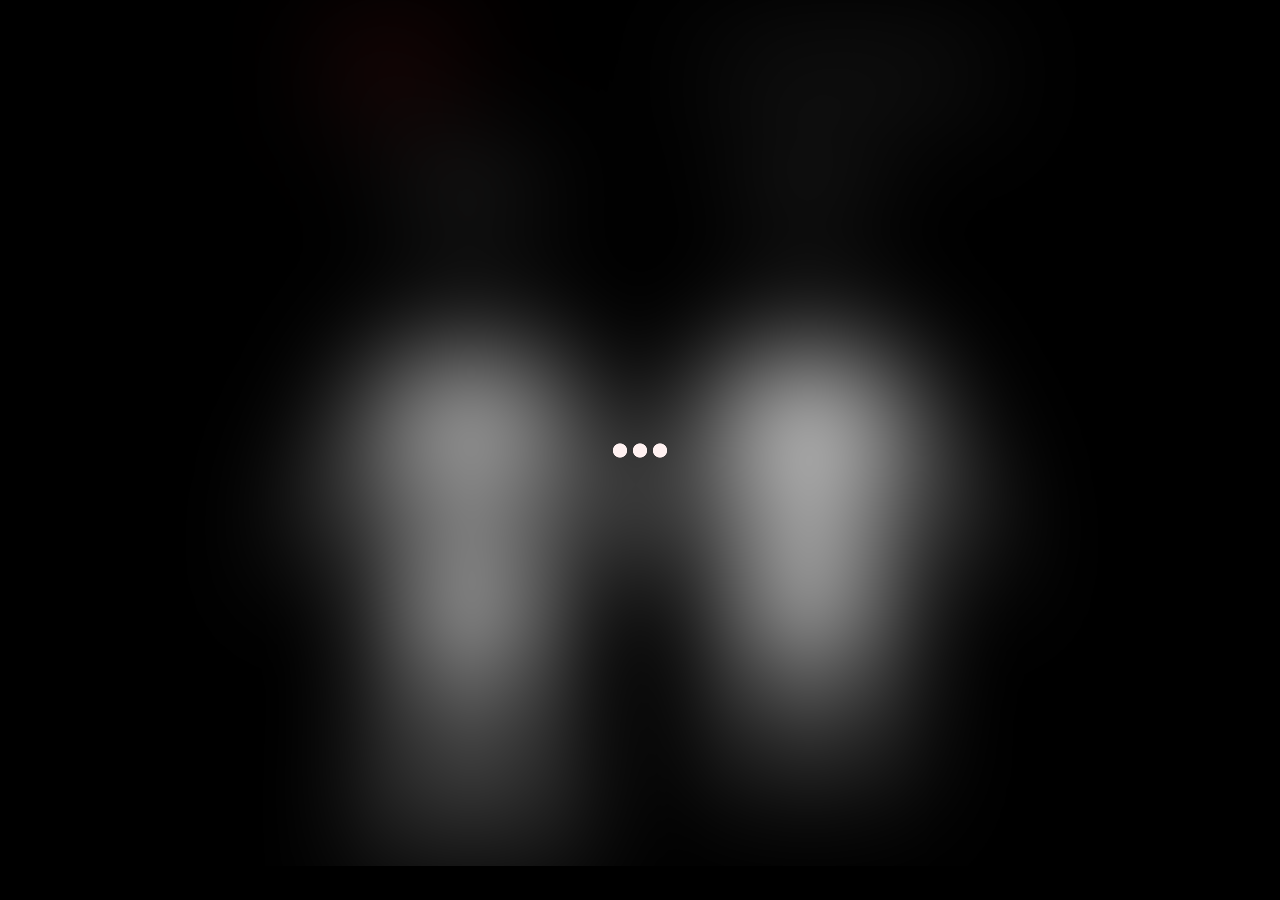
<file: index.html>
<!DOCTYPE html>
<html lang="en">
<head>
    <meta charset="UTF-8">
    <meta name="viewport" content="width=device-width, initial-scale=1.0">
    <title>Muscle Arca</title>
    <link rel="stylesheet" href="style.css">
    <link rel="preconnect" href="https://fonts.googleapis.com">
<link rel="preconnect" href="https://fonts.gstatic.com" crossorigin>
<link href="https://fonts.googleapis.com/css2?family=Kanit:ital,wght@0,100;0,200;0,300;0,400;0,500;0,600;0,700;0,800;0,900;1,100;1,200;1,300;1,400;1,500;1,600;1,700;1,800;1,900&family=Karla:ital,wght@0,200..800;1,200..800&family=Poppins:ital,wght@0,100;0,200;0,300;0,400;0,500;0,600;0,700;0,800;0,900;1,100;1,200;1,300;1,400;1,500;1,600;1,700;1,800;1,900&family=Teko:wght@300..700&family=Tektur:wght@400..900&family=Ubuntu:ital,wght@0,300;0,400;0,500;0,700;1,300;1,400;1,500;1,700&display=swap" rel="stylesheet">
</head>
<body>
    <div class="main-content">
      <header>
        <nav>
            <h2>Mu<span >s</span>cle <br><span>Ar</span>c<span>a</span></h2>
            <ul>
                <li><a href="#">Home</a></li>
                <li><a href="#" id="about">About</a></li>
                <li><a href="#" id="contact">Contact</a></li>
                <button id="theme">
                  Theme
                </button>
            </ul>
        </nav>
    </header>

    <div class="muscles">
      <!-- the front body -->
      <div class="front">
        <h3>FRONT</h3>
        <svg
          viewBox="0 0 660.46 1206.46"
          fill="none"
          class="w-screen lg:w-full mc:h-[700px] 2xl:h-[90vh] 3xl:h-[95vh] 4xl:h-screen sm:mx-auto object-fit animate-fade-in menor"
          data--h-bstatus="0OBSERVED"
          version="1.1"
          id="svg68"
          sodipodi:docname="claket 3.svg"
          inkscape:version="1.4 (86a8ad7, 2024-10-11)"
          xmlns:inkscape="http://www.inkscape.org/namespaces/inkscape"
          xmlns:sodipodi="http://sodipodi.sourceforge.net/DTD/sodipodi-0.dtd"
          xmlns="http://www.w3.org/2000/svg"
          xmlns:svg="http://www.w3.org/2000/svg"
        >
          <sodipodi:namedview
            id="namedview68"
            pagecolor="#ffffff"
            bordercolor="#000000"
            borderopacity="0.25"
            inkscape:showpageshadow="2"
            inkscape:pageopacity="0.0"
            inkscape:pagecheckerboard="0"
            inkscape:deskcolor="#d1d1d1"
            inkscape:zoom="0.45836581"
            inkscape:cx="330.52203"
            inkscape:cy="603.22998"
            inkscape:window-width="1360"
            inkscape:window-height="705"
            inkscape:window-x="-8"
            inkscape:window-y="-8"
            inkscape:window-maximized="1"
            inkscape:current-layer="svg68"
          />
          <defs data--h-bstatus="0OBSERVED" id="defs2">
            <linearGradient id="swatch77" inkscape:swatch="solid">
              <stop
                style="stop-color: #000000; stop-opacity: 1"
                offset="0"
                id="stop77"
              />
            </linearGradient>
            <radialGradient
              id="jointradial"
              cx="50%"
              cy="50%"
              r="50%"
              fx="50%"
              fy="50%"
              data--h-bstatus="0OBSERVED"
            >
              <stop
                offset="0%"
                style="stop-color: rgb(254, 91, 127); stop-opacity: 1"
                data--h-bstatus="0OBSERVED"
                id="stop1"
              />
              <stop
                offset="100%"
                style="stop-color: rgb(231, 236, 239); stop-opacity: 1"
                data--h-bstatus="0OBSERVED"
                id="stop2"
              />
            </radialGradient>
          </defs>
          <g
            id="bg_image"
            transform="matrix(-1.8836755,0,0,1.8649462,777.27916,68.218913)"
          >
            <path
              d="m 210.02607,2.8841274 c 0.31799,2.063 0.7187,3.918001 0.89214,4.124001 0.17344,0.206 -0.61104,1.126 -1.74143,2.045 -1.66467,1.3519986 -2.04445,2.7669986 -1.98862,7.4119986 0.0777,6.585 1.7185,10.76 4.75279,12.1 3.11104,1.374 4.4368,8.596 3.6852,20.075 -0.624,9.524 -0.64395,9.582 -4.21152,12.342 -1.9717,1.526 -7.10326,4.288 -11.40151,6.138 -4.29924,1.85 -9.60724,4.665 -11.79624,6.256 -2.45016,1.781 -7.20196,3.681 -12.37041,4.948 -19.05102,4.671 -25.28606,12.44 -33.81476,42.139003 -0.93701,3.262 -4.19359,9.648 -7.39433,14.49999 -3.14593,4.769 -8.0632,13.846 -10.92903,20.171 -4.33212,9.564 -6.54802,13.015 -13.16785,20.5 -6.11242,6.911 -9.20651,11.553 -13.330319,20 -5.852274,11.986 -17.243809,39.297 -23.983224,57.5 -2.342507,6.325 -5.460531,14.097 -6.930821,17.272 -2.226875,4.811 -2.764148,7.654 -3.227673,17.081 -0.906091,18.474 1.898927,25.624 7.512954,19.147 1.192187,-1.375 2.618615,-2.5 3.169849,-2.5 0.569184,0 1.02872,-2.925 1.061613,-6.75 0.03088,-3.712 0.902102,-9.9 1.935793,-13.75 l 1.878998,-7 0.05678,4.527 c 0.06482,5.063 2.232859,8.973 4.976064,8.973 3.100093,0 4.308219,-2.737 5.111643,-11.576 0.451559,-4.976 1.448369,-9.561 2.392354,-11.006 1.797238,-2.753 2.171047,-6.394 1.11942,-10.918 -0.936007,-4.031 2.612632,-9.299 11.117409,-16.5 15.55121,-13.167 21.72345,-20.699 30.73063,-37.5 6.23204,-11.623 20.06576,-30.957 29.33709,-41 2.53887,-2.75 5.11464,-5.896 5.72268,-6.992 1.36663,-2.458 1.17524,-2.77 4.58233,7.461 1.55104,4.658 4.84849,12.907 7.32655,18.332 6.4673,14.154 7.07636,19.017 4.93621,39.434 -2.7811,26.524 -5.48644,44.761 -8.67125,58.44 -9.73485,41.809 -11.05262,89.447 -3.30144,119.278 2.32358,8.942 0.68581,29.254 -3.47089,43.047 -5.18341,17.203 -6.54006,40.17 -3.66128,62 3.04925,23.127 3.94738,38.044 2.88278,47.895 -0.96192,8.901 -1.34569,9.995 -6.62779,18.873 -3.16088,5.314 -7.17701,10.627 -9.20853,12.182 -4.75676,3.64 -9.44675,10.242 -9.44675,13.3 0,4.454 8.32535,10.859 14.45373,11.12 1.0965,0.047 3.5636,0.351 5.48246,0.676 3.23862,0.549 3.97227,0.131 10.21729,-5.824 4.89533,-4.667 6.72846,-7.114 6.72846,-8.98 0,-2.42 4.82456,-7.742 7.01954,-7.742 2.06139,0 3.3752,-5.11 3.59848,-14 0.4655,-18.469 2.07037,-41.563 3.23165,-46.5 2.85685,-12.147 7.51395,-27.381 9.69496,-31.717 2.85786,-5.681 3.08015,-14.197 0.89514,-34.283 l -1.41446,-13 5.37279,-11.5 c 6.31081,-13.508 6.83113,-15.398 8.94935,-32.5 2.01955,-16.31 4.28231,-26.02 10.50937,-45.101 6.26893,-19.212 7.89274,-26.197 8.10905,-34.899 0.0957,-3.85 0.34291,-5.425 0.55024,-3.5 1.2141,11.33 3.9982,23.337 8.82276,38.059 6.37558,19.452 8.76893,29.8 10.89412,47.1 1.91487,15.581 3.49183,21.089 9.07895,31.704 5.08571,9.665 5.13556,10.22 2.81398,31.258 -1.81318,16.424 -1.47827,20.824 2.1252,27.959 1.41448,2.8 4.39892,12.14 6.63178,20.756 3.63336,14.019 4.11084,17.239 4.53947,30.664 0.26315,8.25 0.92404,15.554 1.46829,16.23 0.60407,0.752 0.71671,4.309 0.28909,9.16 -0.38478,4.361 -0.40273,8.869 -0.0389,10.017 0.36283,1.149 2.54186,3.387 4.8415,4.975 3.28548,2.267 4.44378,3.869 5.4037,7.471 0.83333,3.126 2.09928,5.136 3.97627,6.315 1.51415,0.952 4.20454,3.266 5.97987,5.142 2.88375,3.05 3.62338,3.346 6.97766,2.789 2.06239,-0.343 4.64812,-0.629 5.74461,-0.637 4.88437,-0.034 14.45374,-7.198 14.45374,-10.82 0,-2.649 -4.8136,-9.451 -9.58732,-13.548 -2.25678,-1.938 -6.67662,-7.788 -9.82056,-13.001 l -5.71571,-9.478 -0.49542,-14.307 c -0.39872,-11.534 0.008,-18.456 2.0953,-35.703 3.81976,-31.547 3.1898,-47.223 -2.73723,-68.13 -1.32079,-4.661 -3.19877,-14.325 -4.17265,-21.475 -1.76536,-12.966 -1.76436,-13.022 0.4067,-21.5 3.89452,-15.207 5.4017,-33.116 4.79964,-57 -0.58812,-23.32 -2.43222,-38.231 -7.54186,-61 -3.55263,-15.826 -4.7229,-22.429 -6.02671,-34 -0.52632,-4.675 -1.70155,-14.957 -2.61065,-22.849 -0.90909,-7.892 -1.47628,-18.017 -1.26097,-22.5 0.35089,-7.314 0.96491,-9.434 5.97489,-20.651 3.07017,-6.875 6.57694,-15.784 7.79205,-19.797 l 2.20892,-7.297 5.62102,6.224 c 10.7785,11.937 26.73144,34.426 32.8937,46.37 6.17025,11.96 13.15191,20.586 25.29106,31.249 12.69436,11.15 16.48922,16.255 14.81756,19.934 -1.562,3.44 -1.36462,5.866 0.82936,10.181 1.07655,2.115 2.34947,7.665 2.88875,12.588 0.97088,8.859 1.82118,10.502 5.45553,10.533 2.10925,0.018 4.6232,-5.316 4.80861,-10.203 0.12256,-3.213 0.14155,-3.197 0.89614,0.718 2.38038,12.337 2.98045,16.882 2.45016,18.557 -0.66687,2.106 1.03469,5.943 2.63457,5.943 0.57814,0 1.83811,0.975 2.80003,2.167 4.53747,5.621 7.73822,-4.195 6.63078,-20.334 -0.5652,-8.228 -1.30483,-11.645 -3.71113,-17.146 -1.6537,-3.778 -4.5604,-11.216 -6.45932,-16.528 -1.89992,-5.313 -4.27931,-11.459 -5.28908,-13.659 -1.00876,-2.2 -4.17763,-9.85 -7.04145,-17 -10.21132,-25.492 -16.10247,-36.456 -25.35585,-47.191 -7.07335,-8.206 -9.23643,-11.595 -13.23663,-20.739 -2.62958,-6.012 -7.58472,-15.229 -11.01174,-20.483 -3.42605,-5.25399 -6.23007,-10.11099 -6.23007,-10.79299 0,-1.952 -7.02352,-22.382 -9.14074,-26.589012 -2.63657,-5.237991 -8.34528,-11.360991 -13.20374,-14.162991 -2.23883,-1.29 -7.80701,-3.278 -12.37438,-4.416 -5.16946,-1.289 -9.81359,-3.185 -12.30762,-5.025 -2.20294,-1.625 -7.51991,-4.376 -11.81417,-6.113 -4.29525,-1.737 -9.43082,-4.582 -11.41248,-6.323 -3.59051,-3.153 -3.60547,-3.202 -4.17663,-13.165 -0.66388,-11.584 0.58811,-17.985 3.67723,-18.795 4.66705,-1.225 6.86303,-15.799 2.96949,-19.7049986 -1.32875,-1.333 -1.99362,-3.333 -1.99362,-6.000001 0,-4.138 -1.91686,-5.741 -2.09329,-1.75 -0.0947,2.159 -0.13157,2.148 -0.89714,-0.25 -0.76255,-2.389 -0.80242,-2.359 -0.89712,0.685 -0.11662,3.743 1.54307,8.6499996 2.6874,7.941001 0.4386,-0.272 1.44837,-0.089 2.24481,0.4069986 1.02671,0.639 1.41548,2.642 1.33872,6.895 -0.12257,6.697 -2.25379,11.072 -5.39672,11.072 -1.44538,0 -1.9707,0.677 -1.9707,2.54 0,7.832 -10.77252,17.448 -20.44954,18.253 -4.05902,0.337 -6.13538,-0.099 -10.12858,-2.129 -9.09789,-4.625 -11.99162,-7.982 -13.7181,-15.914 -0.32895,-1.513 -1.19317,-2.75 -1.91986,-2.75 -2.55083,0 -4.74681,-3.823 -5.30401,-9.233 -0.59909,-5.83 0.79245,-10.0339986 3.16188,-9.5489986 1.56898,0.321 1.54904,0.409 1.39053,-5.968001 -0.10567,-4.23999998 -0.20034,-4.428 -0.87918,-1.75 l -0.76055,3 -0.11855,-2.75 c -0.0648,-1.51299998 -0.53827,-2.74999998 -1.05164,-2.74999998 -0.51734,0 -0.67682,1.673 -0.35784,3.74999998"
              id="path1"
              style="
                opacity: 0.1;
                fill: #ffffff;
                fill-opacity: 1;
                stroke-width: 0.998405;
              "
            />
          </g>
          <g
            id="calves"
            class="bodymap text-mw-gray active:text-mw-red-700 lg:hover:text-mw-red-100"
            data--h-bstatus="0OBSERVED"
            style="
              fill: #ffffff;
              stroke: #000000;
              stroke-opacity: 1;
              stroke-dasharray: none;
              stroke-dashoffset: 809.99980545;
              stroke-width: 8.1;
            "
          >
            <path
              d="M502.8,1183.5c-.68,1.05-1.86,1.29-2.74,1.31-.93.02-1.69.81-1.69,1.77,0,.38-.14,1.54-.78,2.18-.39.38-.97.56-1.75.53-.8-.04-1.51.52-1.72,1.32,0,.03-.6,2.33-2.27,3.3-.86.51-1.88.59-3.12.24-.69-.19-1.44.07-1.86.67-.02.03-1.86,2.61-4.39,2.9-1.39.17-2.76-.38-4.19-1.68-.68-.62-1.71-.58-2.35.08-.04.04-4.49,4.53-10.15,3.77-4.52-.61-8.73-4.34-12.51-11.09-.21-.39-.58-.69-1.02-.81-.57-.17-14.2-4.29-13.15-17.37.18-5.53-4.76-8.41-11.01-12.05l-.97-.57c-5.92-3.45-9.83-5.73-6.12-27.69.89-7.14-.42-14.69-.48-15-.11-.62-.33-1.05-.9-1.25-.42-.36-3.52-3.52-2.29-17.55,1.51-17.34,2.94-33.72-17.75-101.36-1.11-3.85-2.68-6.08-4.18-8.24-4.08-5.83-8.31-11.86-2.32-56.42,2.35-21.34,3.14-29.8,2.5-34.69,6.67,6.59,14.23,10.26,21.63,10.26h.34c8.38-.13,15.5-4.85,20.06-13.29,4.38-8.1,7.01-11.48,12.38-13.17.31.97.72,2.16,1.23,3.63,5.67,16.3,20.73,59.59,8.3,131.92,0,.05,0,.1-.02.15-.7,7.93-1.67,16.17-2.6,24.14-2.43,20.85-4.73,40.55-2.42,53.28,1.72,10.5,2.43,14.98,2.6,20.5,0,.15.03.3.07.45,1.34,4.55,8.23,15.73,12.79,23.12,1.33,2.14,2.46,4,3.13,5.14.8,1.37,1.22,2.38,1.59,3.25,1.09,2.59,1.89,4.14,6.89,8.26.9.74,1.83,1.49,2.8,2.26,6.46,5.2,13.78,11.1,17.75,20.07,1.41,3.47,1.65,6.21.69,7.71Z"
              fill="currentColor"
              data--h-bstatus="0OBSERVED"
              id="path2"
            />
            <path
              d="M265.06,986.92c-1.51,2.16-3.08,4.4-4.18,8.22-20.71,67.67-19.28,84.05-17.76,101.38,1.22,14.03-1.87,17.2-2.29,17.55-.56.2-.79.63-.9,1.25-.05.31-1.37,7.86-.47,15.08,3.7,21.87-.21,24.15-6.13,27.61l-.98.57c-6.25,3.64-11.18,6.51-10.99,12.13,1.04,12.99-12.58,17.12-13.16,17.28-.44.12-.8.42-1.02.81-3.78,6.75-7.99,10.47-12.51,11.09-5.67.76-10.1-3.72-10.15-3.77-.63-.66-1.67-.7-2.35-.08-1.42,1.29-2.8,1.84-4.18,1.68-2.53-.29-4.39-2.88-4.41-2.9-.42-.6-1.15-.87-1.85-.67-1.25.35-2.28.27-3.13-.24-1.67-.98-2.27-3.28-2.27-3.3-.2-.8-.91-1.36-1.72-1.33-.79.03-1.36-.15-1.75-.53-.64-.64-.78-1.79-.78-2.17,0-.96-.74-1.76-1.68-1.77-.88-.02-2.07-.26-2.75-1.31-.96-1.5-.72-4.24.67-7.66,4-9.02,11.31-14.92,17.78-20.12.96-.77,1.89-1.52,2.79-2.26,5-4.13,5.8-5.67,6.89-8.26.37-.88.79-1.88,1.59-3.25.67-1.15,1.81-2.99,3.12-5.13,4.56-7.4,11.46-18.58,12.8-23.13.04-.15.07-.3.07-.45.17-5.52.88-10,2.6-20.47,2.31-12.77,0-32.47-2.42-53.32-.93-7.96-1.9-16.21-2.6-24.14,0-.05,0-.1-.02-.15-12.43-72.33,2.63-115.62,8.3-131.92.51-1.47.92-2.66,1.23-3.63,5.38,1.69,8,5.06,12.39,13.17,4.55,8.44,11.67,13.16,20.05,13.29h.35c7.39,0,14.95-3.67,21.62-10.27-.64,4.9.15,13.37,2.5,34.74,5.99,44.51,1.77,50.55-2.31,56.38Z"
              fill="currentColor"
              data--h-bstatus="0OBSERVED"
              id="path3"
            />
          </g>
          <g
            id="quads"
            class="bodymap text-mw-gray active:text-mw-red-700 lg:hover:text-mw-red-100"
            data--h-bstatus="0OBSERVED"
            style="
              fill: #ffffff;
              stroke: #000000;
              stroke-width: 8.1;
              stroke-dasharray: none;
              stroke-dashoffset: 810;
              stroke-opacity: 1;
            "
            transform="translate(2.1816551,10.908317)"
          >
            <path
              d="m 452.4,783.8 c 0,0 0,0.06 -0.02,0.09 0,0.02 0,0.04 0,0.06 -0.8,3.72 -1.52,7.5 -2.22,11.15 -3.01,15.71 -5.86,30.55 -13.07,34.21 -2.93,1.49 -6.55,1.09 -11.09,-1.18 -2.16,-1.08 -4.06,-1.25 -5.66,-0.47 -3.13,1.52 -4.12,5.95 -5.38,11.57 -2.08,9.29 -4.43,19.83 -16.56,20.04 h -0.25 c -22.01,0 -29.18,-50.54 -29.24,-51.05 0,-0.05 -0.02,-0.1 -0.03,-0.14 -2.46,-18.26 -6.39,-36.59 -11.76,-54.7 -1.1,-3.72 -2.91,-8.81 -5.01,-14.71 -6.53,-18.38 -16.39,-46.18 -17.75,-68.65 -0.11,-3.62 -0.17,-6.84 -0.23,-9.67 -0.15,-7.05 -0.24,-11.52 -0.79,-14.17 14.83,-2.06 21.68,-20.6 33.8,-62.45 13.65,-47.17 49.14,-60.08 62.35,-63.31 2.7,21.79 6.16,45.47 8.19,53.68 0.14,0.55 0.33,1.32 0.59,2.31 9.41,36.36 27.37,122.24 14.14,207.42 z"
              fill="currentColor"
              data--h-bstatus="0OBSERVED"
              id="path4"
            />
            <path
              d="m 327.13,646.17 c -0.55,2.65 -0.64,7.12 -0.79,14.17 -0.05,2.83 -0.12,6.06 -0.22,9.62 -1.36,22.53 -11.23,50.32 -17.75,68.7 -2.1,5.9 -3.9,11 -5.01,14.71 -5.37,18.13 -9.32,36.48 -11.77,54.76 0,0.03 -0.02,0.05 -0.02,0.08 -0.08,0.52 -7.24,51.05 -29.25,51.05 h -0.25 c -12.12,-0.21 -14.48,-10.74 -16.56,-20.04 -1.26,-5.61 -2.25,-10.04 -5.38,-11.57 -1.59,-0.78 -3.49,-0.61 -5.66,0.47 -4.54,2.27 -8.16,2.66 -11.09,1.18 -7.21,-3.66 -10.06,-18.5 -13.07,-34.21 -0.71,-3.71 -1.44,-7.54 -2.26,-11.3 v -0.03 c -13.22,-85.17 4.75,-171.04 14.15,-207.39 0.26,-0.99 0.45,-1.76 0.59,-2.31 2.03,-8.2 5.5,-31.89 8.2,-53.68 13.22,3.23 48.69,16.15 62.34,63.31 12.12,41.86 18.97,60.39 33.8,62.45 z"
              fill="currentColor"
              data--h-bstatus="0OBSERVED"
              id="path5"
            />
          </g>
          <g
            id="abdominals"
            class="bodymap text-mw-gray active:text-mw-red-700 lg:hover:text-mw-red-100"
            data--h-bstatus="0OBSERVED"
            style="
              fill: #ffffff;
              stroke: #000000;
              stroke-opacity: 1;
              stroke-dasharray: none;
              stroke-dashoffset: 809.99980545;
              stroke-width: 8.1;
            "
          >
            <path
              d="M385.82,350.44c-2.32-5.36-9.35-9.32-16.39-12.32-.03-.02-.05-.03-.08-.03-1.6-.57-3.18-1.2-4.75-1.9-.03,0-.06-.02-.09-.04-10.51-3.96-23.74-6.74-29.44-2.69-1.99,1.42-2.95,3.62-2.95,6.73,0,.97-.77,1.75-1.71,1.75-.06,0-.12,0-.17,0-.06,0-.12,0-.18,0-.94,0-1.71-.78-1.71-1.75,0-3.11-.97-5.32-2.95-6.73-5.7-4.06-18.93-1.27-29.44,2.69-.03.02-.06.03-.09.04-1.57.7-3.15,1.33-4.75,1.9-.03.02-.07.03-.11.04-7.03,3-14.03,6.96-16.36,12.31-1.47,3.38-.66,6.05.81,10.88,1.22,4.02,2.84,9.3,3.56,17.09,0,0,0,.03,0,.04.11.8.17,1.63.21,2.49.03.67.08,1.35.1,2.06.1,2.61.04,3.85-.03,5.54-.09,1.82-.21,4.31-.15,9.95.09,11.41,2.3,60.52,4.34,93.24,3.28,52.64,34.75,92.8,46.58,92.8.06,0,.12,0,.18,0,.05,0,.11,0,.17,0,11.83,0,43.3-40.16,46.58-92.8,2.05-32.73,4.24-81.84,4.34-93.24.05-5.64-.07-8.13-.15-9.95-.08-1.7-.14-2.93-.03-5.54.03-.71.07-1.39.1-2.06.03-.87.09-1.7.21-2.49,0-.02,0-.04,0-.04.73-7.79,2.34-13.07,3.56-17.09,1.47-4.83,2.28-7.5.81-10.88ZM332.12,571.92c0,.97-.77,1.75-1.71,1.75h-.35c-.94,0-1.71-.78-1.71-1.75v-67.35c0-.96.77-1.75,1.71-1.75h.35c.94,0,1.71.79,1.71,1.75v67.35ZM361.89,479.09c-5.77-.12-20.94,1.39-26.17,2.61-2.83.66-3.58,3.45-3.77,7.75.05,1.27.05,2.54.05,3.74v.79c0,.96-.77,1.75-1.71,1.75h-.11c-.94,0-1.71-.79-1.71-1.75v-.79c0-1.21,0-2.47.05-3.74-.19-4.29-.94-7.09-3.76-7.75-5.24-1.22-20.4-2.73-26.18-2.61h-.03c-.93,0-1.69-.75-1.71-1.7-.02-.97.73-1.77,1.68-1.79,6.09-.13,21.47,1.41,27,2.69,2.28.53,3.77,1.79,4.73,3.46.95-1.67,2.44-2.93,4.72-3.46,5.54-1.29,20.94-2.82,27-2.69.95.03,1.69.82,1.68,1.79-.02.96-.81,1.77-1.75,1.7ZM369.89,472.83c-5.48.19-9.3.47-12.68.72-4.2.31-7.74.56-12.89.56-1.67,0-3.5-.03-5.59-.09-4.64-.35-7.15-1.87-8.5-5.2-1.34,3.33-3.83,4.84-8.43,5.19-2.13.06-4,.1-5.7.1-5.14,0-8.67-.26-12.86-.56-3.38-.24-7.2-.52-12.68-.72-.94-.04-1.69-.85-1.65-1.81.03-.97.8-1.73,1.77-1.69,5.54.2,9.39.48,12.8.73,5.48.39,9.8.71,18.14.46,5.19-.4,6.72-1.24,6.72-17.55,0-.96.77-1.75,1.71-1.75.06,0,.12,0,.18,0,.05,0,.11,0,.17,0,.94,0,1.71.79,1.71,1.75,0,16.31,1.52,17.15,6.79,17.55,8.27.24,12.59-.07,18.06-.46,3.41-.24,7.26-.52,12.8-.73h.06c.92,0,1.68.74,1.71,1.69.03.96-.71,1.77-1.65,1.81ZM298.34,426.66c5.55-.66,14.83-1.75,23.1-1.63,4.85.07,7.43,2,8.8,4.75,1.36-2.74,3.93-4.68,8.79-4.75,8.27-.11,17.55.98,23.1,1.63.94.11,1.62.98,1.51,1.94-.11.96-.97,1.64-1.9,1.54-5.47-.65-14.61-1.73-22.66-1.62-5.95.08-6.95,3.1-6.95,12.13,0,.97-.77,1.75-1.71,1.75-.06,0-.12,0-.17,0-.06,0-.12,0-.18,0-.94,0-1.71-.78-1.71-1.75,0-9.03-1-12.06-6.95-12.13-8.03-.11-17.2.97-22.66,1.62-.93.11-1.79-.58-1.9-1.54-.1-.96.56-1.83,1.51-1.94ZM371.36,425.01l-1.44.03c-3.47.06-6.9.11-10.21.11-11.14,0-21.01-.65-26.98-4.11-1.08-.62-1.89-1.43-2.5-2.4-.62.96-1.43,1.77-2.51,2.4-5.97,3.46-15.84,4.11-26.98,4.11-3.31,0-6.73-.05-10.21-.11l-1.44-.03c-.94,0-1.69-.8-1.69-1.77.02-.95.78-1.72,1.71-1.72h.03l1.44.03c14.67.24,28.5.48,35.44-3.54,1.7-.99,2.32-3.08,2.47-6.24-.08-1.48-.05-3.05,0-4.7-.02-.52-.03-1.08-.05-1.64-.06-1.77-.13-3.58-.13-5.5,0-.96.77-1.75,1.71-1.75.06,0,.12,0,.18,0,.05,0,.11,0,.17,0,.94,0,1.71.79,1.71,1.75,0,1.91-.06,3.74-.13,5.5-.02.52-.03,1.02-.04,1.5.05,1.73.08,3.39,0,4.94.17,3.1.79,5.17,2.47,6.15,6.94,4.02,20.78,3.79,35.44,3.54l1.44-.03h.03c.93,0,1.69.77,1.71,1.72,0,.97-.74,1.77-1.69,1.77ZM298.11,377.35l1.21-.32c5.42-1.47,14.52-3.92,22.23-2.57,4.77.83,7.32,2.92,8.69,5.58,1.36-2.66,3.92-4.75,8.68-5.58,7.72-1.35,16.8,1.1,22.23,2.57l1.21.32c.92.24,1.47,1.2,1.23,2.13-.24.94-1.17,1.49-2.09,1.25l-1.22-.32c-5.16-1.4-13.79-3.72-20.78-2.51-6.27,1.09-7.38,4.37-7.38,10.86,0,.96-.77,1.75-1.71,1.75-.06,0-.12,0-.17,0-.06,0-.12,0-.18,0-.94,0-1.71-.79-1.71-1.75,0-6.49-1.1-9.77-7.38-10.86-6.99-1.22-15.62,1.12-20.78,2.51l-1.22.32c-.92.24-1.85-.31-2.09-1.25-.23-.94.32-1.89,1.23-2.13ZM375.7,377.49c-.21.76-.9,1.26-1.64,1.26-.15,0-.32-.02-.48-.07-13.9-4.14-23.32-6.63-37.09-6.36-3.26-.02-5.15-1.85-6.25-4.72-1.1,2.87-2.99,4.7-6.23,4.72-13.79-.28-23.22,2.22-37.12,6.36-.16.05-.33.07-.48.07-.74,0-1.43-.5-1.64-1.26-.27-.93.26-1.9,1.16-2.17,14.22-4.23,23.88-6.78,38.11-6.5,4.01-.02,4.31-6.78,4.31-17.11,0-.97.77-1.75,1.71-1.75.06,0,.12,0,.18,0,.05,0,.11,0,.17,0,.94,0,1.71.78,1.71,1.75,0,10.32.3,17.09,4.35,17.11,14.19-.29,23.85,2.26,38.07,6.5.91.27,1.43,1.24,1.16,2.17Z"
              fill="currentColor"
              data--h-bstatus="0OBSERVED"
              id="path6"
            />
          </g>
          <g
            id="obliques"
            class="bodymap text-mw-gray active:text-mw-red-700 lg:hover:text-mw-red-100"
            data--h-bstatus="0OBSERVED"
            style="
              fill: #ffffff;
              stroke: #000000;
              stroke-opacity: 1;
              stroke-dasharray: none;
              stroke-dashoffset: 809.99980545;
              stroke-width: 8.1;
            "
          >
            <path
              d="M272.8,406.06c-2.74,15.58-5.85,33.23-3.49,49.66,4.83,33.57-6.55,48.85-11.65,53.86-6.22,6.09-16.8,8.99-26.23,7.31,1.27-10.42,2.32-20.17,2.91-27.28.42-5.01,1.09-10.04,1.79-15.35,2.58-19.47,5.24-39.6-4.39-59.14-19.23-37.82-24.33-61.62-25.32-67.11,1.13-3.44,1.99-6.98,2.58-10.55.92-5.82,3.02-19.11-1.38-29.2,2.28,2.19,4.33,4.6,6.29,7.03,1.18,1.46,2.4,2.87,3.68,4.21,10.16,11.56,22.09,22.06,32.62,31.32,13.18,11.59,24.56,21.61,25.39,27.78,0,.05.02.11.02.16.08.83.15,1.69.2,2.58,0,.06,0,.12,0,.19.18,6.35-1.32,14.88-3.02,24.53Z"
              fill="currentColor"
              data--h-bstatus="0OBSERVED"
              id="path7"
            />
            <path
              d="M426.13,489.61c.6,7.11,1.65,16.86,2.91,27.28-9.43,1.68-20.01-1.22-26.23-7.31-5.11-5.01-16.47-20.29-11.65-53.86,2.36-16.44-.74-34.09-3.49-49.66-1.7-9.65-3.2-18.18-3.02-24.53,0-.07,0-.13,0-.19.05-.89.12-1.75.2-2.58,0-.05,0-.11.02-.16.84-6.17,12.22-16.19,25.39-27.78,10.5-9.23,22.37-19.69,32.5-31.19,1.33-1.39,2.59-2.83,3.81-4.34,1.96-2.42,4-4.83,6.27-7.02-4.4,10.09-2.29,23.37-1.36,29.19.57,3.57,1.44,7.12,2.58,10.57-1,5.53-6.13,29.33-25.33,67.12-9.62,19.52-6.96,39.65-4.38,59.11.7,5.32,1.37,10.34,1.79,15.35Z"
              fill="currentColor"
              stroke-width="0"
              data--h-bstatus="0OBSERVED"
              id="path8"
            />
          </g>
          <g
            id="hands"
            class="bodymap text-mw-gray active:text-mw-red-700 lg:hover:text-mw-red-100"
            data--h-bstatus="0OBSERVED"
            style="
              fill: #ffffff;
              stroke: #000000;
              stroke-opacity: 1;
              stroke-dasharray: none;
              stroke-dashoffset: 809.99980545;
              stroke-width: 8.1;
            "
          >
            <path
              d="M641.72,606.51c-.72-3.08-1.76-4.39-3.21-6.2-1.2-1.5-2.6-3.25-4-6.33.39,3.69,1.45,5.88,2.44,7.89,1.11,2.27,2.25,4.62,2.18,8.39-.07,3.27.15,5.48.38,7.62.33,3.14.62,6.1-.21,11.37-.3,1.91-.05,3.3.75,4.16.73.78,1.89,1.09,2.88,1.21,0-1.21.15-2.5.39-3.88,1.61-9.13,1.28-10.51.27-14.63-.51-2.08-1.2-4.91-1.87-9.61Z"
              fill="currentColor"
              data--h-bstatus="0OBSERVED"
              id="path9"
            />
            <path
              d="M655.51,598.27c-.58-4.99-.72-7.9-.82-10.02q-.21-4.45-5.12-14.28l-.18-.36c-6.84-13.19-9.99-23.35-12.78-32.31-1.45-4.67-2.85-9.18-4.69-13.83-1.93,5.8-5.47,10.35-9.99,12.65-2.37,1.21-5.09,1.81-8.01,1.81-2.11,0-4.34-.31-6.58-.95.85,2.46,1.09,4.63.17,6.03-4.68,6.58-2.36,14.08.2,17.27,2.83,3.53,4.31,8.29,5.46,17.55.27,3.06.39,5.9.5,8.64.51,11.95,1.24,16.45,6.93,16.34,1.02-.03,1.84-.44,2.59-1.3,3.93-4.54,3.47-18.56,2.97-23.58-.06-.57.15-1.13.57-1.49.42-.38.99-.52,1.52-.39.19.05,4.63,1.19,7.36,6.91.04.09.08.18.1.27,1.84,6.32,3.76,8.72,5.45,10.85,1.55,1.93,3,3.77,3.91,7.68,0,.05.02.1.03.15.65,4.56,1.3,7.22,1.81,9.35,1.07,4.41,1.51,6.24-.22,16.09-.32,1.82-.42,3.43-.28,4.81.16,1.79.7,3.21,1.62,4.23,1.26,1.43,3.05,1.84,4.21,1.97,1.89-6.82,4.46-16.62,4.59-18.79l.02-.22c.21-3.33.56-8.92-1.34-25.07Z"
              fill="currentColor"
              data--h-bstatus="0OBSERVED"
              id="path10"
            />
            <path
              d="M18.73,606.51c-.68,4.69-1.37,7.54-1.87,9.61-.99,4.13-1.33,5.52.27,14.63.24,1.38.38,2.68.38,3.88.99-.11,2.15-.43,2.88-1.21.8-.86,1.05-2.26.75-4.16-.84-5.27-.53-8.24-.21-11.37.22-2.14.44-4.35.38-7.62-.08-3.78,1.06-6.12,2.17-8.39.98-2.01,2.04-4.2,2.44-7.89-1.39,3.08-2.8,4.83-4,6.33-1.45,1.81-2.49,3.12-3.21,6.2Z"
              fill="currentColor"
              stroke-width="0"
              data--h-bstatus="0OBSERVED"
              id="path11"
            />
            <path
              d="M52.99,547.07c-.92-1.42-.69-3.62.16-6.09-2.25.64-4.48.96-6.61.96-2.91,0-5.64-.6-8.01-1.81-4.53-2.3-8.08-6.87-9.99-12.67-1.83,4.66-3.23,9.18-4.69,13.85-2.79,8.96-5.95,19.12-12.8,32.34l-.16.33q-4.91,9.83-5.12,14.28c-.1,2.12-.23,5.03-.82,10.02-1.91,16.16-1.55,21.74-1.34,25.08l.02.21c.14,2.17,2.7,11.97,4.6,18.79,1.15-.12,2.94-.54,4.21-1.97.87-.98,1.4-2.33,1.59-4.01,0-.08,0-.15.02-.23.14-1.38.03-2.98-.28-4.8-1.74-9.85-1.29-11.68-.22-16.09.52-2.12,1.16-4.77,1.81-9.35,0-.05.02-.1.03-.15.91-3.91,2.37-5.74,3.91-7.68,1.69-2.12,3.61-4.53,5.45-10.85.03-.09.06-.18.1-.27,2.73-5.72,7.17-6.85,7.36-6.91.54-.13,1.1.02,1.52.39.42.37.63.93.57,1.49-.5,5.02-.96,19.04,2.97,23.58.75.87,1.57,1.28,2.6,1.3,5.73.12,6.43-4.39,6.92-16.34.12-2.74.24-5.58.5-8.57,1.16-9.34,2.64-14.09,5.47-17.62,2.56-3.19,4.88-10.69.23-17.22Z"
              fill="currentColor"
              data--h-bstatus="0OBSERVED"
              id="path12"
            />
          </g>
          <g
            id="forearms"
            class="bodymap text-mw-gray active:text-mw-red-700 lg:hover:text-mw-red-100"
            data--h-bstatus="0OBSERVED"
            style="
              fill: #ffffff;
              stroke: #000000;
              stroke-opacity: 1;
              stroke-dasharray: none;
              stroke-dashoffset: 809.99980545;
              stroke-width: 8.1;
            "
          >
            <path
              d="M629.69,522.22c-1.13,6.78-4.65,12.42-9.28,14.77-4.03,2.05-9.46,1.91-15.01-.38-2.21-4.21-5.19-8.37-6.61-10.26-.04-.04-.08-.1-.13-.14-8.02-8.58-14.46-13.59-20.69-18.45-8.62-6.72-16.75-13.06-28.61-28.19-12.92-16.47-16.63-24.46-20.56-32.91-2.42-5.19-4.92-10.57-9.56-18.2-.02-.03-.03-.05-.05-.08-2.17-3.18-6.32-8.99-11.24-15.81,7.32,5.22,14.13,7.31,19.91,7.31,3.54,0,6.69-.78,9.33-2.12,5.52-2.78,12.21-9.26,12.71-24.32.21-6.44-.72-13.94-2.78-22.46.3.72.6,1.44.91,2.18,2.49,6.15,5.69,9.56,11.5,15.77,4.14,4.41,9.81,10.46,17.68,20.13,13.13,16.15,26.59,50.24,37.42,77.64,4.49,11.37,8.74,22.12,12.4,30.19.02.04.03.08.05.11.97,1.78,1.83,3.52,2.62,5.24Z"
              fill="currentColor"
              data--h-bstatus="0OBSERVED"
              id="path13"
            />
            <path
              d="M152.48,412.57c-4.91,6.81-9.05,12.62-11.22,15.8-.02.03-.03.05-.05.08-4.64,7.64-7.14,13.01-9.56,18.2-3.93,8.45-7.64,16.44-20.56,32.91-11.86,15.13-20,21.47-28.61,28.19-6.23,4.86-12.66,9.88-20.69,18.45-.04.04-.09.1-.13.14-1.41,1.89-4.39,6.04-6.6,10.26-5.54,2.29-10.98,2.44-15.02.38-4.63-2.35-8.15-7.98-9.28-14.77.79-1.71,1.65-3.45,2.62-5.24.02-.04.04-.08.06-.11,3.65-8.06,7.9-18.81,12.39-30.19,10.82-27.4,24.28-61.49,37.42-77.64,7.86-9.67,13.54-15.72,17.68-20.13,5.81-6.21,9.02-9.63,11.5-15.75.3-.71.58-1.41.88-2.1-2.04,8.48-2.96,15.95-2.75,22.36.49,15.06,7.18,21.54,12.7,24.32,2.64,1.34,5.79,2.12,9.33,2.12,5.77,0,12.57-2.09,19.88-7.29Z"
              fill="currentColor"
              data--h-bstatus="0OBSERVED"
              id="path14"
            />
          </g>
          <g
            class="bodymap text-mw-gray active:text-mw-red-700 lg:hover:text-mw-red-100"
            id="biceps"
            data--h-bstatus="0OBSERVED"
            style="
              fill: #ffffff;
              stroke: #000000;
              stroke-opacity: 1;
              stroke-dasharray: none;
              stroke-dashoffset: 809.99980545;
              stroke-width: 8.1;
            "
          >
            <path
              d="M535.68,414.61c-8.57,4.33-23.53,1.71-39.79-18.59-.02-.02-.03-.04-.05-.06-9.71-13.16-19.05-25.49-21.34-27.65-.5-.47-1.05-.99-1.66-1.54-4.5-4.14-11.31-10.39-15.31-20.4-.14-.35-.37-.62-.67-.8,0,0,0,0,0,0-.86-2.84-1.54-5.75-2.01-8.66-1.1-6.96-4.03-25.45,5.81-33.63,5.53-4.61,13.2-4.37,21.33-4.14.92.03,2.27.1,3.94.29,0,0,.03,0,.03,0,.04,0,.09.02.13.02.02,0,.03,0,.05,0,.03,0,.06,0,.09,0,2.54.31,5.82.88,9.54,1.98,0,0,0,0,.02,0,.14.06.29.11.45.12.02,0,.03,0,.03,0,2.49.75,5.18,1.73,7.97,3.01,3.26,1.5,6.39,3.29,9.32,5.29.45.54.96,1.08,1.5,1.67,2.81,3.02,7.61,8.17,16.01,24.38,0,.02.02.03.02.04,0,0,0,.02.02.03,25.45,57.59,13.79,73.98,4.57,78.62Z"
              fill="currentColor"
              data--h-bstatus="0OBSERVED"
              id="path15"
            />
            <path
              d="M205.61,336.89c-.47,2.92-1.15,5.82-2.01,8.66-.3.19-.54.47-.68.82-4,10-10.81,16.26-15.31,20.4-.61.55-1.16,1.07-1.66,1.54-2.28,2.16-11.63,14.49-21.34,27.65-.02.02-.03.04-.05.06-16.26,20.3-31.21,22.91-39.79,18.59-9.21-4.64-20.86-21.02,4.53-78.53,0,0,0,0,0-.02l.03-.05c8.42-16.29,13.23-21.44,16.04-24.47.55-.59,1.05-1.13,1.51-1.68,2.92-2,6.05-3.78,9.3-5.27,2.82-1.29,5.55-2.28,8.08-3.03.11-.04.23-.07.35-.11,0,0,.02,0,.03,0,3.72-1.08,7.02-1.67,9.57-1.98.03,0,.07,0,.1,0h.02c.05,0,.11,0,.16-.02.02,0,.03,0,.04,0h0c1.67-.19,2.99-.26,3.91-.29,8.13-.24,15.8-.47,21.33,4.14,9.84,8.18,6.91,26.67,5.81,33.62Z"
              fill="currentColor"
              data--h-bstatus="0OBSERVED"
              id="path16"
            />
          </g>
          <g
            id="front-shoulders"
            class="bodymap text-mw-gray active:text-mw-red-700 lg:hover:text-mw-red-100"
            data--h-bstatus="0OBSERVED"
            style="
              fill: #ffffff;
              stroke: #000000;
              stroke-opacity: 1;
              stroke-dasharray: none;
              stroke-dashoffset: 809.99980545;
              stroke-width: 8.1;
            "
          >
            <path
              d="M510.6,303.91c-1.61-.91-3.25-1.75-4.94-2.53-7.64-3.49-14.56-4.88-19.19-5.42-7.44-1.87-13.18-4.12-16.62-6.5-12.81-8.87-22.9-20.97-27.79-26.83-4.59-5.52-7.95-10.07-10.92-14.08-6.46-8.74-11.12-15.05-22.12-22.2-5.2-3.37-11.11-5.94-15.09-7.49,8.34-2.74,26.96-7.7,44.59-4.11.97.24,1.99.51,3.04.78,1.25.32,2.34.6,3.08.8.34.09.84.17,1.59.3,32.54,5.37,45.89,28.26,51.36,46.48.75,2.74,1.56,4.76,2.58,7.33,2.02,5.07,5.06,12.69,10.42,33.46Z"
              fill="currentColor"
              data--h-bstatus="0OBSERVED"
              id="path17"
            />
            <path
              d="M266.59,218.87c-3.98,1.55-9.89,4.12-15.09,7.49-10.99,7.14-15.66,13.45-22.12,22.2-2.97,4.01-6.33,8.57-10.96,14.13-4.84,5.81-14.94,17.91-27.76,26.79-3.42,2.39-9.16,4.62-16.62,6.5,0,0-.03,0-.03,0-2.75.32-6.31.94-10.34,2.14-.11.03-.21.06-.32.1-2.66.79-5.53,1.83-8.5,3.18-1.69.77-3.34,1.62-4.95,2.53,5.37-20.76,8.41-28.39,10.43-33.47,1.02-2.56,1.82-4.59,2.57-7.29,5.48-18.25,18.83-41.15,51.37-46.52.75-.12,1.25-.21,1.59-.3.74-.2,1.83-.48,3.09-.8,1.06-.27,2.08-.53,3.06-.79.02,0,.04-.02.07-.02,17.61-3.55,36.17,1.39,44.49,4.14Z"
              fill="currentColor"
              data--h-bstatus="0OBSERVED"
              id="path18"
            />
          </g>
          <g
            id="chest"
            class="bodymap text-mw-gray active:text-mw-red-700 lg:hover:text-mw-red-100"
            data--h-bstatus="0OBSERVED"
            style="
              fill: #ffffff;
              stroke: #000000;
              stroke-opacity: 1;
              stroke-dasharray: none;
              stroke-dashoffset: 809.99980545;
              stroke-width: 8.1;
            "
          >
            <path
              d="M473.89,295.55c-14.9.39-23.27,9.22-29.96,17.52-.93,1.15-1.89,2.26-2.88,3.34-.09.06-.16.13-.23.22-.15.17-.28.32-.44.49-18.16,19.25-45.55,26.23-69.71,17.75-1.63-.69-3.27-1.34-4.89-1.95-9.36-4.2-17.52-10.41-24.23-18.47-6.08-7.31-9.44-16.78-9.44-26.7v-49.81c0-.72.19-17.59,26.62-20.16,15.4-1.49,24.1,1.14,28.77,2.55.26.08.5.16.74.22.04.02.09.04.12.04,0,0,.03,0,.03,0h.02c.05.02.1.04.15.05.17.06.36.12.54.17,2.64.92,11.16,4,18.08,8.5,10.48,6.8,14.75,12.59,21.23,21.35,2.99,4.06,6.39,8.65,11.08,14.28,4.95,5.94,15.25,18.28,28.44,27.42,1.61,1.12,3.6,2.19,5.96,3.18Z"
              fill="currentColor"
              data--h-bstatus="0OBSERVED"
              id="path19"
            />
            <path
              d="M328.4,237.95v49.79c0,9.9-3.35,19.39-9.44,26.7-6.71,8.06-14.87,14.27-24.23,18.47-1.62.61-3.25,1.26-4.87,1.94-24.1,8.48-51.46,1.55-69.61-17.62-.19-.2-.37-.41-.55-.61-.08-.09-.15-.16-.24-.22-.98-1.08-1.94-2.19-2.87-3.34-6.69-8.3-15.07-17.13-29.96-17.52,2.36-1,4.35-2.06,5.95-3.18,13.19-9.14,23.49-21.48,28.48-27.46,4.65-5.59,8.04-10.18,11.04-14.24,6.48-8.76,10.75-14.55,21.23-21.35,6.92-4.49,15.44-7.58,18.08-8.5.18-.05.36-.11.54-.17.05,0,.1-.03.15-.05.03,0,.07-.02.09-.03.03,0,.06,0,.09-.03h0c.23-.06.48-.14.73-.22,4.66-1.42,13.36-4.05,28.77-2.55,26.44,2.57,26.63,19.44,26.62,20.19Z"
              fill="currentColor"
              stroke-width="0"
              data--h-bstatus="0OBSERVED"
              id="path20"
            />
          </g>
          <g
            id="traps"
            class="bodymap text-mw-gray active:text-mw-red-700 lg:hover:text-mw-red-100"
            data--h-bstatus="0OBSERVED"
            style="
              fill: #ffffff;
              stroke: #000000;
              stroke-opacity: 1;
              stroke-dasharray: none;
              stroke-dashoffset: 809.99980545;
              stroke-width: 8.1;
            "
          >
            <path
              d="M287.92,178.7v20.85c0,10-5.2,13.67-16.13,17.47-3.35-1.33-19.62-7.35-37.88-7.02.31-.25.64-.52,1.01-.81,3.15-2.52,7.46-5.96,10.44-7.35,1.96-.92,6.52-2.88,11.35-4.94,7.4-3.17,15.8-6.78,18.88-8.35,3.68-1.87,9.2-6.86,12.32-9.84Z"
              fill="currentColor"
              data--h-bstatus="0OBSERVED"
              id="path21"
            />
            <path
              d="M426.68,210c-18.26-.34-34.53,5.69-37.89,7.02-10.92-3.79-16.12-7.47-16.12-17.47v-20.84c3.12,2.97,8.63,7.96,12.31,9.83,3.08,1.57,11.48,5.18,18.88,8.35,4.83,2.06,9.39,4.02,11.35,4.94,2.98,1.39,7.29,4.83,10.44,7.35.37.3.71.57,1.02.81Z"
              fill="currentColor"
              data--h-bstatus="0OBSERVED"
              id="path22"
            />
          </g>
        </svg>
      </div>
      <!--the back muscle svg > -->
      <div class="back">
        <h3>BACK</h3>
        <svg
          viewBox="0 0 660.46 1206.46"
          fill="none"
          class="w-screen lg:w-full mc:h-[700px] 2xl:h-[90vh] 3xl:h-[95vh] 4xl:h-screen sm:mx-auto object-fit animate-fade-in menor"
          version="1.1"
          id="svg64"
          sodipodi:docname="back muscles 2.svg"
          inkscape:version="1.4 (86a8ad7, 2024-10-11)"
          xmlns:inkscape="http://www.inkscape.org/namespaces/inkscape"
          xmlns:sodipodi="http://sodipodi.sourceforge.net/DTD/sodipodi-0.dtd"
          xmlns="http://www.w3.org/2000/svg"
          xmlns:svg="http://www.w3.org/2000/svg"
        >
          <sodipodi:namedview
            id="namedview64"
            pagecolor="#ffffff"
            bordercolor="#000000"
            borderopacity="0.25"
            inkscape:showpageshadow="2"
            inkscape:pageopacity="0.0"
            inkscape:pagecheckerboard="0"
            inkscape:deskcolor="#d1d1d1"
            inkscape:zoom="0.45836581"
            inkscape:cx="330.52203"
            inkscape:cy="651.22658"
            inkscape:window-width="1360"
            inkscape:window-height="705"
            inkscape:window-x="-8"
            inkscape:window-y="-8"
            inkscape:window-maximized="1"
            inkscape:current-layer="svg64"
          />
          <defs id="defs2">
            <radialGradient
              id="jointradial"
              cx="50%"
              cy="50%"
              r="50%"
              fx="50%"
              fy="50%"
            >
              <stop
                offset="0%"
                style="stop-color: rgb(254, 91, 127); stop-opacity: 1"
                id="stop1"
              />
              <stop
                offset="100%"
                style="stop-color: rgb(231, 236, 239); stop-opacity: 1"
                id="stop2"
              />
            </radialGradient>
          </defs>
          <g
            transform="matrix(0.26835626,0,0,-0.26839109,-87.719123,1212.0478)"
            id="g2"
          >
            <path
              id="path1"
              style="
                opacity: 0.1;
                fill: #ffffff;
                fill-opacity: 1;
                stroke-width: 0.998405;
              "
              d="m 1341,4187 c -9,-23 -1,-93 13,-115 4,-7 13,-12 20,-12 17,0 26,-45 26,-135 0,-84 -5,-91 -95,-130 -33,-14 -76,-34 -95,-44 -19,-10 -53,-22 -75,-26 -116,-20 -235,-138 -260,-255 -4,-19 -27,-60 -50,-90 -40,-51 -135,-241 -135,-269 0,-7 -24,-38 -53,-69 -69,-73 -108,-132 -142,-212 -44,-104 -135,-379 -135,-408 0,-15 -9,-59 -20,-97 -19,-62 -20,-77 -9,-129 9,-44 22,-70 47,-98 19,-21 38,-38 43,-38 4,0 16,16 25,36 14,30 15,40 5,56 -14,23 -5,122 10,112 5,-3 9,-14 9,-24 0,-31 28,-52 51,-39 18,9 19,16 13,52 -4,23 -7,59 -6,80 2,21 -5,53 -14,72 -16,34 -15,36 9,77 14,24 60,81 102,128 42,47 97,119 122,160 68,112 121,188 178,255 28,33 70,90 95,127 46,71 52,72 65,8 4,-19 26,-73 49,-120 l 41,-85 v -165 c 0,-111 -6,-196 -17,-260 -9,-52 -19,-108 -21,-125 -3,-16 -14,-64 -25,-106 -55,-205 -72,-547 -37,-749 15,-92 16,-119 6,-220 -7,-64 -26,-164 -44,-225 -38,-135 -40,-221 -10,-529 11,-114 19,-216 17,-225 -1,-9 -6,-33 -9,-53 -8,-48 -46,-93 -101,-118 -49,-23 -72,-54 -55,-74 6,-8 33,-19 59,-26 26,-7 64,-24 85,-38 22,-15 57,-27 86,-30 43,-4 53,-1 75,21 24,24 26,33 27,114 2,225 14,295 84,496 56,161 58,172 40,356 l -16,163 36,59 c 25,41 41,83 51,137 37,194 48,245 80,362 37,137 64,275 64,332 0,20 4,40 10,43 6,4 10,-9 10,-33 0,-60 27,-204 65,-342 32,-117 43,-171 79,-362 10,-54 26,-96 51,-137 l 36,-59 -15,-158 c -18,-180 -15,-213 34,-344 69,-187 87,-290 89,-513 1,-81 3,-90 27,-114 22,-22 32,-25 75,-21 29,3 64,15 86,30 21,14 59,31 85,38 26,7 53,18 59,26 17,20 -6,51 -54,73 -108,50 -121,104 -94,391 30,319 28,402 -10,535 -17,61 -37,161 -44,222 -10,99 -9,125 7,220 35,211 17,549 -40,768 -42,159 -61,307 -61,480 v 160 l 37,76 c 21,42 46,102 55,134 l 18,58 52,-79 c 29,-44 80,-110 112,-149 33,-38 90,-120 127,-181 37,-61 102,-152 146,-200 44,-49 91,-108 105,-132 24,-41 25,-43 9,-77 -9,-19 -16,-51 -14,-72 1,-21 -2,-57 -6,-80 -6,-35 -5,-43 11,-52 25,-13 38,-4 55,39 l 15,35 7,-51 c 5,-36 4,-58 -5,-72 -10,-16 -9,-26 5,-56 9,-20 21,-36 25,-36 5,0 24,17 43,38 25,28 38,54 47,98 11,52 10,67 -9,129 -11,38 -20,83 -20,98 0,29 -89,298 -131,399 -33,78 -84,156 -140,213 -26,28 -55,68 -63,90 -31,87 -96,213 -134,261 -22,28 -43,66 -47,85 -26,119 -143,233 -260,254 -22,4 -56,16 -75,26 -19,10 -62,30 -95,44 -90,39 -95,46 -95,130 0,90 9,135 26,135 31,0 53,115 27,141 -18,18 -25,7 -30,-48 -6,-55 -59,-153 -83,-153 -8,1 -26,7 -40,15 -14,8 -41,14 -60,14 -19,0 -46,-6 -60,-14 -14,-8 -32,-14 -40,-15 -21,0 -80,101 -80,137 0,66 -22,94 -39,50 z m 34,-116 c -8,-8 -25,51 -24,82 1,26 4,22 15,-23 7,-30 11,-56 9,-59 z m 385,25 c -16,-43 -19,-27 -6,34 9,46 12,50 14,24 2,-16 -2,-43 -8,-58 z m -301,-116 c 9,0 25,7 35,15 25,19 93,19 130,0 38,-20 51,-19 67,6 12,18 14,12 11,-50 -3,-49 1,-80 11,-101 l 15,-30 h -168 -168 l 15,30 c 10,21 14,52 11,101 -3,62 -1,68 11,50 7,-12 21,-21 30,-21 z m 372,-211 c 43,-18 79,-35 79,-39 0,-4 -11,-11 -25,-14 -14,-4 -44,-23 -65,-43 l -40,-36 -110,10 c -71,6 -149,6 -220,0 l -110,-10 -40,36 c -21,20 -51,39 -65,43 -14,3 -25,10 -25,14 0,4 35,21 78,38 77,31 78,31 270,32 h 193 z m -581,-79 c 22,-11 40,-25 40,-30 0,-12 -174,-151 -217,-173 -17,-9 -60,-21 -95,-26 -35,-5 -71,-12 -80,-16 -17,-7 -17,-4 -3,36 37,103 89,163 180,205 62,29 123,30 175,4 z m 795,-4 c 91,-42 143,-102 180,-205 14,-40 14,-43 -3,-36 -9,4 -45,11 -80,16 -35,5 -78,17 -95,26 -43,22 -217,161 -217,173 0,18 75,49 120,49 27,1 65,-9 95,-23 z m -690,-136 c 79,-157 128,-289 133,-357 5,-73 -4,-103 -71,-248 -48,-103 -52,-115 -55,-205 -2,-52 -9,-101 -15,-108 -6,-8 -32,-24 -59,-38 -26,-13 -64,-38 -84,-56 l -37,-32 7,29 c 14,64 25,184 26,261 0,105 -16,189 -45,240 -35,60 -75,189 -75,243 0,25 -4,72 -10,104 -11,67 -7,81 23,94 12,6 64,45 116,87 52,42 96,76 97,76 2,0 24,-40 49,-90 z m 327,78 96,-12 -40,-80 c -22,-44 -60,-132 -84,-195 -58,-150 -81,-201 -94,-201 -12,0 -34,46 -96,205 -26,66 -63,154 -84,195 l -38,75 77,11 c 106,16 152,16 263,2 z m 244,-77 c 44,-35 89,-68 101,-74 30,-14 34,-27 23,-94 -6,-32 -10,-79 -10,-104 0,-57 -23,-134 -66,-225 -19,-39 -38,-95 -44,-124 -17,-89 -9,-276 16,-395 l 7,-29 -37,32 c -20,18 -58,43 -84,56 -27,14 -53,30 -59,38 -6,7 -13,56 -15,108 -3,90 -7,101 -55,205 -62,130 -77,187 -71,258 5,57 62,206 134,348 41,83 47,90 63,77 10,-7 54,-42 97,-77 z m -862,-247 c 7,-39 4,-46 -63,-147 -110,-164 -191,-220 -199,-137 -5,51 -18,62 -64,55 -21,-4 -38,-3 -38,2 1,47 103,254 153,308 39,43 46,47 111,56 39,5 72,12 75,15 3,3 9,-20 12,-53 3,-32 9,-76 13,-99 z m 1128,131 c 55,-8 113,-79 170,-206 26,-57 50,-117 54,-133 7,-28 7,-28 -33,-22 -47,8 -60,-3 -65,-54 -8,-83 -89,-27 -199,138 -61,91 -70,110 -64,136 3,17 9,61 12,97 l 6,66 41,-8 c 22,-5 58,-11 78,-14 z m -609,-294 23,26 17,-66 c 10,-36 38,-109 64,-161 42,-88 46,-102 51,-190 2,-52 8,-103 13,-112 8,-15 5,-16 -25,-11 -46,7 -121,-27 -144,-66 -9,-17 -19,-31 -22,-31 -3,0 -13,14 -22,31 -23,39 -98,73 -144,66 -30,-5 -33,-4 -25,11 5,9 11,60 13,112 4,85 8,102 41,168 43,84 73,162 82,214 l 7,37 24,-27 24,-27 z m -842,-85 35,6 10,-48 c 9,-47 10,-49 42,-47 l 34,1 -20,-21 c -11,-12 -52,-73 -91,-136 -40,-63 -102,-148 -140,-190 -37,-42 -80,-95 -96,-118 -22,-34 -34,-43 -56,-43 -29,0 -59,22 -59,44 0,13 89,271 115,330 42,100 158,245 179,226 7,-5 28,-7 47,-4 z m 1804,-116 c 23,-36 51,-83 60,-105 26,-62 115,-318 115,-331 0,-22 -31,-44 -60,-44 -21,0 -33,8 -48,33 -11,19 -54,73 -96,120 -42,47 -109,137 -147,199 -39,62 -80,123 -91,135 l -20,21 34,-1 c 32,-2 33,0 42,46 l 10,49 37,-6 c 23,-4 40,-2 45,5 9,15 67,-43 119,-121 z M 1474,2595 c 18,-9 42,-33 54,-54 20,-36 22,-53 22,-210 0,-172 0,-172 -26,-198 -25,-25 -29,-25 -112,-21 -105,7 -150,26 -186,81 -19,31 -26,54 -26,92 0,52 40,206 67,258 29,56 139,84 207,52 z m 323,-4 c 49,-23 62,-45 97,-166 62,-214 9,-303 -186,-313 -82,-4 -88,-3 -112,21 -26,26 -26,27 -26,199 0,155 2,176 20,206 42,69 124,90 207,53 z m -579,-133 c -61,-191 -44,-284 65,-340 57,-29 214,-32 244,-6 19,17 19,16 6,-80 -7,-53 -37,-196 -67,-317 -30,-121 -62,-255 -71,-297 -19,-87 -46,-131 -78,-126 -30,4 -47,43 -47,108 0,77 -13,93 -39,49 -12,-19 -21,-39 -21,-45 0,-6 -9,-23 -21,-38 -26,-34 -42,-23 -63,42 -72,225 -68,629 9,907 14,50 25,105 25,122 0,24 10,44 36,73 20,22 40,40 44,40 4,0 -6,-42 -22,-92 z m 702,57 c 24,-25 35,-47 41,-82 3,-27 16,-82 27,-124 74,-275 76,-715 5,-904 -30,-81 -48,-79 -88,11 -39,87 -48,81 -59,-39 -5,-63 -18,-87 -46,-87 -31,0 -58,47 -75,128 -9,42 -40,176 -70,297 -51,203 -74,324 -75,384 0,21 2,22 17,10 23,-19 186,-16 233,4 65,28 110,99 110,174 0,39 -29,159 -55,226 -18,46 -9,47 35,2 z M 460,2442 c 19,3 29,1 27,-6 -3,-6 1,-22 8,-36 15,-31 27,-178 15,-185 -11,-7 -30,27 -30,54 0,25 -7,26 -48,6 -26,-13 -31,-23 -37,-65 -6,-41 -3,-56 15,-85 17,-28 19,-35 7,-35 -25,0 -55,47 -68,106 -11,48 -10,63 9,133 12,43 22,96 22,116 v 38 l 24,-22 c 18,-17 33,-22 56,-19 z m 2302,-110 c 19,-73 20,-89 9,-137 -13,-58 -43,-105 -68,-105 -12,0 -10,7 7,35 18,29 21,44 15,85 -6,42 -11,52 -37,65 -41,20 -48,19 -48,-6 0,-27 -19,-61 -30,-54 -13,8 -1,145 17,188 13,30 21,37 43,37 15,0 35,10 46,21 l 19,21 3,-33 c 1,-19 12,-71 24,-117 z M 427,2214 c -4,-20 -2,-45 4,-56 6,-10 8,-24 6,-31 -2,-7 -11,2 -20,19 -13,25 -14,39 -6,68 13,47 23,47 16,0 z m 2287,-19 c 4,-22 0,-37 -15,-55 l -21,-25 8,25 c 4,14 6,45 6,70 -2,48 11,40 22,-15 z M 1271,1307 c 16,-38 53,-46 85,-16 35,32 30,15 -17,-63 -36,-59 -40,-72 -34,-107 l 7,-40 -31,12 c -24,9 -36,9 -51,-1 -30,-18 -38,-16 -90,28 -26,22 -53,40 -59,40 -7,0 -9,5 -6,11 4,5 13,61 19,122 9,77 15,106 21,92 33,-82 80,-71 116,29 l 14,39 7,-59 c 4,-32 13,-71 19,-87 z m 658,35 c 21,-24 22,-24 42,-6 12,10 27,32 33,49 12,28 13,23 20,-69 5,-54 12,-111 16,-127 6,-18 5,-29 -1,-29 -6,0 -32,-19 -59,-41 -47,-39 -51,-41 -80,-29 -29,12 -80,7 -80,-8 0,-4 17,-8 38,-8 20,-1 46,-4 57,-8 16,-6 32,3 68,34 26,23 53,40 61,37 25,-10 50,-126 50,-237 1,-199 -48,-252 -119,-131 -16,28 -34,50 -40,48 -5,-2 -15,-27 -22,-57 -14,-62 -24,-75 -55,-67 -56,14 -78,113 -59,262 25,192 24,204 -20,276 -45,73 -50,92 -15,60 48,-46 94,-2 103,99 l 6,63 17,-43 c 9,-24 27,-54 39,-68 z m -813,-223 c 10,-12 32,-30 47,-41 24,-17 32,-18 57,-8 77,32 102,-14 104,-195 1,-93 -2,-115 -19,-143 -21,-34 -59,-52 -77,-34 -5,5 -15,33 -21,62 -7,30 -17,55 -23,57 -7,2 -25,-20 -42,-50 -30,-54 -54,-73 -74,-61 -39,24 -59,199 -35,309 28,128 44,148 83,104 z m 77,-370 c 7,-53 33,-82 68,-75 l 27,5 -25,-72 c -44,-131 -61,-227 -69,-387 -3,-85 -11,-163 -16,-173 -14,-27 -94,-23 -139,7 -20,14 -61,32 -93,41 -33,10 -56,22 -53,28 2,7 21,22 43,34 62,35 111,89 118,131 11,71 4,226 -19,395 l -5,38 28,-21 c 26,-19 32,-20 51,-9 11,8 31,33 43,56 13,24 26,43 29,43 4,0 9,-18 12,-41 z m 776,-3 c 35,-63 56,-73 94,-46 l 30,23 -6,-24 c -13,-58 -29,-321 -23,-381 7,-63 10,-69 55,-110 26,-24 62,-51 79,-60 18,-9 32,-21 32,-27 0,-5 -25,-17 -55,-26 -30,-8 -71,-27 -91,-40 -46,-31 -128,-35 -142,-7 -6,9 -13,84 -16,166 -7,163 -21,245 -64,378 l -28,87 26,-5 c 34,-7 60,22 67,75 3,23 9,41 12,41 4,0 17,-20 30,-44 z"
            />
          </g>
          <g
            id="traps"
            class="bodymap text-mw-gray active:text-mw-red-700 lg:hover:text-mw-red-100"
          >
            <path
              d="M233.69,210.53c3.21-1.97,7.59-4.66,10.69-6.06,1.99-.9,6.6-2.81,11.49-4.84,5-2.07,10.45-4.34,14.44-6.07.04,0,.07,0,.11-.02,19.55-5.27,40.39-4.24,51.58-3.69,1.19.06,2.28.11,3.24.16,3.33.14,6.72.14,10.04,0,.96-.04,2.04-.1,3.23-.16,11.2-.55,32.03-1.58,51.58,3.69.04,0,.07.02.11.02,4,1.73,9.45,4,14.45,6.07,4.89,2.03,9.5,3.94,11.49,4.84,3.08,1.4,7.48,4.09,10.69,6.06.06.04.12.08.19.11-16.13,2.35-25.59,11.71-30.85,17.43h0s-.02.03-.02.04c-.36.39-.71.77-1.03,1.12l-.53.58-.04.04c-6.7,7.33-11.8,6.41-24.14,4.2-9.02-1.62-21.37-3.83-40.14-3.83s-31.12,2.21-40.14,3.83c-12.33,2.21-17.44,3.12-24.14-4.2-.02-.02-.03-.04-.04-.04l-.52-.58c-5-5.5-14.62-16.06-31.89-18.59.05-.04.11-.08.18-.11Z"
              fill="currentColor"
              id="path2"
            />
          </g>
          <g
            id="calves"
            class="bodymap text-mw-gray active:text-mw-red-700 lg:hover:text-mw-red-100"
          >
            <path
              d="M475.03,965.71v.08c-1.41,26.22-4.62,53.06-17.62,53.83-7.32.45-13.09-11.27-17.28-19.82-3.48-7.09-5.78-11.78-9.14-11.49-4.23.36-4.81,5.96-5.54,13.06-.9,8.78-2.02,19.7-10.11,21.38-3.17.66-12.83,2.66-21.97-20.97,0-.02,0-.04-.02-.06-2.96-9.62-3.27-22.92,1.1-64.53.81-.12,1.45-.8,1.49-1.64.39-8.56,3.78-14.95,9.32-17.55,4.9-2.3,10.93-1.39,16.12,2.44,7.63,5.62,16.5-2.93,24.34-10.47,5.12-4.93,10.91-10.52,14.28-9.61,1.49.4,2.61,2.19,3.41,4.19,0,.03.02.06.03.09.28.85.56,1.7.85,2.57,4.88,14.97,10.31,32.88,10.74,58.5Z"
              fill="currentColor"
              id="path3"
            />
            <path
              d="M267.16,1001.72s-.02.04-.02.06c-9.13,23.64-18.78,21.64-21.97,20.97-8.09-1.68-9.21-12.61-10.11-21.38-.72-7.1-1.3-12.7-5.53-13.06-3.37-.29-5.66,4.4-9.14,11.49-4.2,8.54-9.91,20.27-17.29,19.82-12.98-.77-16.19-27.59-17.62-53.8v-.04c.42-25.66,5.86-43.61,10.75-58.58.29-.87.57-1.72.85-2.57,0-.03.02-.06.03-.09.8-1.99,1.92-3.79,3.41-4.19,3.37-.91,9.16,4.68,14.28,9.61,7.83,7.54,16.72,16.09,24.34,10.47,5.2-3.83,11.23-4.74,16.12-2.44,5.53,2.6,8.93,8.99,9.32,17.55.04.84.67,1.52,1.48,1.64,4.38,41.61,4.07,54.93,1.1,64.53Z"
              fill="currentColor"
              id="path4"
            />
          </g>
          <g
            id="hamstrings"
            class="bodymap text-mw-gray active:text-mw-red-700 lg:hover:text-mw-red-100"
            style="
              fill: #ffffff;
              fill-opacity: 1;
              stroke: #000000;
              stroke-opacity: 1;
              stroke-width: 8.1;
              stroke-dasharray: none;
            "
          >
            <path
              d="M455.77,791.39c-1.19,6.38-2.58,12.65-4.21,18.78-.49,2.22-.72,4.55-.76,7-3.9,15.79-9.27,30.08-15.03,30.77-2.1.24-6.46-1.5-12.31-16.1-7.27-18.11-9.18-19.9-11.54-19.49-2.72.47-2.85,4.22-3.14,13.29-.44,13.91-1.19,37.18-14.61,37.18-11.9,0-19.74-20.05-27.07-69.19-.08-.49-.35-.91-.73-1.17-3.47-16.43-7.45-30.43-11.55-44.89-3.24-11.39-6.58-23.17-9.72-36.45-6.98-29.43-8.2-43.68-9.62-60.19-.39-4.47-.78-9.01-1.29-14.01.84,1.15,1.77,2.19,2.78,3.14,5.97,5.52,14.37,6.89,23.83,6.89,4.61,0,9.48-.33,14.43-.66,1.63-.11,3.27-.22,4.91-.31,8.79-.53,30.52-3.65,42.65-21.18,10.11-14.62,10.97-35.24,2.55-61.28-1.64-5.04-2.93-9.76-4.19-14.33-3.1-11.22-5.73-20.73-11.38-28.13,13.7,8.25,26.93,20.08,28.18,31.58v.04c.03,1.44-.05,2.61-.12,3.72-.28,4.27-.53,7.95,3.98,20.95,8.32,23.97,29.87,128.52,13.96,214.07Z"
              fill="currentColor"
              id="path5"
            />
            <path
              d="M326.33,636.9c-.52,5.01-.91,9.56-1.29,14.02-1.41,16.5-2.63,30.76-9.62,60.2-3.15,13.28-6.49,25.05-9.72,36.45-4.1,14.46-8.08,28.46-11.55,44.89-.39.26-.66.68-.74,1.17-7.32,49.15-15.16,69.19-27.06,69.19-13.43,0-14.17-23.27-14.62-37.18-.29-9.07-.41-12.82-3.13-13.29-2.35-.4-4.26,1.38-11.54,19.49-5.85,14.59-10.22,16.36-12.31,16.1-5.75-.69-11.14-15.01-15.04-30.81-.05-2.47-.29-4.8-.78-7.05-1.61-6.06-2.99-12.27-4.16-18.58-.02-.06-.03-.13-.04-.19-15.89-85.48,5.65-190.03,13.97-214,4.51-13,4.27-16.68,3.99-20.95-.07-1.12-.15-2.29-.12-3.73v-.06c1.28-11.48,14.49-23.3,28.18-31.54-5.66,7.41-8.28,16.92-11.38,28.14-1.26,4.56-2.56,9.28-4.19,14.32-8.43,26.04-7.58,46.66,2.55,61.28,12.13,17.53,33.86,20.65,42.65,21.18,1.64.1,3.28.21,4.91.31,4.95.33,9.81.66,14.43.66,9.46,0,17.86-1.38,23.82-6.89,1.03-.94,1.95-1.99,2.79-3.16Z"
              fill="currentColor"
              id="path6"
            />
          </g>
          <g
            id="glutes"
            class="bodymap text-mw-gray active:text-mw-red-700 lg:hover:text-mw-red-100"
            style="
              fill: #ffffff;
              fill-opacity: 1;
              stroke: #000000;
              stroke-opacity: 1;
              stroke-width: 8.1;
              stroke-dasharray: none;
            "
          >
            <path
              d="M419.87,622.8c-11.23,16.25-31.67,19.17-39.94,19.67-1.65.1-3.31.21-4.94.31-14.32.96-27.85,1.87-35.6-5.29-4.96-4.58-7.37-12.25-7.37-23.45v-60.34c0-17.89,5.12-30.73,15.2-38.16,11.92-8.78,28.54-8.24,40.1-4.82,1.86.55,3.58,1.15,5.18,1.81,0,0,.03,0,.04.02.55.22,1.08.45,1.6.69.03,0,.05.02.07.03,15.29,6.98,18.68,19.28,23.52,36.81,1.26,4.6,2.58,9.35,4.23,14.47,8.08,24.96,7.37,44.56-2.1,58.24Z"
              fill="currentColor"
              id="path7"
            />
            <path
              d="M328.49,553.72v60.34c0,11.2-2.4,18.87-7.36,23.45-7.74,7.16-21.28,6.25-35.6,5.29-1.64-.11-3.29-.22-4.94-.31-8.27-.5-28.7-3.42-39.95-19.67-9.47-13.68-10.17-33.28-2.1-58.24,1.65-5.11,2.96-9.87,4.23-14.47,4.83-17.54,8.23-29.83,23.52-36.81h0c.59-.24,1.17-.48,1.71-.74,1.59-.66,3.31-1.25,5.15-1.8,11.57-3.43,28.18-3.96,40.11,4.82,10.09,7.43,15.2,20.26,15.2,38.16Z"
              fill="currentColor"
              id="path8"
            />
          </g>
          <g
            id="hands"
            class="bodymap text-mw-gray active:text-mw-red-700 lg:hover:text-mw-red-100"
            style="
              fill: #ffffff;
              fill-opacity: 1;
              stroke: #000000;
              stroke-opacity: 1;
              stroke-width: 8.1;
              stroke-dasharray: none;
            "
          >
            <path
              d="M639.94,626.64c.44-.52.36-.97-.63-3.61-1.08-2.9-2.88-7.75-3.72-16.17-.15-.79-.35-1.86-.5-2.34-.1-.02-.21-.03-.32-.06-.87-.16-2.16-.4-4.18-1.33.36,1.75.52,3.52.69,5.35.22,2.49.45,5.06,1.22,7.96,2.27,8.63,1.88,9.63-1.83,14.87-.39.55-.82,1.16-1.3,1.84-1.3,1.9-1.78,3.73-1.41,5.47.3,1.47,1.15,2.68,1.96,3.57.85-1.84,2.21-3.65,4.07-5.42.7-1.42,3.69-7.4,5.95-10.12Z"
              fill="currentColor"
              id="path9"
            />
            <path
              d="M651.49,583.8c-3.02-9.69-5.89-18.85-5.92-24.06.31-11.64-.58-16.77-1.79-19.68-2.5,6.52-6.66,11.34-11.52,13.21-1.71.66-3.62.97-5.67.97-3.29,0-6.9-.84-10.54-2.46,1.9,6.05.57,8.47.2,9-.03.03-.04.05-.07.08-8,9.85-7.03,15.67-5.99,21.85.49,2.9.99,5.9.44,9.21-3.09,14.65-3.29,20.48-3.24,22.31,2.7,1.69,4.9,2.1,6.55,1.22,4.41-2.36,5.77-13.81,5.6-20.47-.02-.68.36-1.31.98-1.62.62-.3,1.36-.22,1.9.21,2.33,1.87,4.28,3.25,5.89,4.29.07.04.13.08.2.13,3.86,2.44,5.81,2.81,6.91,3.02,2.76.52,2.98,1.72,3.64,5.27,0,.04,0,.1.02.15.8,8.02,2.44,12.45,3.54,15.38,1.06,2.84,1.82,4.9.04,7.05-2.25,2.7-5.6,9.62-5.63,9.69-.1.2-.23.38-.39.53-2.89,2.65-4.31,5.29-4.25,7.83.05,1.74.8,3.17,1.49,4.13,2.98-3.12,5.98-5.3,8.67-7.24,4.48-3.25,7.73-5.59,8.55-10.55.62-3.75,1.69-7.88,2.71-11.86,1.55-5.97,3.15-12.14,3.16-16.84-.51-4.77-3.04-12.89-5.5-20.74Z"
              fill="currentColor"
              id="path10"
            />
            <path
              d="M29.85,631.3c-3.72-5.24-4.1-6.24-1.83-14.87.77-2.89,1-5.46,1.22-7.96.17-1.83.33-3.6.69-5.35-2.02.93-3.32,1.17-4.19,1.33-.1.03-.21.04-.31.06-.16.48-.36,1.56-.5,2.34-.84,8.42-2.64,13.27-3.73,16.17-.98,2.64-1.06,3.09-.62,3.61,2.26,2.72,5.25,8.7,5.95,10.12,1.87,1.77,3.23,3.57,4.07,5.41.81-.87,1.65-2.09,1.96-3.56.36-1.74-.11-3.58-1.42-5.47-.47-.68-.9-1.29-1.29-1.84Z"
              fill="currentColor"
              id="path11"
            />
            <path
              d="M49.89,591.99c-.57-3.38-.06-6.38.42-9.28,1.03-6.17,2.01-11.99-6-21.85-.02-.03-.04-.05-.06-.08-.37-.52-1.71-2.95.2-8.99-3.63,1.62-7.25,2.46-10.54,2.46-2.04,0-3.95-.32-5.67-.98-4.86-1.87-9.01-6.69-11.51-13.22-1.21,2.91-2.1,8.03-1.79,19.63-.04,5.26-2.89,14.42-5.92,24.11-2.45,7.85-4.99,15.96-5.49,20.74.02,4.69,1.62,10.87,3.16,16.84,1.03,3.99,2.1,8.11,2.72,11.86.82,4.96,4.06,7.3,8.54,10.55,2.7,1.94,5.69,4.12,8.67,7.24.7-.96,1.46-2.4,1.49-4.16,0-.47-.03-.95-.12-1.43-.41-2.08-1.79-4.21-4.12-6.36-.16-.15-.29-.33-.39-.53-.04-.07-3.39-7-5.63-9.69-1.79-2.15-1.03-4.2.04-7.05,1.09-2.93,2.74-7.36,3.54-15.38,0-.05,0-.1.02-.15.66-3.55.88-4.75,3.64-5.27,1.57-.3,4.86-.93,13-7.44.54-.43,1.27-.51,1.89-.21.62.31,1.01.94.99,1.62-.18,6.66,1.18,18.11,5.6,20.47,1.65.88,3.85.47,6.55-1.22.05-1.78-.13-7.6-3.22-22.22Z"
              fill="currentColor"
              id="path12"
            />
          </g>
          <g
            id="forearms"
            class="bodymap text-mw-gray active:text-mw-red-700 lg:hover:text-mw-red-100"
            style="
              fill: #ffffff;
              fill-opacity: 1;
              stroke: #000000;
              stroke-opacity: 1;
              stroke-width: 8.1;
              stroke-dasharray: none;
            "
          >
            <path
              d="M641.37,536.12c-1.96,6.88-5.9,12.17-10.38,13.89-4.44,1.69-10.73.5-16.91-3.2-4.3-9.14-14.31-23.73-36.66-46.42-13.84-13.95-23.22-30.12-32.29-45.76-5.73-9.89-11.14-19.21-17.56-27.96l-.42-.57c-5.13-6.98-8.93-12.15-12-16.23,5.56,3.85,9.87,5.69,13.21,5.69,1.03,0,1.97-.17,2.82-.52,5.08-2.06,5.49-9.14,5.89-15.99.27-4.54.57-9.68,2.41-10.81,2.17-1.33,6.32-.12,9.98.95,4.49,1.31,9.14,2.67,11.84-.1,1.07-1.1,1.66-2.7,1.74-4.91.68.79,1.44,1.57,2.29,2.35,7.59,6.98,33.48,32.65,47.87,69.77,9.51,24.54,17.43,48.99,22.17,63.6,2.34,7.23,3.9,12.01,4.64,13.76.42.99.89,1.75,1.37,2.44Z"
              fill="currentColor"
              id="path13"
            />
            <path
              d="M145.36,409.89c-3.07,4.07-6.87,9.25-11.99,16.22l-.42.57c-6.43,8.74-11.84,18.07-17.56,27.96-9.07,15.63-18.45,31.8-32.3,45.76-22.35,22.69-32.36,37.27-36.65,46.41-6.18,3.7-12.47,4.9-16.91,3.2-4.48-1.72-8.42-7.01-10.38-13.9.48-.69.95-1.45,1.37-2.43.74-1.75,2.29-6.53,4.63-13.76,4.74-14.61,12.67-39.06,22.18-63.6,14.39-37.11,40.27-62.78,47.87-69.77.85-.79,1.61-1.57,2.3-2.36.08,2.22.66,3.81,1.74,4.92,2.7,2.76,7.34,1.41,11.84.1,3.66-1.08,7.81-2.28,9.98-.95,1.85,1.14,2.15,6.28,2.4,10.81.4,6.85.81,13.93,5.9,15.99.85.34,1.79.52,2.81.52,3.34,0,7.65-1.84,13.2-5.68Z"
              fill="currentColor"
              id="path14"
            />
          </g>
          <g
            id="triceps"
            class="bodymap text-mw-gray active:text-mw-red-700 lg:hover:text-mw-red-100"
            style="
              fill: #ffffff;
              fill-opacity: 1;
              stroke: #000000;
              stroke-opacity: 1;
              stroke-width: 8.1;
              stroke-dasharray: none;
            "
          >
            <path
              d="M558.73,386.68c-1.2,1.24-4.96.14-8.28-.83-4.59-1.34-9.33-2.73-12.84-.57-3.41,2.1-3.73,7.68-4.08,13.59-.32,5.5-.68,11.73-3.7,12.96-2.65,1.08-9.14-.61-24.99-14.77h0s0-.02-.02-.03c-.02-.02-.03-.03-.04-.04-1.59-1.78-3.24-3.51-5.2-5.5-8.08-8.18-28.8-40.45-36.6-52.6l-.5-.76v-.02s0,0,0,0c0,0-.02-.03-.03-.04-3.09-5.07-.72-16.32,1.57-27.21,2.25-10.68,4.56-21.65,2.09-28.59,12.14,4.23,23.77,4.75,29.99,5.02.7.04,1.33.06,1.88.09,7.16.39,14.43,6.24,14.94,6.66t.02.02s0,0,.03.03c.87.75,22.04,19.45,29.55,45.42.02.09.05.17.09.24.26.57,6.42,13.93,10.73,21.4,1.4,2.41,2.1,5.09,2.81,7.9.04.15.07.3.11.45.57,2.27,1.18,4.68,2.17,7.14,0,0,0,0,0,.02,1.75,6.98,1.03,9.28.31,10.02Z"
              fill="currentColor"
              id="path15"
            />
            <path
              d="M198.03,338.14l-.03.05h0s-.45.71-.45.71c-7.81,12.15-28.53,44.42-36.6,52.6-1.97,2-3.64,3.75-5.26,5.55h0s0,.02,0,.02c-15.85,14.14-22.34,15.83-24.98,14.76-3.02-1.22-3.39-7.46-3.7-12.96-.34-5.91-.67-11.49-4.07-13.59-3.52-2.16-8.27-.77-12.85.57-3.31.97-7.08,2.07-8.28.83-.73-.74-1.44-3.03.31-10.02,0,0,0,0,0-.02.99-2.47,1.59-4.87,2.17-7.14.75-2.99,1.45-5.8,2.93-8.35,4.31-7.47,10.47-20.83,10.73-21.4.04-.08.06-.16.09-.24,7.61-26.35,29.36-45.27,29.58-45.45,0,0,.03-.02.04-.04.67-.54,7.84-6.26,14.92-6.64.56-.03,1.18-.05,1.88-.09,6.22-.27,17.86-.79,29.99-5.03-2.47,6.94-.17,17.91,2.09,28.6,2.3,10.93,4.69,22.22,1.53,27.27Z"
              fill="currentColor"
              id="path16"
            />
          </g>
          <g
            id="lats"
            class="bodymap text-mw-gray active:text-mw-red-700 lg:hover:text-mw-red-100"
          >
            <path
              d="M460.55,310.16c-2.47,11.73-4.81,22.83-1.44,29.18-1.15,5.04-8.99,38.57-20.51,56.67-11.74,18.46-11.85,45.39-11.92,59.85,0,1.61-.02,3.08-.04,4.39-.2,12.91,3.54,55.42,9.02,78.37-9.26-12.73-27.37-23.51-39.84-28.45h0c-.68-.32-1.38-.62-2.1-.92h0c-12.29-5.86-11.8-17.54-11.17-32.16.52-12.39,1.11-26.43-6.06-39.94-27.18-51.29-34.71-74.09-23.78-106.94.02-.04.03-.1.05-.15,1.04-2.86,2.17-5.89,3.39-9.09,8.26-21.71,20.7-51.34,41.17-88.91l.23-.25c9.33,8.75,18.9,16.09,29.02,23.85,6.51,4.99,13.24,10.15,20.16,15.89,4.25,3.52,8.81,6.24,13.42,8.35,0,0,.02,0,.02,0,5.96,3.89,3.13,17.3.4,30.26Z"
              fill="currentColor"
              id="path17"
            />
            <path
              d="M284.03,437.14c-7.16,13.52-6.57,27.55-6.05,39.94.62,14.65,1.11,26.36-11.25,32.19,0,0-.03,0-.04.02-.65.26-1.29.54-1.9.82,0,0-.02,0-.03,0-12.47,4.94-30.64,15.74-39.91,28.5,5.46-22.96,9.21-65.46,9.01-78.37-.02-1.31-.03-2.79-.04-4.4-.06-14.46-.18-41.38-11.92-59.84-11.52-18.1-19.37-51.63-20.51-56.67,3.37-6.35,1.03-17.45-1.44-29.18-2.75-12.99-5.57-26.43.43-30.29,0,0,0,0,0,0,4.6-2.1,9.15-4.82,13.39-8.33,6.92-5.74,13.65-10.9,20.16-15.89,10.12-7.75,19.69-15.1,29.02-23.85l.23.25c23.51,43.19,36.45,75.86,44.59,98.11,0,.02.02.03.02.04,10.93,32.85,3.39,55.65-23.79,106.94Z"
              fill="currentColor"
              id="path18"
            />
          </g>
          <g
            id="lowerback"
            class="bodymap text-mw-gray active:text-mw-red-700 lg:hover:text-mw-red-100"
            style="
              fill: #ffffff;
              fill-opacity: 1;
              stroke: #000000;
              stroke-opacity: 1;
              stroke-width: 8.1;
              stroke-dasharray: none;
            "
          >
            <path
              d="M384.18,506.32c-12-2.59-27.49-2.09-39.07,6.44-7.44,5.48-12.42,13.54-14.86,24.07-2.44-10.53-7.42-18.59-14.86-24.07-11.58-8.53-27.07-9.03-39.06-6.44,6.12-7.5,5.66-18.21,5.19-29.38-.5-11.94-1.08-25.48,5.64-38.17,20.65-38.94,30.2-62.3,28.8-86.04,4.76,12.64,8.11,18.59,14.12,18.69.05,0,.12,0,.18,0s.12,0,.19,0c6.01-.11,9.36-6.07,14.13-18.71-1.42,23.73,8.13,47.1,28.78,86.06,6.73,12.68,6.15,26.23,5.65,38.17-.47,11.17-.93,21.88,5.19,29.38Z"
              fill="currentColor"
              id="path19"
            />
          </g>
          <g
            id="traps-middle"
            class="bodymap text-mw-gray active:text-mw-red-700 lg:hover:text-mw-red-100"
            style="
              fill: #ffffff;
              fill-opacity: 1;
              stroke: #000000;
              stroke-opacity: 1;
              stroke-width: 8.1;
              stroke-dasharray: none;
            "
          >
            <path
              d="M390.36,237.49c-18.28,34.34-29.74,61.7-37.49,82.12,0,0,0,.03-.02.04,0,.04-.03.06-.04.1-1.22,3-2.31,5.9-3.25,8.73-.03.04-.04.09-.05.13-1.56,4.29-2.96,8.2-4.22,11.72-6.56,18.38-9.85,27.6-15.04,27.6s-8.48-9.22-15.04-27.6c-1.26-3.52-2.65-7.43-4.22-11.72,0-.04-.03-.09-.05-.13-.95-2.83-2.03-5.73-3.25-8.73,0-.04-.03-.06-.04-.1,0,0,0-.03-.02-.04-7.76-20.42-19.22-47.78-37.5-82.12,2.48,1.17,5.04,1.63,7.88,1.63,3.63,0,7.73-.73,12.72-1.63,8.88-1.59,21.05-3.78,39.5-3.78s30.63,2.19,39.51,3.78c4.99.89,9.09,1.63,12.72,1.63,2.84,0,5.39-.45,7.88-1.63Z"
              fill="currentColor"
              id="path20"
            />
          </g>
          <g
            id="rear-shoulders"
            class="bodymap text-mw-gray active:text-mw-red-700 lg:hover:text-mw-red-100"
            style="
              fill: #ffffff;
              fill-opacity: 1;
              stroke: #000000;
              stroke-opacity: 1;
              stroke-width: 8.1;
              stroke-dasharray: none;
            "
          >
            <path
              d="M511.59,288.79c-3.24-2.06-8.25-4.62-13.43-4.9-.56-.04-1.2-.06-1.91-.09-6.97-.31-21.03-.93-34.55-7.07-4.38-1.99-8.7-4.55-12.71-7.89-6.97-5.78-13.74-10.96-20.27-15.97-10.06-7.72-19.59-15.02-28.81-23.66,6.14-6.45,17.33-16.23,36.59-15.6h.02c.17,0,16.25,1.4,33.54,11.85,15.31,9.27,34.65,27.7,41.54,63.32Z"
              fill="currentColor"
              id="path21"
            />
            <path
              d="M260.61,229.21c-9.23,8.65-18.75,15.95-28.81,23.66-6.54,5.01-13.29,10.19-20.27,15.97-4,3.33-8.34,5.89-12.71,7.89-13.52,6.15-27.58,6.76-34.55,7.07-.71.03-1.35.05-1.92.09-5.18.27-10.19,2.84-13.43,4.9,6.9-35.62,26.23-54.06,41.55-63.33,17.29-10.46,33.37-11.85,33.53-11.85h.02c19.28-.62,30.45,9.14,36.6,15.6Z"
              fill="currentColor"
              id="path22"
            />
          </g>
        </svg>
      </div>
    </div>
    <div id="contactDiv" >
      <h4>Contact Me</h4>
      <p>On Email : youssefrekaaby@gmail.com</p>
      <button class="CloseContact">X</button>
    </div>
    </div>
    <div class="loader"></div>

    <footer>
      <h1>About Us</h1>
      <div class="people">
        <div class="youssef">
          
          <h2>Youssef Rekaby</h2>
          <p>Web developer</p>
        </div>
  
        <div class="youssef">
          
          <h2>Yassin Farid</h2>
          <p>writter</p>
        </div>
        
        <div class="youssef">
          
        <h2>Adham Kareem</h2>
        <p>writter</p>
      </div>

      <div class="youssef">
          
        <h2>Omar Hossam</h2>
        <p>writter</p>
      </div>
        
      </div>
      
      
      <p>&copy; 2025 Youssef Rekaaby</p>

    </footer>

    <script src="scrpit.js"></script>
</body>
</html>
</file>
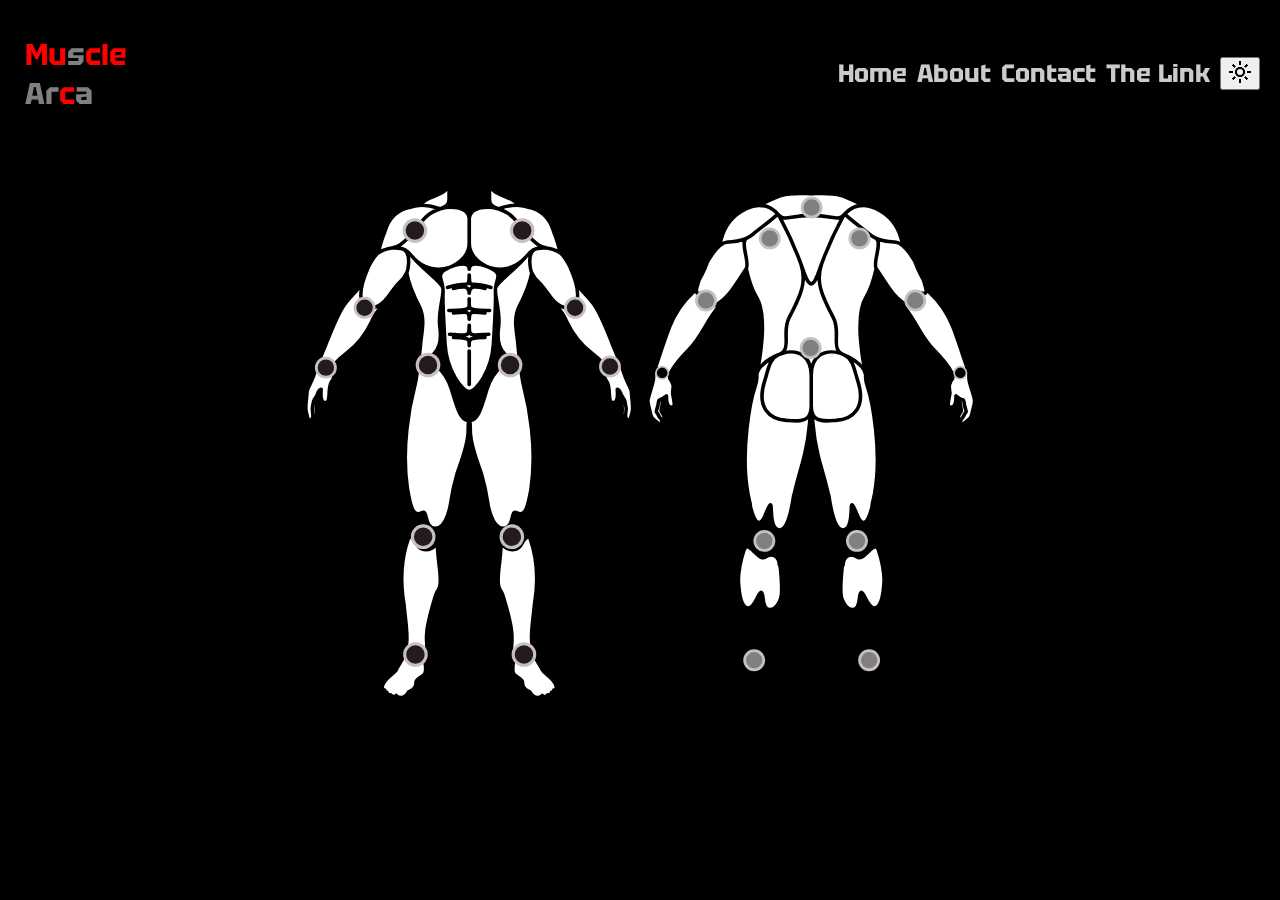
<file: joints.html>
<!DOCTYPE html>
<html lang="en">
<head>
    <meta charset="UTF-8">
    <meta name="viewport" content="width=device-width, initial-scale=1.0">
    <title>JOINTS</title>
        <link rel="stylesheet" href="style.css">
        <link rel="stylesheet" href="joints.css ">
        <link rel="preconnect" href="https://fonts.googleapis.com" />
    <link rel="preconnect" href="https://fonts.gstatic.com" crossorigin />
    <link rel="icon" type="image/x-icon" href="./hello.png">
    <link
      href="https://fonts.googleapis.com/css2?family=Kanit:ital,wght@0,100;0,200;0,300;0,400;0,500;0,600;0,700;0,800;0,900;1,100;1,200;1,300;1,400;1,500;1,600;1,700;1,800;1,900&family=Karla:ital,wght@0,200..800;1,200..800&family=Poppins:ital,wght@0,100;0,200;0,300;0,400;0,500;0,600;0,700;0,800;0,900;1,100;1,200;1,300;1,400;1,500;1,600;1,700;1,800;1,900&family=Teko:wght@300..700&family=Tektur:wght@400..900&family=Ubuntu:ital,wght@0,300;0,400;0,500;0,700;1,300;1,400;1,500;1,700&display=swap"
      rel="stylesheet"
    />
</head>
<body>
    <header>
      <nav>
        <h2>Mu<span>s</span>cle <br /><span>Ar</span>c<span>a</span></h2>
        <ul>
          <li><a href="./index.html">Home</a></li>
          <li><a href="#" id="about">About</a></li>
          <li><a href="#" id="contact">Contact</a></li>
          <li><a href="#" id="link">The Link</a></li>
          <button id="theme">
            <img
              src="./light_mode_24dp_000000_FILL0_wght400_GRAD0_opsz24.png"
              alt=""
            />
          </button>
        </ul>
      </nav>
    </header>
    <div class="JOINTS">
      <!-- front joints -->
      <svg
   viewBox="0 0 660.46 1206.46"
   fill="none"
   class="w-screen lg:w-full mc:h-[700px] 2xl:h-[90vh] 3xl:h-[95vh] 4xl:h-screen sm:mx-auto object-fit  animate-fade-in menor"
   version="1.1"
   id="svg79"
   sodipodi:docname="b6aksynoyjpmatugm0e.svg"
   inkscape:version="1.4 (86a8ad7, 2024-10-11)"
   xmlns:inkscape="http://www.inkscape.org/namespaces/inkscape"
   xmlns:sodipodi="http://sodipodi.sourceforge.net/DTD/sodipodi-0.dtd"
   xmlns="http://www.w3.org/2000/svg"
   xmlns:svg="http://www.w3.org/2000/svg">
  <sodipodi:namedview
     id="namedview79"
     pagecolor="#ffffff"
     bordercolor="#000000"
     borderopacity="0.25"
     inkscape:showpageshadow="2"
     inkscape:pageopacity="0.0"
     inkscape:pagecheckerboard="0"
     inkscape:deskcolor="#d1d1d1"
     inkscape:zoom="0.45836581"
     inkscape:cx="329.4312"
     inkscape:cy="557.41505"
     inkscape:window-width="1360"
     inkscape:window-height="705"
     inkscape:window-x="-8"
     inkscape:window-y="-8"
     inkscape:window-maximized="1"
     inkscape:current-layer="svg79" />
  <defs
     id="defs2">
    <radialGradient
       id="jointradial"
       cx="50%"
       cy="50%"
       r="50%"
       fx="50%"
       fy="50%">
      <stop
         offset="0%"
         style="stop-color: rgb(254, 91, 127); stop-opacity: 1;"
         id="stop1" />
      <stop
         offset="100%"
         style="stop-color: rgb(231, 236, 239); stop-opacity: 1;"
         id="stop2" />
    </radialGradient>
  </defs>
  <g
     id="g79">
    <g
       id="calves"
       class="bodymap text-mw-gray">
      <path
         d="M502.8,1183.5c-.68,1.05-1.86,1.29-2.74,1.31-.93.02-1.69.81-1.69,1.77,0,.38-.14,1.54-.78,2.18-.39.38-.97.56-1.75.53-.8-.04-1.51.52-1.72,1.32,0,.03-.6,2.33-2.27,3.3-.86.51-1.88.59-3.12.24-.69-.19-1.44.07-1.86.67-.02.03-1.86,2.61-4.39,2.9-1.39.17-2.76-.38-4.19-1.68-.68-.62-1.71-.58-2.35.08-.04.04-4.49,4.53-10.15,3.77-4.52-.61-8.73-4.34-12.51-11.09-.21-.39-.58-.69-1.02-.81-.57-.17-14.2-4.29-13.15-17.37.18-5.53-4.76-8.41-11.01-12.05l-.97-.57c-5.92-3.45-9.83-5.73-6.12-27.69.89-7.14-.42-14.69-.48-15-.11-.62-.33-1.05-.9-1.25-.42-.36-3.52-3.52-2.29-17.55,1.51-17.34,2.94-33.72-17.75-101.36-1.11-3.85-2.68-6.08-4.18-8.24-4.08-5.83-8.31-11.86-2.32-56.42,2.35-21.34,3.14-29.8,2.5-34.69,6.67,6.59,14.23,10.26,21.63,10.26h.34c8.38-.13,15.5-4.85,20.06-13.29,4.38-8.1,7.01-11.48,12.38-13.17.31.97.72,2.16,1.23,3.63,5.67,16.3,20.73,59.59,8.3,131.92,0,.05,0,.1-.02.15-.7,7.93-1.67,16.17-2.6,24.14-2.43,20.85-4.73,40.55-2.42,53.28,1.72,10.5,2.43,14.98,2.6,20.5,0,.15.03.3.07.45,1.34,4.55,8.23,15.73,12.79,23.12,1.33,2.14,2.46,4,3.13,5.14.8,1.37,1.22,2.38,1.59,3.25,1.09,2.59,1.89,4.14,6.89,8.26.9.74,1.83,1.49,2.8,2.26,6.46,5.2,13.78,11.1,17.75,20.07,1.41,3.47,1.65,6.21.69,7.71Z"
         fill="currentColor"
         id="path2" />
      <path
         d="M265.06,986.92c-1.51,2.16-3.08,4.4-4.18,8.22-20.71,67.67-19.28,84.05-17.76,101.38,1.22,14.03-1.87,17.2-2.29,17.55-.56.2-.79.63-.9,1.25-.05.31-1.37,7.86-.47,15.08,3.7,21.87-.21,24.15-6.13,27.61l-.98.57c-6.25,3.64-11.18,6.51-10.99,12.13,1.04,12.99-12.58,17.12-13.16,17.28-.44.12-.8.42-1.02.81-3.78,6.75-7.99,10.47-12.51,11.09-5.67.76-10.1-3.72-10.15-3.77-.63-.66-1.67-.7-2.35-.08-1.42,1.29-2.8,1.84-4.18,1.68-2.53-.29-4.39-2.88-4.41-2.9-.42-.6-1.15-.87-1.85-.67-1.25.35-2.28.27-3.13-.24-1.67-.98-2.27-3.28-2.27-3.3-.2-.8-.91-1.36-1.72-1.33-.79.03-1.36-.15-1.75-.53-.64-.64-.78-1.79-.78-2.17,0-.96-.74-1.76-1.68-1.77-.88-.02-2.07-.26-2.75-1.31-.96-1.5-.72-4.24.67-7.66,4-9.02,11.31-14.92,17.78-20.12.96-.77,1.89-1.52,2.79-2.26,5-4.13,5.8-5.67,6.89-8.26.37-.88.79-1.88,1.59-3.25.67-1.15,1.81-2.99,3.12-5.13,4.56-7.4,11.46-18.58,12.8-23.13.04-.15.07-.3.07-.45.17-5.52.88-10,2.6-20.47,2.31-12.77,0-32.47-2.42-53.32-.93-7.96-1.9-16.21-2.6-24.14,0-.05,0-.1-.02-.15-12.43-72.33,2.63-115.62,8.3-131.92.51-1.47.92-2.66,1.23-3.63,5.38,1.69,8,5.06,12.39,13.17,4.55,8.44,11.67,13.16,20.05,13.29h.35c7.39,0,14.95-3.67,21.62-10.27-.64,4.9.15,13.37,2.5,34.74,5.99,44.51,1.77,50.55-2.31,56.38Z"
         fill="currentColor"
         id="path3" />
    </g>
    <g
       id="quads"
       class="bodymap text-mw-gray">
      <path
         d="M452.4,783.8s0,.06-.02.09c0,.02,0,.04,0,.06-.8,3.72-1.52,7.5-2.22,11.15-3.01,15.71-5.86,30.55-13.07,34.21-2.93,1.49-6.55,1.09-11.09-1.18-2.16-1.08-4.06-1.25-5.66-.47-3.13,1.52-4.12,5.95-5.38,11.57-2.08,9.29-4.43,19.83-16.56,20.04h-.25c-22.01,0-29.18-50.54-29.24-51.05,0-.05-.02-.1-.03-.14-2.46-18.26-6.39-36.59-11.76-54.7-1.1-3.72-2.91-8.81-5.01-14.71-6.53-18.38-16.39-46.18-17.75-68.65-.11-3.62-.17-6.84-.23-9.67-.15-7.05-.24-11.52-.79-14.17,14.83-2.06,21.68-20.6,33.8-62.45,13.65-47.17,49.14-60.08,62.35-63.31,2.7,21.79,6.16,45.47,8.19,53.68.14.55.33,1.32.59,2.31,9.41,36.36,27.37,122.24,14.14,207.42Z"
         fill="currentColor"
         id="path4" />
      <path
         d="M327.13,646.17c-.55,2.65-.64,7.12-.79,14.17-.05,2.83-.12,6.06-.22,9.62-1.36,22.53-11.23,50.32-17.75,68.7-2.1,5.9-3.9,11-5.01,14.71-5.37,18.13-9.32,36.48-11.77,54.76,0,.03-.02.05-.02.08-.08.52-7.24,51.05-29.25,51.05h-.25c-12.12-.21-14.48-10.74-16.56-20.04-1.26-5.61-2.25-10.04-5.38-11.57-1.59-.78-3.49-.61-5.66.47-4.54,2.27-8.16,2.66-11.09,1.18-7.21-3.66-10.06-18.5-13.07-34.21-.71-3.71-1.44-7.54-2.26-11.3v-.03c-13.22-85.17,4.75-171.04,14.15-207.39.26-.99.45-1.76.59-2.31,2.03-8.2,5.5-31.89,8.2-53.68,13.22,3.23,48.69,16.15,62.34,63.31,12.12,41.86,18.97,60.39,33.8,62.45Z"
         fill="currentColor"
         id="path5" />
    </g>
    <g
       id="abdominals"
       class="bodymap text-mw-gray">
      <path
         d="M385.82,350.44c-2.32-5.36-9.35-9.32-16.39-12.32-.03-.02-.05-.03-.08-.03-1.6-.57-3.18-1.2-4.75-1.9-.03,0-.06-.02-.09-.04-10.51-3.96-23.74-6.74-29.44-2.69-1.99,1.42-2.95,3.62-2.95,6.73,0,.97-.77,1.75-1.71,1.75-.06,0-.12,0-.17,0-.06,0-.12,0-.18,0-.94,0-1.71-.78-1.71-1.75,0-3.11-.97-5.32-2.95-6.73-5.7-4.06-18.93-1.27-29.44,2.69-.03.02-.06.03-.09.04-1.57.7-3.15,1.33-4.75,1.9-.03.02-.07.03-.11.04-7.03,3-14.03,6.96-16.36,12.31-1.47,3.38-.66,6.05.81,10.88,1.22,4.02,2.84,9.3,3.56,17.09,0,0,0,.03,0,.04.11.8.17,1.63.21,2.49.03.67.08,1.35.1,2.06.1,2.61.04,3.85-.03,5.54-.09,1.82-.21,4.31-.15,9.95.09,11.41,2.3,60.52,4.34,93.24,3.28,52.64,34.75,92.8,46.58,92.8.06,0,.12,0,.18,0,.05,0,.11,0,.17,0,11.83,0,43.3-40.16,46.58-92.8,2.05-32.73,4.24-81.84,4.34-93.24.05-5.64-.07-8.13-.15-9.95-.08-1.7-.14-2.93-.03-5.54.03-.71.07-1.39.1-2.06.03-.87.09-1.7.21-2.49,0-.02,0-.04,0-.04.73-7.79,2.34-13.07,3.56-17.09,1.47-4.83,2.28-7.5.81-10.88ZM332.12,571.92c0,.97-.77,1.75-1.71,1.75h-.35c-.94,0-1.71-.78-1.71-1.75v-67.35c0-.96.77-1.75,1.71-1.75h.35c.94,0,1.71.79,1.71,1.75v67.35ZM361.89,479.09c-5.77-.12-20.94,1.39-26.17,2.61-2.83.66-3.58,3.45-3.77,7.75.05,1.27.05,2.54.05,3.74v.79c0,.96-.77,1.75-1.71,1.75h-.11c-.94,0-1.71-.79-1.71-1.75v-.79c0-1.21,0-2.47.05-3.74-.19-4.29-.94-7.09-3.76-7.75-5.24-1.22-20.4-2.73-26.18-2.61h-.03c-.93,0-1.69-.75-1.71-1.7-.02-.97.73-1.77,1.68-1.79,6.09-.13,21.47,1.41,27,2.69,2.28.53,3.77,1.79,4.73,3.46.95-1.67,2.44-2.93,4.72-3.46,5.54-1.29,20.94-2.82,27-2.69.95.03,1.69.82,1.68,1.79-.02.96-.81,1.77-1.75,1.7ZM369.89,472.83c-5.48.19-9.3.47-12.68.72-4.2.31-7.74.56-12.89.56-1.67,0-3.5-.03-5.59-.09-4.64-.35-7.15-1.87-8.5-5.2-1.34,3.33-3.83,4.84-8.43,5.19-2.13.06-4,.1-5.7.1-5.14,0-8.67-.26-12.86-.56-3.38-.24-7.2-.52-12.68-.72-.94-.04-1.69-.85-1.65-1.81.03-.97.8-1.73,1.77-1.69,5.54.2,9.39.48,12.8.73,5.48.39,9.8.71,18.14.46,5.19-.4,6.72-1.24,6.72-17.55,0-.96.77-1.75,1.71-1.75.06,0,.12,0,.18,0,.05,0,.11,0,.17,0,.94,0,1.71.79,1.71,1.75,0,16.31,1.52,17.15,6.79,17.55,8.27.24,12.59-.07,18.06-.46,3.41-.24,7.26-.52,12.8-.73h.06c.92,0,1.68.74,1.71,1.69.03.96-.71,1.77-1.65,1.81ZM298.34,426.66c5.55-.66,14.83-1.75,23.1-1.63,4.85.07,7.43,2,8.8,4.75,1.36-2.74,3.93-4.68,8.79-4.75,8.27-.11,17.55.98,23.1,1.63.94.11,1.62.98,1.51,1.94-.11.96-.97,1.64-1.9,1.54-5.47-.65-14.61-1.73-22.66-1.62-5.95.08-6.95,3.1-6.95,12.13,0,.97-.77,1.75-1.71,1.75-.06,0-.12,0-.17,0-.06,0-.12,0-.18,0-.94,0-1.71-.78-1.71-1.75,0-9.03-1-12.06-6.95-12.13-8.03-.11-17.2.97-22.66,1.62-.93.11-1.79-.58-1.9-1.54-.1-.96.56-1.83,1.51-1.94ZM371.36,425.01l-1.44.03c-3.47.06-6.9.11-10.21.11-11.14,0-21.01-.65-26.98-4.11-1.08-.62-1.89-1.43-2.5-2.4-.62.96-1.43,1.77-2.51,2.4-5.97,3.46-15.84,4.11-26.98,4.11-3.31,0-6.73-.05-10.21-.11l-1.44-.03c-.94,0-1.69-.8-1.69-1.77.02-.95.78-1.72,1.71-1.72h.03l1.44.03c14.67.24,28.5.48,35.44-3.54,1.7-.99,2.32-3.08,2.47-6.24-.08-1.48-.05-3.05,0-4.7-.02-.52-.03-1.08-.05-1.64-.06-1.77-.13-3.58-.13-5.5,0-.96.77-1.75,1.71-1.75.06,0,.12,0,.18,0,.05,0,.11,0,.17,0,.94,0,1.71.79,1.71,1.75,0,1.91-.06,3.74-.13,5.5-.02.52-.03,1.02-.04,1.5.05,1.73.08,3.39,0,4.94.17,3.1.79,5.17,2.47,6.15,6.94,4.02,20.78,3.79,35.44,3.54l1.44-.03h.03c.93,0,1.69.77,1.71,1.72,0,.97-.74,1.77-1.69,1.77ZM298.11,377.35l1.21-.32c5.42-1.47,14.52-3.92,22.23-2.57,4.77.83,7.32,2.92,8.69,5.58,1.36-2.66,3.92-4.75,8.68-5.58,7.72-1.35,16.8,1.1,22.23,2.57l1.21.32c.92.24,1.47,1.2,1.23,2.13-.24.94-1.17,1.49-2.09,1.25l-1.22-.32c-5.16-1.4-13.79-3.72-20.78-2.51-6.27,1.09-7.38,4.37-7.38,10.86,0,.96-.77,1.75-1.71,1.75-.06,0-.12,0-.17,0-.06,0-.12,0-.18,0-.94,0-1.71-.79-1.71-1.75,0-6.49-1.1-9.77-7.38-10.86-6.99-1.22-15.62,1.12-20.78,2.51l-1.22.32c-.92.24-1.85-.31-2.09-1.25-.23-.94.32-1.89,1.23-2.13ZM375.7,377.49c-.21.76-.9,1.26-1.64,1.26-.15,0-.32-.02-.48-.07-13.9-4.14-23.32-6.63-37.09-6.36-3.26-.02-5.15-1.85-6.25-4.72-1.1,2.87-2.99,4.7-6.23,4.72-13.79-.28-23.22,2.22-37.12,6.36-.16.05-.33.07-.48.07-.74,0-1.43-.5-1.64-1.26-.27-.93.26-1.9,1.16-2.17,14.22-4.23,23.88-6.78,38.11-6.5,4.01-.02,4.31-6.78,4.31-17.11,0-.97.77-1.75,1.71-1.75.06,0,.12,0,.18,0,.05,0,.11,0,.17,0,.94,0,1.71.78,1.71,1.75,0,10.32.3,17.09,4.35,17.11,14.19-.29,23.85,2.26,38.07,6.5.91.27,1.43,1.24,1.16,2.17Z"
         fill="currentColor"
         id="path6" />
    </g>
    <g
       id="obliques"
       class="bodymap text-mw-gray">
      <path
         d="M272.8,406.06c-2.74,15.58-5.85,33.23-3.49,49.66,4.83,33.57-6.55,48.85-11.65,53.86-6.22,6.09-16.8,8.99-26.23,7.31,1.27-10.42,2.32-20.17,2.91-27.28.42-5.01,1.09-10.04,1.79-15.35,2.58-19.47,5.24-39.6-4.39-59.14-19.23-37.82-24.33-61.62-25.32-67.11,1.13-3.44,1.99-6.98,2.58-10.55.92-5.82,3.02-19.11-1.38-29.2,2.28,2.19,4.33,4.6,6.29,7.03,1.18,1.46,2.4,2.87,3.68,4.21,10.16,11.56,22.09,22.06,32.62,31.32,13.18,11.59,24.56,21.61,25.39,27.78,0,.05.02.11.02.16.08.83.15,1.69.2,2.58,0,.06,0,.12,0,.19.18,6.35-1.32,14.88-3.02,24.53Z"
         fill="currentColor"
         id="path7" />
      <path
         d="M426.13,489.61c.6,7.11,1.65,16.86,2.91,27.28-9.43,1.68-20.01-1.22-26.23-7.31-5.11-5.01-16.47-20.29-11.65-53.86,2.36-16.44-.74-34.09-3.49-49.66-1.7-9.65-3.2-18.18-3.02-24.53,0-.07,0-.13,0-.19.05-.89.12-1.75.2-2.58,0-.05,0-.11.02-.16.84-6.17,12.22-16.19,25.39-27.78,10.5-9.23,22.37-19.69,32.5-31.19,1.33-1.39,2.59-2.83,3.81-4.34,1.96-2.42,4-4.83,6.27-7.02-4.4,10.09-2.29,23.37-1.36,29.19.57,3.57,1.44,7.12,2.58,10.57-1,5.53-6.13,29.33-25.33,67.12-9.62,19.52-6.96,39.65-4.38,59.11.7,5.32,1.37,10.34,1.79,15.35Z"
         fill="currentColor"
         stroke-width="0"
         id="path8" />
    </g>
    <g
       id="hands"
       class="bodymap text-mw-gray">
      <path
         d="M641.72,606.51c-.72-3.08-1.76-4.39-3.21-6.2-1.2-1.5-2.6-3.25-4-6.33.39,3.69,1.45,5.88,2.44,7.89,1.11,2.27,2.25,4.62,2.18,8.39-.07,3.27.15,5.48.38,7.62.33,3.14.62,6.1-.21,11.37-.3,1.91-.05,3.3.75,4.16.73.78,1.89,1.09,2.88,1.21,0-1.21.15-2.5.39-3.88,1.61-9.13,1.28-10.51.27-14.63-.51-2.08-1.2-4.91-1.87-9.61Z"
         fill="currentColor"
         id="path9" />
      <path
         d="M655.51,598.27c-.58-4.99-.72-7.9-.82-10.02q-.21-4.45-5.12-14.28l-.18-.36c-6.84-13.19-9.99-23.35-12.78-32.31-1.45-4.67-2.85-9.18-4.69-13.83-1.93,5.8-5.47,10.35-9.99,12.65-2.37,1.21-5.09,1.81-8.01,1.81-2.11,0-4.34-.31-6.58-.95.85,2.46,1.09,4.63.17,6.03-4.68,6.58-2.36,14.08.2,17.27,2.83,3.53,4.31,8.29,5.46,17.55.27,3.06.39,5.9.5,8.64.51,11.95,1.24,16.45,6.93,16.34,1.02-.03,1.84-.44,2.59-1.3,3.93-4.54,3.47-18.56,2.97-23.58-.06-.57.15-1.13.57-1.49.42-.38.99-.52,1.52-.39.19.05,4.63,1.19,7.36,6.91.04.09.08.18.1.27,1.84,6.32,3.76,8.72,5.45,10.85,1.55,1.93,3,3.77,3.91,7.68,0,.05.02.1.03.15.65,4.56,1.3,7.22,1.81,9.35,1.07,4.41,1.51,6.24-.22,16.09-.32,1.82-.42,3.43-.28,4.81.16,1.79.7,3.21,1.62,4.23,1.26,1.43,3.05,1.84,4.21,1.97,1.89-6.82,4.46-16.62,4.59-18.79l.02-.22c.21-3.33.56-8.92-1.34-25.07Z"
         fill="currentColor"
         id="path10" />
      <path
         d="M18.73,606.51c-.68,4.69-1.37,7.54-1.87,9.61-.99,4.13-1.33,5.52.27,14.63.24,1.38.38,2.68.38,3.88.99-.11,2.15-.43,2.88-1.21.8-.86,1.05-2.26.75-4.16-.84-5.27-.53-8.24-.21-11.37.22-2.14.44-4.35.38-7.62-.08-3.78,1.06-6.12,2.17-8.39.98-2.01,2.04-4.2,2.44-7.89-1.39,3.08-2.8,4.83-4,6.33-1.45,1.81-2.49,3.12-3.21,6.2Z"
         fill="currentColor"
         stroke-width="0"
         id="path11" />
      <path
         d="M52.99,547.07c-.92-1.42-.69-3.62.16-6.09-2.25.64-4.48.96-6.61.96-2.91,0-5.64-.6-8.01-1.81-4.53-2.3-8.08-6.87-9.99-12.67-1.83,4.66-3.23,9.18-4.69,13.85-2.79,8.96-5.95,19.12-12.8,32.34l-.16.33q-4.91,9.83-5.12,14.28c-.1,2.12-.23,5.03-.82,10.02-1.91,16.16-1.55,21.74-1.34,25.08l.02.21c.14,2.17,2.7,11.97,4.6,18.79,1.15-.12,2.94-.54,4.21-1.97.87-.98,1.4-2.33,1.59-4.01,0-.08,0-.15.02-.23.14-1.38.03-2.98-.28-4.8-1.74-9.85-1.29-11.68-.22-16.09.52-2.12,1.16-4.77,1.81-9.35,0-.05.02-.1.03-.15.91-3.91,2.37-5.74,3.91-7.68,1.69-2.12,3.61-4.53,5.45-10.85.03-.09.06-.18.1-.27,2.73-5.72,7.17-6.85,7.36-6.91.54-.13,1.1.02,1.52.39.42.37.63.93.57,1.49-.5,5.02-.96,19.04,2.97,23.58.75.87,1.57,1.28,2.6,1.3,5.73.12,6.43-4.39,6.92-16.34.12-2.74.24-5.58.5-8.57,1.16-9.34,2.64-14.09,5.47-17.62,2.56-3.19,4.88-10.69.23-17.22Z"
         fill="currentColor"
         id="path12" />
    </g>
    <g
       id="forearms"
       class="bodymap text-mw-gray">
      <path
         d="M629.69,522.22c-1.13,6.78-4.65,12.42-9.28,14.77-4.03,2.05-9.46,1.91-15.01-.38-2.21-4.21-5.19-8.37-6.61-10.26-.04-.04-.08-.1-.13-.14-8.02-8.58-14.46-13.59-20.69-18.45-8.62-6.72-16.75-13.06-28.61-28.19-12.92-16.47-16.63-24.46-20.56-32.91-2.42-5.19-4.92-10.57-9.56-18.2-.02-.03-.03-.05-.05-.08-2.17-3.18-6.32-8.99-11.24-15.81,7.32,5.22,14.13,7.31,19.91,7.31,3.54,0,6.69-.78,9.33-2.12,5.52-2.78,12.21-9.26,12.71-24.32.21-6.44-.72-13.94-2.78-22.46.3.72.6,1.44.91,2.18,2.49,6.15,5.69,9.56,11.5,15.77,4.14,4.41,9.81,10.46,17.68,20.13,13.13,16.15,26.59,50.24,37.42,77.64,4.49,11.37,8.74,22.12,12.4,30.19.02.04.03.08.05.11.97,1.78,1.83,3.52,2.62,5.24Z"
         fill="currentColor"
         id="path13" />
      <path
         d="M152.48,412.57c-4.91,6.81-9.05,12.62-11.22,15.8-.02.03-.03.05-.05.08-4.64,7.64-7.14,13.01-9.56,18.2-3.93,8.45-7.64,16.44-20.56,32.91-11.86,15.13-20,21.47-28.61,28.19-6.23,4.86-12.66,9.88-20.69,18.45-.04.04-.09.1-.13.14-1.41,1.89-4.39,6.04-6.6,10.26-5.54,2.29-10.98,2.44-15.02.38-4.63-2.35-8.15-7.98-9.28-14.77.79-1.71,1.65-3.45,2.62-5.24.02-.04.04-.08.06-.11,3.65-8.06,7.9-18.81,12.39-30.19,10.82-27.4,24.28-61.49,37.42-77.64,7.86-9.67,13.54-15.72,17.68-20.13,5.81-6.21,9.02-9.63,11.5-15.75.3-.71.58-1.41.88-2.1-2.04,8.48-2.96,15.95-2.75,22.36.49,15.06,7.18,21.54,12.7,24.32,2.64,1.34,5.79,2.12,9.33,2.12,5.77,0,12.57-2.09,19.88-7.29Z"
         fill="currentColor"
         id="path14" />
    </g>
    <g
       class="bodymap text-mw-gray"
       id="biceps">
      <path
         d="M535.68,414.61c-8.57,4.33-23.53,1.71-39.79-18.59-.02-.02-.03-.04-.05-.06-9.71-13.16-19.05-25.49-21.34-27.65-.5-.47-1.05-.99-1.66-1.54-4.5-4.14-11.31-10.39-15.31-20.4-.14-.35-.37-.62-.67-.8,0,0,0,0,0,0-.86-2.84-1.54-5.75-2.01-8.66-1.1-6.96-4.03-25.45,5.81-33.63,5.53-4.61,13.2-4.37,21.33-4.14.92.03,2.27.1,3.94.29,0,0,.03,0,.03,0,.04,0,.09.02.13.02.02,0,.03,0,.05,0,.03,0,.06,0,.09,0,2.54.31,5.82.88,9.54,1.98,0,0,0,0,.02,0,.14.06.29.11.45.12.02,0,.03,0,.03,0,2.49.75,5.18,1.73,7.97,3.01,3.26,1.5,6.39,3.29,9.32,5.29.45.54.96,1.08,1.5,1.67,2.81,3.02,7.61,8.17,16.01,24.38,0,.02.02.03.02.04,0,0,0,.02.02.03,25.45,57.59,13.79,73.98,4.57,78.62Z"
         fill="currentColor"
         id="path15" />
      <path
         d="M205.61,336.89c-.47,2.92-1.15,5.82-2.01,8.66-.3.19-.54.47-.68.82-4,10-10.81,16.26-15.31,20.4-.61.55-1.16,1.07-1.66,1.54-2.28,2.16-11.63,14.49-21.34,27.65-.02.02-.03.04-.05.06-16.26,20.3-31.21,22.91-39.79,18.59-9.21-4.64-20.86-21.02,4.53-78.53,0,0,0,0,0-.02l.03-.05c8.42-16.29,13.23-21.44,16.04-24.47.55-.59,1.05-1.13,1.51-1.68,2.92-2,6.05-3.78,9.3-5.27,2.82-1.29,5.55-2.28,8.08-3.03.11-.04.23-.07.35-.11,0,0,.02,0,.03,0,3.72-1.08,7.02-1.67,9.57-1.98.03,0,.07,0,.1,0h.02c.05,0,.11,0,.16-.02.02,0,.03,0,.04,0h0c1.67-.19,2.99-.26,3.91-.29,8.13-.24,15.8-.47,21.33,4.14,9.84,8.18,6.91,26.67,5.81,33.62Z"
         fill="currentColor"
         id="path16" />
    </g>
    <g
       id="front-shoulders"
       class="bodymap text-mw-gray">
      <path
         d="M510.6,303.91c-1.61-.91-3.25-1.75-4.94-2.53-7.64-3.49-14.56-4.88-19.19-5.42-7.44-1.87-13.18-4.12-16.62-6.5-12.81-8.87-22.9-20.97-27.79-26.83-4.59-5.52-7.95-10.07-10.92-14.08-6.46-8.74-11.12-15.05-22.12-22.2-5.2-3.37-11.11-5.94-15.09-7.49,8.34-2.74,26.96-7.7,44.59-4.11.97.24,1.99.51,3.04.78,1.25.32,2.34.6,3.08.8.34.09.84.17,1.59.3,32.54,5.37,45.89,28.26,51.36,46.48.75,2.74,1.56,4.76,2.58,7.33,2.02,5.07,5.06,12.69,10.42,33.46Z"
         fill="currentColor"
         id="path17" />
      <path
         d="M266.59,218.87c-3.98,1.55-9.89,4.12-15.09,7.49-10.99,7.14-15.66,13.45-22.12,22.2-2.97,4.01-6.33,8.57-10.96,14.13-4.84,5.81-14.94,17.91-27.76,26.79-3.42,2.39-9.16,4.62-16.62,6.5,0,0-.03,0-.03,0-2.75.32-6.31.94-10.34,2.14-.11.03-.21.06-.32.1-2.66.79-5.53,1.83-8.5,3.18-1.69.77-3.34,1.62-4.95,2.53,5.37-20.76,8.41-28.39,10.43-33.47,1.02-2.56,1.82-4.59,2.57-7.29,5.48-18.25,18.83-41.15,51.37-46.52.75-.12,1.25-.21,1.59-.3.74-.2,1.83-.48,3.09-.8,1.06-.27,2.08-.53,3.06-.79.02,0,.04-.02.07-.02,17.61-3.55,36.17,1.39,44.49,4.14Z"
         fill="currentColor"
         id="path18" />
    </g>
    <g
       id="chest"
       class="bodymap text-mw-gray">
      <path
         d="M473.89,295.55c-14.9.39-23.27,9.22-29.96,17.52-.93,1.15-1.89,2.26-2.88,3.34-.09.06-.16.13-.23.22-.15.17-.28.32-.44.49-18.16,19.25-45.55,26.23-69.71,17.75-1.63-.69-3.27-1.34-4.89-1.95-9.36-4.2-17.52-10.41-24.23-18.47-6.08-7.31-9.44-16.78-9.44-26.7v-49.81c0-.72.19-17.59,26.62-20.16,15.4-1.49,24.1,1.14,28.77,2.55.26.08.5.16.74.22.04.02.09.04.12.04,0,0,.03,0,.03,0h.02c.05.02.1.04.15.05.17.06.36.12.54.17,2.64.92,11.16,4,18.08,8.5,10.48,6.8,14.75,12.59,21.23,21.35,2.99,4.06,6.39,8.65,11.08,14.28,4.95,5.94,15.25,18.28,28.44,27.42,1.61,1.12,3.6,2.19,5.96,3.18Z"
         fill="currentColor"
         id="path19" />
      <path
         d="M328.4,237.95v49.79c0,9.9-3.35,19.39-9.44,26.7-6.71,8.06-14.87,14.27-24.23,18.47-1.62.61-3.25,1.26-4.87,1.94-24.1,8.48-51.46,1.55-69.61-17.62-.19-.2-.37-.41-.55-.61-.08-.09-.15-.16-.24-.22-.98-1.08-1.94-2.19-2.87-3.34-6.69-8.3-15.07-17.13-29.96-17.52,2.36-1,4.35-2.06,5.95-3.18,13.19-9.14,23.49-21.48,28.48-27.46,4.65-5.59,8.04-10.18,11.04-14.24,6.48-8.76,10.75-14.55,21.23-21.35,6.92-4.49,15.44-7.58,18.08-8.5.18-.05.36-.11.54-.17.05,0,.1-.03.15-.05.03,0,.07-.02.09-.03.03,0,.06,0,.09-.03h0c.23-.06.48-.14.73-.22,4.66-1.42,13.36-4.05,28.77-2.55,26.44,2.57,26.63,19.44,26.62,20.19Z"
         fill="currentColor"
         stroke-width="0"
         id="path20" />
    </g>
    <g
       id="traps"
       class="bodymap text-mw-gray">
      <path
         d="M287.92,178.7v20.85c0,10-5.2,13.67-16.13,17.47-3.35-1.33-19.62-7.35-37.88-7.02.31-.25.64-.52,1.01-.81,3.15-2.52,7.46-5.96,10.44-7.35,1.96-.92,6.52-2.88,11.35-4.94,7.4-3.17,15.8-6.78,18.88-8.35,3.68-1.87,9.2-6.86,12.32-9.84Z"
         fill="currentColor"
         id="path21" />
      <path
         d="M426.68,210c-18.26-.34-34.53,5.69-37.89,7.02-10.92-3.79-16.12-7.47-16.12-17.47v-20.84c3.12,2.97,8.63,7.96,12.31,9.83,3.08,1.57,11.48,5.18,18.88,8.35,4.83,2.06,9.39,4.02,11.35,4.94,2.98,1.39,7.29,4.83,10.44,7.35.37.3.71.57,1.02.81Z"
         fill="currentColor"
         id="path22" />
    </g>
  </g>
  <g
     id="shoulder"
     class="joints text-mw-red stroke-[#484a68] hover:text-mw-green hover:stroke-gray-900"
     transform="translate(-8,-8)">
    <circle
       cx="444.78"
       cy="270.52002"
       fill="currentColor"
       stroke-linecap="round"
       stroke-linejoin="round"
       stroke-width="6.16694"
       id="ellipse68"
       style="display:inline;fill:#241c1c"
       r="21.690001" />
    <circle
       cx="228.9801"
       cy="270.52002"
       fill="currentColor"
       stroke-linecap="round"
       stroke-linejoin="round"
       stroke-width="6.16694"
       id="ellipse69"
       style="display:inline;fill:#241c1c"
       r="21.690001" />
  </g>
  <g
     id="elbow"
     class="joints text-mw-red stroke-[#484a68] hover:text-mw-green hover:stroke-gray-900">
    <circle
       cx="543.06848"
       cy="417.71848"
       fill="currentColor"
       stroke-linecap="round"
       stroke-linejoin="round"
       stroke-width="5.47277"
       id="ellipse70"
       r="19.248501"
       style="fill:#241c1c" />
    <circle
       cx="119.8085"
       cy="417.71848"
       fill="currentColor"
       stroke-linecap="round"
       stroke-linejoin="round"
       stroke-width="5.47277"
       id="ellipse71"
       style="fill:#241c1c"
       r="19.248501" />
  </g>
  <g
     id="wrist"
     class="joints text-mw-red stroke-[#484a68] hover:text-mw-green hover:stroke-gray-900">
    <circle
       cx="613.25848"
       cy="535.96851"
       fill="currentColor"
       stroke-linecap="round"
       stroke-linejoin="round"
       stroke-width="5.47277"
       id="ellipse72"
       style="fill:#241c1c"
       r="19.248501" />
    <circle
       cx="41.981819"
       cy="538.15021"
       fill="currentColor"
       stroke-linecap="round"
       stroke-linejoin="round"
       stroke-width="5.47272"
       id="ellipse73"
       style="fill:#241c1c"
       r="19.248501" />
  </g>
  <g
     id="hip"
     class="joints text-mw-red stroke-[#484a68] hover:text-mw-green hover:stroke-gray-900">
    <circle
       cx="412.39999"
       cy="532.76001"
       fill="currentColor"
       stroke-linecap="round"
       stroke-linejoin="round"
       stroke-width="6.16694"
       id="ellipse74"
       r="21.690001"
       style="fill:#241c1c" />
    <circle
       cx="247.36002"
       cy="532.76001"
       fill="currentColor"
       stroke-linecap="round"
       stroke-linejoin="round"
       stroke-width="6.16694"
       id="ellipse75"
       r="21.690001"
       style="fill:#241c1c" />
  </g>
  <g
     id="knee"
     class="joints text-mw-red stroke-[#484a68] hover:text-mw-green hover:stroke-gray-900">
    <circle
       cx="415.92999"
       cy="878.09003"
       fill="currentColor"
       stroke-linecap="round"
       stroke-linejoin="round"
       stroke-width="6.16694"
       id="ellipse76"
       style="fill:#241c1c"
       r="21.690001" />
    <circle
       cx="237.65001"
       cy="878.09003"
       fill="currentColor"
       stroke-linecap="round"
       stroke-linejoin="round"
       stroke-width="6.16694"
       id="ellipse77"
       style="fill:#241c1c"
       r="21.690001" />
  </g>
  <g
     id="ankle"
     class="joints text-mw-red stroke-[#484a68] hover:text-mw-green hover:stroke-gray-900"
     transform="translate(-8.7266544)">
    <circle
       cx="448.97"
       cy="1115.04"
       fill="currentColor"
       stroke-linecap="round"
       stroke-linejoin="round"
       stroke-width="6.16694"
       id="ellipse78"
       r="21.690001"
       style="fill:#241c1c" />
    <circle
       cx="230.78999"
       cy="1115.04"
       fill="currentColor"
       stroke-linecap="round"
       stroke-linejoin="round"
       stroke-width="6.16694"
       id="ellipse79"
       style="fill:#241c1c"
       r="21.690001" />
  </g>
</svg>
 <!-- back joints -->
  <svg
   viewBox="0 0 660.46 1206.46"
   fill="none"
   class="w-screen lg:w-full mc:h-[700px] 2xl:h-[90vh] 3xl:h-[95vh] 4xl:h-screen sm:mx-auto object-fit  animate-fade-in menor"
   version="1.1"
   id="svg64"
   sodipodi:docname="back-joints.svg"
   inkscape:version="1.4 (86a8ad7, 2024-10-11)"
   xmlns:inkscape="http://www.inkscape.org/namespaces/inkscape"
   xmlns:sodipodi="http://sodipodi.sourceforge.net/DTD/sodipodi-0.dtd"
   xmlns="http://www.w3.org/2000/svg"
   xmlns:svg="http://www.w3.org/2000/svg">
  <sodipodi:namedview
     id="namedview64"
     pagecolor="#ffffff"
     bordercolor="#000000"
     borderopacity="0.25"
     inkscape:showpageshadow="2"
     inkscape:pageopacity="0.0"
     inkscape:pagecheckerboard="0"
     inkscape:deskcolor="#d1d1d1"
     inkscape:zoom="0.45836581"
     inkscape:cx="453.78603"
     inkscape:cy="603.22998"
     inkscape:window-width="1360"
     inkscape:window-height="705"
     inkscape:window-x="-8"
     inkscape:window-y="-8"
     inkscape:window-maximized="1"
     inkscape:current-layer="g64" />
  <defs
     id="defs2">
    <radialGradient
       id="jointradial"
       cx="50%"
       cy="50%"
       r="50%"
       fx="50%"
       fy="50%">
      <stop
         offset="0%"
         style="stop-color: rgb(254, 91, 127); stop-opacity: 1;"
         id="stop1" />
      <stop
         offset="100%"
         style="stop-color: rgb(231, 236, 239); stop-opacity: 1;"
         id="stop2" />
    </radialGradient>
  </defs>
  <g
     id="hidden">
    <g
       id="traps"
       class="bodymap text-mw-gray">
      <path
         d="M233.69,210.53c3.21-1.97,7.59-4.66,10.69-6.06,1.99-.9,6.6-2.81,11.49-4.84,5-2.07,10.45-4.34,14.44-6.07.04,0,.07,0,.11-.02,19.55-5.27,40.39-4.24,51.58-3.69,1.19.06,2.28.11,3.24.16,3.33.14,6.72.14,10.04,0,.96-.04,2.04-.1,3.23-.16,11.2-.55,32.03-1.58,51.58,3.69.04,0,.07.02.11.02,4,1.73,9.45,4,14.45,6.07,4.89,2.03,9.5,3.94,11.49,4.84,3.08,1.4,7.48,4.09,10.69,6.06.06.04.12.08.19.11-16.13,2.35-25.59,11.71-30.85,17.43h0s-.02.03-.02.04c-.36.39-.71.77-1.03,1.12l-.53.58-.04.04c-6.7,7.33-11.8,6.41-24.14,4.2-9.02-1.62-21.37-3.83-40.14-3.83s-31.12,2.21-40.14,3.83c-12.33,2.21-17.44,3.12-24.14-4.2-.02-.02-.03-.04-.04-.04l-.52-.58c-5-5.5-14.62-16.06-31.89-18.59.05-.04.11-.08.18-.11Z"
         fill="currentColor"
         id="path2" />
    </g>
    <g
       id="calves"
       class="bodymap text-mw-gray">
      <path
         d="M475.03,965.71v.08c-1.41,26.22-4.62,53.06-17.62,53.83-7.32.45-13.09-11.27-17.28-19.82-3.48-7.09-5.78-11.78-9.14-11.49-4.23.36-4.81,5.96-5.54,13.06-.9,8.78-2.02,19.7-10.11,21.38-3.17.66-12.83,2.66-21.97-20.97,0-.02,0-.04-.02-.06-2.96-9.62-3.27-22.92,1.1-64.53.81-.12,1.45-.8,1.49-1.64.39-8.56,3.78-14.95,9.32-17.55,4.9-2.3,10.93-1.39,16.12,2.44,7.63,5.62,16.5-2.93,24.34-10.47,5.12-4.93,10.91-10.52,14.28-9.61,1.49.4,2.61,2.19,3.41,4.19,0,.03.02.06.03.09.28.85.56,1.7.85,2.57,4.88,14.97,10.31,32.88,10.74,58.5Z"
         fill="currentColor"
         id="path3" />
      <path
         d="M267.16,1001.72s-.02.04-.02.06c-9.13,23.64-18.78,21.64-21.97,20.97-8.09-1.68-9.21-12.61-10.11-21.38-.72-7.1-1.3-12.7-5.53-13.06-3.37-.29-5.66,4.4-9.14,11.49-4.2,8.54-9.91,20.27-17.29,19.82-12.98-.77-16.19-27.59-17.62-53.8v-.04c.42-25.66,5.86-43.61,10.75-58.58.29-.87.57-1.72.85-2.57,0-.03.02-.06.03-.09.8-1.99,1.92-3.79,3.41-4.19,3.37-.91,9.16,4.68,14.28,9.61,7.83,7.54,16.72,16.09,24.34,10.47,5.2-3.83,11.23-4.74,16.12-2.44,5.53,2.6,8.93,8.99,9.32,17.55.04.84.67,1.52,1.48,1.64,4.38,41.61,4.07,54.93,1.1,64.53Z"
         fill="currentColor"
         id="path4" />
    </g>
    <g
       id="hamstrings"
       class="bodymap text-mw-gray">
      <path
         d="M455.77,791.39c-1.19,6.38-2.58,12.65-4.21,18.78-.49,2.22-.72,4.55-.76,7-3.9,15.79-9.27,30.08-15.03,30.77-2.1.24-6.46-1.5-12.31-16.1-7.27-18.11-9.18-19.9-11.54-19.49-2.72.47-2.85,4.22-3.14,13.29-.44,13.91-1.19,37.18-14.61,37.18-11.9,0-19.74-20.05-27.07-69.19-.08-.49-.35-.91-.73-1.17-3.47-16.43-7.45-30.43-11.55-44.89-3.24-11.39-6.58-23.17-9.72-36.45-6.98-29.43-8.2-43.68-9.62-60.19-.39-4.47-.78-9.01-1.29-14.01.84,1.15,1.77,2.19,2.78,3.14,5.97,5.52,14.37,6.89,23.83,6.89,4.61,0,9.48-.33,14.43-.66,1.63-.11,3.27-.22,4.91-.31,8.79-.53,30.52-3.65,42.65-21.18,10.11-14.62,10.97-35.24,2.55-61.28-1.64-5.04-2.93-9.76-4.19-14.33-3.1-11.22-5.73-20.73-11.38-28.13,13.7,8.25,26.93,20.08,28.18,31.58v.04c.03,1.44-.05,2.61-.12,3.72-.28,4.27-.53,7.95,3.98,20.95,8.32,23.97,29.87,128.52,13.96,214.07Z"
         fill="currentColor"
         id="path5" />
      <path
         d="M326.33,636.9c-.52,5.01-.91,9.56-1.29,14.02-1.41,16.5-2.63,30.76-9.62,60.2-3.15,13.28-6.49,25.05-9.72,36.45-4.1,14.46-8.08,28.46-11.55,44.89-.39.26-.66.68-.74,1.17-7.32,49.15-15.16,69.19-27.06,69.19-13.43,0-14.17-23.27-14.62-37.18-.29-9.07-.41-12.82-3.13-13.29-2.35-.4-4.26,1.38-11.54,19.49-5.85,14.59-10.22,16.36-12.31,16.1-5.75-.69-11.14-15.01-15.04-30.81-.05-2.47-.29-4.8-.78-7.05-1.61-6.06-2.99-12.27-4.16-18.58-.02-.06-.03-.13-.04-.19-15.89-85.48,5.65-190.03,13.97-214,4.51-13,4.27-16.68,3.99-20.95-.07-1.12-.15-2.29-.12-3.73v-.06c1.28-11.48,14.49-23.3,28.18-31.54-5.66,7.41-8.28,16.92-11.38,28.14-1.26,4.56-2.56,9.28-4.19,14.32-8.43,26.04-7.58,46.66,2.55,61.28,12.13,17.53,33.86,20.65,42.65,21.18,1.64.1,3.28.21,4.91.31,4.95.33,9.81.66,14.43.66,9.46,0,17.86-1.38,23.82-6.89,1.03-.94,1.95-1.99,2.79-3.16Z"
         fill="currentColor"
         id="path6" />
    </g>
    <g
       id="glutes"
       class="bodymap text-mw-gray">
      <path
         d="M419.87,622.8c-11.23,16.25-31.67,19.17-39.94,19.67-1.65.1-3.31.21-4.94.31-14.32.96-27.85,1.87-35.6-5.29-4.96-4.58-7.37-12.25-7.37-23.45v-60.34c0-17.89,5.12-30.73,15.2-38.16,11.92-8.78,28.54-8.24,40.1-4.82,1.86.55,3.58,1.15,5.18,1.81,0,0,.03,0,.04.02.55.22,1.08.45,1.6.69.03,0,.05.02.07.03,15.29,6.98,18.68,19.28,23.52,36.81,1.26,4.6,2.58,9.35,4.23,14.47,8.08,24.96,7.37,44.56-2.1,58.24Z"
         fill="currentColor"
         id="path7" />
      <path
         d="M328.49,553.72v60.34c0,11.2-2.4,18.87-7.36,23.45-7.74,7.16-21.28,6.25-35.6,5.29-1.64-.11-3.29-.22-4.94-.31-8.27-.5-28.7-3.42-39.95-19.67-9.47-13.68-10.17-33.28-2.1-58.24,1.65-5.11,2.96-9.87,4.23-14.47,4.83-17.54,8.23-29.83,23.52-36.81h0c.59-.24,1.17-.48,1.71-.74,1.59-.66,3.31-1.25,5.15-1.8,11.57-3.43,28.18-3.96,40.11,4.82,10.09,7.43,15.2,20.26,15.2,38.16Z"
         fill="currentColor"
         id="path8" />
    </g>
    <g
       id="hands"
       class="bodymap text-mw-gray">
      <path
         d="M639.94,626.64c.44-.52.36-.97-.63-3.61-1.08-2.9-2.88-7.75-3.72-16.17-.15-.79-.35-1.86-.5-2.34-.1-.02-.21-.03-.32-.06-.87-.16-2.16-.4-4.18-1.33.36,1.75.52,3.52.69,5.35.22,2.49.45,5.06,1.22,7.96,2.27,8.63,1.88,9.63-1.83,14.87-.39.55-.82,1.16-1.3,1.84-1.3,1.9-1.78,3.73-1.41,5.47.3,1.47,1.15,2.68,1.96,3.57.85-1.84,2.21-3.65,4.07-5.42.7-1.42,3.69-7.4,5.95-10.12Z"
         fill="currentColor"
         id="path9" />
      <path
         d="M651.49,583.8c-3.02-9.69-5.89-18.85-5.92-24.06.31-11.64-.58-16.77-1.79-19.68-2.5,6.52-6.66,11.34-11.52,13.21-1.71.66-3.62.97-5.67.97-3.29,0-6.9-.84-10.54-2.46,1.9,6.05.57,8.47.2,9-.03.03-.04.05-.07.08-8,9.85-7.03,15.67-5.99,21.85.49,2.9.99,5.9.44,9.21-3.09,14.65-3.29,20.48-3.24,22.31,2.7,1.69,4.9,2.1,6.55,1.22,4.41-2.36,5.77-13.81,5.6-20.47-.02-.68.36-1.31.98-1.62.62-.3,1.36-.22,1.9.21,2.33,1.87,4.28,3.25,5.89,4.29.07.04.13.08.2.13,3.86,2.44,5.81,2.81,6.91,3.02,2.76.52,2.98,1.72,3.64,5.27,0,.04,0,.1.02.15.8,8.02,2.44,12.45,3.54,15.38,1.06,2.84,1.82,4.9.04,7.05-2.25,2.7-5.6,9.62-5.63,9.69-.1.2-.23.38-.39.53-2.89,2.65-4.31,5.29-4.25,7.83.05,1.74.8,3.17,1.49,4.13,2.98-3.12,5.98-5.3,8.67-7.24,4.48-3.25,7.73-5.59,8.55-10.55.62-3.75,1.69-7.88,2.71-11.86,1.55-5.97,3.15-12.14,3.16-16.84-.51-4.77-3.04-12.89-5.5-20.74Z"
         fill="currentColor"
         id="path10" />
      <path
         d="M29.85,631.3c-3.72-5.24-4.1-6.24-1.83-14.87.77-2.89,1-5.46,1.22-7.96.17-1.83.33-3.6.69-5.35-2.02.93-3.32,1.17-4.19,1.33-.1.03-.21.04-.31.06-.16.48-.36,1.56-.5,2.34-.84,8.42-2.64,13.27-3.73,16.17-.98,2.64-1.06,3.09-.62,3.61,2.26,2.72,5.25,8.7,5.95,10.12,1.87,1.77,3.23,3.57,4.07,5.41.81-.87,1.65-2.09,1.96-3.56.36-1.74-.11-3.58-1.42-5.47-.47-.68-.9-1.29-1.29-1.84Z"
         fill="currentColor"
         id="path11" />
      <path
         d="M49.89,591.99c-.57-3.38-.06-6.38.42-9.28,1.03-6.17,2.01-11.99-6-21.85-.02-.03-.04-.05-.06-.08-.37-.52-1.71-2.95.2-8.99-3.63,1.62-7.25,2.46-10.54,2.46-2.04,0-3.95-.32-5.67-.98-4.86-1.87-9.01-6.69-11.51-13.22-1.21,2.91-2.1,8.03-1.79,19.63-.04,5.26-2.89,14.42-5.92,24.11-2.45,7.85-4.99,15.96-5.49,20.74.02,4.69,1.62,10.87,3.16,16.84,1.03,3.99,2.1,8.11,2.72,11.86.82,4.96,4.06,7.3,8.54,10.55,2.7,1.94,5.69,4.12,8.67,7.24.7-.96,1.46-2.4,1.49-4.16,0-.47-.03-.95-.12-1.43-.41-2.08-1.79-4.21-4.12-6.36-.16-.15-.29-.33-.39-.53-.04-.07-3.39-7-5.63-9.69-1.79-2.15-1.03-4.2.04-7.05,1.09-2.93,2.74-7.36,3.54-15.38,0-.05,0-.1.02-.15.66-3.55.88-4.75,3.64-5.27,1.57-.3,4.86-.93,13-7.44.54-.43,1.27-.51,1.89-.21.62.31,1.01.94.99,1.62-.18,6.66,1.18,18.11,5.6,20.47,1.65.88,3.85.47,6.55-1.22.05-1.78-.13-7.6-3.22-22.22Z"
         fill="currentColor"
         id="path12" />
    </g>
    <g
       id="forearms"
       class="bodymap text-mw-gray">
      <path
         d="M641.37,536.12c-1.96,6.88-5.9,12.17-10.38,13.89-4.44,1.69-10.73.5-16.91-3.2-4.3-9.14-14.31-23.73-36.66-46.42-13.84-13.95-23.22-30.12-32.29-45.76-5.73-9.89-11.14-19.21-17.56-27.96l-.42-.57c-5.13-6.98-8.93-12.15-12-16.23,5.56,3.85,9.87,5.69,13.21,5.69,1.03,0,1.97-.17,2.82-.52,5.08-2.06,5.49-9.14,5.89-15.99.27-4.54.57-9.68,2.41-10.81,2.17-1.33,6.32-.12,9.98.95,4.49,1.31,9.14,2.67,11.84-.1,1.07-1.1,1.66-2.7,1.74-4.91.68.79,1.44,1.57,2.29,2.35,7.59,6.98,33.48,32.65,47.87,69.77,9.51,24.54,17.43,48.99,22.17,63.6,2.34,7.23,3.9,12.01,4.64,13.76.42.99.89,1.75,1.37,2.44Z"
         fill="currentColor"
         id="path13" />
      <path
         d="M145.36,409.89c-3.07,4.07-6.87,9.25-11.99,16.22l-.42.57c-6.43,8.74-11.84,18.07-17.56,27.96-9.07,15.63-18.45,31.8-32.3,45.76-22.35,22.69-32.36,37.27-36.65,46.41-6.18,3.7-12.47,4.9-16.91,3.2-4.48-1.72-8.42-7.01-10.38-13.9.48-.69.95-1.45,1.37-2.43.74-1.75,2.29-6.53,4.63-13.76,4.74-14.61,12.67-39.06,22.18-63.6,14.39-37.11,40.27-62.78,47.87-69.77.85-.79,1.61-1.57,2.3-2.36.08,2.22.66,3.81,1.74,4.92,2.7,2.76,7.34,1.41,11.84.1,3.66-1.08,7.81-2.28,9.98-.95,1.85,1.14,2.15,6.28,2.4,10.81.4,6.85.81,13.93,5.9,15.99.85.34,1.79.52,2.81.52,3.34,0,7.65-1.84,13.2-5.68Z"
         fill="currentColor"
         id="path14" />
    </g>
    <g
       id="triceps"
       class="bodymap text-mw-gray">
      <path
         d="M558.73,386.68c-1.2,1.24-4.96.14-8.28-.83-4.59-1.34-9.33-2.73-12.84-.57-3.41,2.1-3.73,7.68-4.08,13.59-.32,5.5-.68,11.73-3.7,12.96-2.65,1.08-9.14-.61-24.99-14.77h0s0-.02-.02-.03c-.02-.02-.03-.03-.04-.04-1.59-1.78-3.24-3.51-5.2-5.5-8.08-8.18-28.8-40.45-36.6-52.6l-.5-.76v-.02s0,0,0,0c0,0-.02-.03-.03-.04-3.09-5.07-.72-16.32,1.57-27.21,2.25-10.68,4.56-21.65,2.09-28.59,12.14,4.23,23.77,4.75,29.99,5.02.7.04,1.33.06,1.88.09,7.16.39,14.43,6.24,14.94,6.66t.02.02s0,0,.03.03c.87.75,22.04,19.45,29.55,45.42.02.09.05.17.09.24.26.57,6.42,13.93,10.73,21.4,1.4,2.41,2.1,5.09,2.81,7.9.04.15.07.3.11.45.57,2.27,1.18,4.68,2.17,7.14,0,0,0,0,0,.02,1.75,6.98,1.03,9.28.31,10.02Z"
         fill="currentColor"
         id="path15" />
      <path
         d="M198.03,338.14l-.03.05h0s-.45.71-.45.71c-7.81,12.15-28.53,44.42-36.6,52.6-1.97,2-3.64,3.75-5.26,5.55h0s0,.02,0,.02c-15.85,14.14-22.34,15.83-24.98,14.76-3.02-1.22-3.39-7.46-3.7-12.96-.34-5.91-.67-11.49-4.07-13.59-3.52-2.16-8.27-.77-12.85.57-3.31.97-7.08,2.07-8.28.83-.73-.74-1.44-3.03.31-10.02,0,0,0,0,0-.02.99-2.47,1.59-4.87,2.17-7.14.75-2.99,1.45-5.8,2.93-8.35,4.31-7.47,10.47-20.83,10.73-21.4.04-.08.06-.16.09-.24,7.61-26.35,29.36-45.27,29.58-45.45,0,0,.03-.02.04-.04.67-.54,7.84-6.26,14.92-6.64.56-.03,1.18-.05,1.88-.09,6.22-.27,17.86-.79,29.99-5.03-2.47,6.94-.17,17.91,2.09,28.6,2.3,10.93,4.69,22.22,1.53,27.27Z"
         fill="currentColor"
         id="path16" />
    </g>
    <g
       id="lats"
       class="bodymap text-mw-gray">
      <path
         d="M460.55,310.16c-2.47,11.73-4.81,22.83-1.44,29.18-1.15,5.04-8.99,38.57-20.51,56.67-11.74,18.46-11.85,45.39-11.92,59.85,0,1.61-.02,3.08-.04,4.39-.2,12.91,3.54,55.42,9.02,78.37-9.26-12.73-27.37-23.51-39.84-28.45h0c-.68-.32-1.38-.62-2.1-.92h0c-12.29-5.86-11.8-17.54-11.17-32.16.52-12.39,1.11-26.43-6.06-39.94-27.18-51.29-34.71-74.09-23.78-106.94.02-.04.03-.1.05-.15,1.04-2.86,2.17-5.89,3.39-9.09,8.26-21.71,20.7-51.34,41.17-88.91l.23-.25c9.33,8.75,18.9,16.09,29.02,23.85,6.51,4.99,13.24,10.15,20.16,15.89,4.25,3.52,8.81,6.24,13.42,8.35,0,0,.02,0,.02,0,5.96,3.89,3.13,17.3.4,30.26Z"
         fill="currentColor"
         id="path17" />
      <path
         d="M284.03,437.14c-7.16,13.52-6.57,27.55-6.05,39.94.62,14.65,1.11,26.36-11.25,32.19,0,0-.03,0-.04.02-.65.26-1.29.54-1.9.82,0,0-.02,0-.03,0-12.47,4.94-30.64,15.74-39.91,28.5,5.46-22.96,9.21-65.46,9.01-78.37-.02-1.31-.03-2.79-.04-4.4-.06-14.46-.18-41.38-11.92-59.84-11.52-18.1-19.37-51.63-20.51-56.67,3.37-6.35,1.03-17.45-1.44-29.18-2.75-12.99-5.57-26.43.43-30.29,0,0,0,0,0,0,4.6-2.1,9.15-4.82,13.39-8.33,6.92-5.74,13.65-10.9,20.16-15.89,10.12-7.75,19.69-15.1,29.02-23.85l.23.25c23.51,43.19,36.45,75.86,44.59,98.11,0,.02.02.03.02.04,10.93,32.85,3.39,55.65-23.79,106.94Z"
         fill="currentColor"
         id="path18" />
    </g>
    <g
       id="lowerback"
       class="bodymap text-mw-gray">
      <path
         d="M384.18,506.32c-12-2.59-27.49-2.09-39.07,6.44-7.44,5.48-12.42,13.54-14.86,24.07-2.44-10.53-7.42-18.59-14.86-24.07-11.58-8.53-27.07-9.03-39.06-6.44,6.12-7.5,5.66-18.21,5.19-29.38-.5-11.94-1.08-25.48,5.64-38.17,20.65-38.94,30.2-62.3,28.8-86.04,4.76,12.64,8.11,18.59,14.12,18.69.05,0,.12,0,.18,0s.12,0,.19,0c6.01-.11,9.36-6.07,14.13-18.71-1.42,23.73,8.13,47.1,28.78,86.06,6.73,12.68,6.15,26.23,5.65,38.17-.47,11.17-.93,21.88,5.19,29.38Z"
         fill="currentColor"
         id="path19" />
    </g>
    <g
       id="traps-middle"
       class="bodymap text-mw-gray">
      <path
         d="M390.36,237.49c-18.28,34.34-29.74,61.7-37.49,82.12,0,0,0,.03-.02.04,0,.04-.03.06-.04.1-1.22,3-2.31,5.9-3.25,8.73-.03.04-.04.09-.05.13-1.56,4.29-2.96,8.2-4.22,11.72-6.56,18.38-9.85,27.6-15.04,27.6s-8.48-9.22-15.04-27.6c-1.26-3.52-2.65-7.43-4.22-11.72,0-.04-.03-.09-.05-.13-.95-2.83-2.03-5.73-3.25-8.73,0-.04-.03-.06-.04-.1,0,0,0-.03-.02-.04-7.76-20.42-19.22-47.78-37.5-82.12,2.48,1.17,5.04,1.63,7.88,1.63,3.63,0,7.73-.73,12.72-1.63,8.88-1.59,21.05-3.78,39.5-3.78s30.63,2.19,39.51,3.78c4.99.89,9.09,1.63,12.72,1.63,2.84,0,5.39-.45,7.88-1.63Z"
         fill="currentColor"
         id="path20" />
    </g>
    <path
       d="M511.59,288.79c-3.24-2.06-8.25-4.62-13.43-4.9-.56-.04-1.2-.06-1.91-.09-6.97-.31-21.03-.93-34.55-7.07-4.38-1.99-8.7-4.55-12.71-7.89-6.97-5.78-13.74-10.96-20.27-15.97-10.06-7.72-19.59-15.02-28.81-23.66,6.14-6.45,17.33-16.23,36.59-15.6h.02c.17,0,16.25,1.4,33.54,11.85,15.31,9.27,34.65,27.7,41.54,63.32Z"
       fill="currentColor"
       id="path21" />
    <path
       d="M260.61,229.21c-9.23,8.65-18.75,15.95-28.81,23.66-6.54,5.01-13.29,10.19-20.27,15.97-4,3.33-8.34,5.89-12.71,7.89-13.52,6.15-27.58,6.76-34.55,7.07-.71.03-1.35.05-1.92.09-5.18.27-10.19,2.84-13.43,4.9,6.9-35.62,26.23-54.06,41.55-63.33,17.29-10.46,33.37-11.85,33.53-11.85h.02c19.28-.62,30.45,9.14,36.6,15.6Z"
       fill="currentColor"
       id="path22" />
    <g
       id="rear-shoulders"
       class="bodymap text-mw-gray" />
  </g>
  <g
     id="ankles"
     class="joints text-mw-red stroke-[#484a68] hover:text-mw-green hover:stroke-gray-900"
     transform="translate(-6)"
     style="fill:#808080">
    <circle
       cx="221.51851"
       cy="1126.5885"
       fill="currentColor"
       stroke-linecap="round"
       stroke-linejoin="round"
       stroke-width="5.47743"
       id="ellipse53"
       r="19.248501"
       style="fill:#808080" />
    <circle
       cx="452.6185"
       cy="1126.5885"
       fill="currentColor"
       stroke-linecap="round"
       stroke-linejoin="round"
       stroke-width="5.47743"
       id="ellipse54"
       r="19.248501"
       style="fill:#808080" />
  </g>
  <g
     id="knees"
     class="joints text-mw-red stroke-[#484a68] hover:text-mw-green hover:stroke-gray-900"
     transform="translate(-8)"
     style="fill:#241c1c">
    <circle
       cx="430.16849"
       cy="886.57849"
       fill="currentColor"
       stroke-linecap="round"
       stroke-linejoin="round"
       stroke-width="5.47743"
       id="ellipse55"
       r="19.248501"
       style="fill:#808080" />
    <circle
       cx="243.96851"
       cy="886.57849"
       fill="currentColor"
       stroke-linecap="round"
       stroke-linejoin="round"
       stroke-width="5.47743"
       id="ellipse56"
       r="19.248501"
       style="fill:#808080" />
  </g>
  <g
     id="wrist"
     class="joints text-mw-red stroke-[#484a68] hover:text-mw-green hover:stroke-gray-900">
    <ellipse
       cx="629.98"
       cy="548.63"
       fill="currentColor"
       stroke-linecap="round"
       stroke-linejoin="round"
       stroke-width="3.52"
       id="ellipse57"
       ry="12.3"
       rx="12.44" />
    <ellipse
       cx="30.54"
       cy="548.63"
       fill="currentColor"
       stroke-linecap="round"
       stroke-linejoin="round"
       stroke-width="3.52"
       id="ellipse58"
       ry="12.3"
       rx="12.44" />
  </g>
  <g
     id="elbow"
     class="joints text-mw-red stroke-[#484a68] hover:text-mw-green hover:stroke-gray-900"
     transform="translate(-8)">
    <circle
       cx="547.48846"
       cy="403.1785"
       fill="currentColor"
       stroke-linecap="round"
       stroke-linejoin="round"
       stroke-width="5.47743"
       id="ellipse59"
       r="19.248501"
       style="fill:#808080" />
    <circle
       cx="126.6485"
       cy="403.1785"
       fill="currentColor"
       stroke-linecap="round"
       stroke-linejoin="round"
       stroke-width="5.47743"
       id="ellipse60"
       r="19.248501"
       style="fill:#808080" />
  </g>
  <g
     id="upper-spine"
     class="joints text-mw-red stroke-[#484a68] hover:text-mw-green hover:stroke-gray-900"
     transform="translate(-6)">
    <circle
       cx="337.06851"
       cy="216.2485"
       fill="currentColor"
       stroke-linecap="round"
       stroke-linejoin="round"
       stroke-width="5.47743"
       id="ellipse61"
       r="19.248501"
       style="fill:#808080" />
  </g>
  <g
     id="scapula"
     class="joints text-mw-red stroke-[#484a68] hover:text-mw-green hover:stroke-gray-900">
    <circle
       cx="427.2085"
       cy="278.26849"
       fill="currentColor"
       stroke-linecap="round"
       stroke-linejoin="round"
       stroke-width="5.47743"
       id="ellipse62"
       r="19.248501"
       style="fill:#808080" />
    <circle
       cx="246.9285"
       cy="278.26849"
       fill="currentColor"
       stroke-linecap="round"
       stroke-linejoin="round"
       stroke-width="5.47743"
       id="ellipse63"
       r="19.248501"
       style="fill:#808080" />
  </g>
  <g
     id="lower-spine"
     class="joints text-mw-red stroke-[#484a68] hover:text-mw-green hover:stroke-gray-900"
     transform="translate(-8)"
     style="fill:#808080">
    <circle
       cx="337.06851"
       cy="498.71848"
       fill="currentColor"
       stroke-linecap="round"
       stroke-linejoin="round"
       stroke-width="5.47743"
       id="ellipse64"
       r="19.248501"
       style="fill:#808080" />
  </g>
</svg>

    </div>
    <script src="./joints.js"></script>
</body>
</html>
</file>
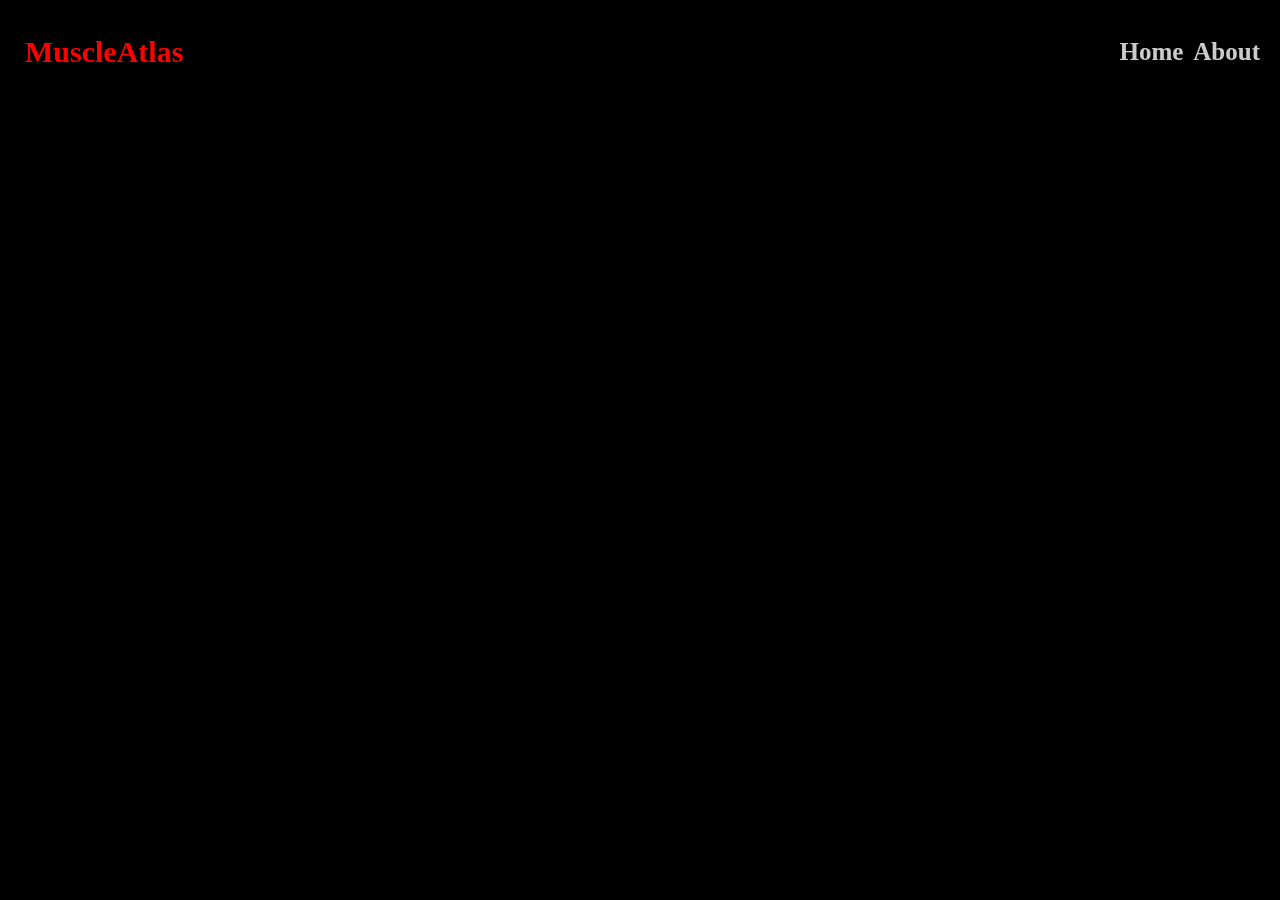
<file: muscle-info.html>
<!DOCTYPE html>
<html lang="en">
<head>
    <meta charset="UTF-8">
    <meta name="viewport" content="width=device-width, initial-scale=1.0">
    <title>Document</title>
    <link rel="stylesheet" href="style.css" />
    <link rel="preconnect" href="https://fonts.googleapis.com" />
    <link rel="preconnect" href="https://fonts.gstatic.com" crossorigin />
    <link
      href="https://fonts.googleapis.com/css2?family=Kanit:ital,wght@0,100;0,200;0,300;0,400;0,500;0,600;0,700;0,800;0,900;1,100;1,200;1,300;1,400;1,500;1,600;1,700;1,800;1,900&family=Karla:ital,wght@0,200..800;1,200..800&family=Poppins:ital,wght@0,100;0,200;0,300;0,400;0,500;0,600;0,700;0,800;0,900;1,100;1,200;1,300;1,400;1,500;1,600;1,700;1,800;1,900&family=Teko:wght@300..700&family=Ubuntu:ital,wght@0,300;0,400;0,500;0,700;1,300;1,400;1,500;1,700&display=swap"
      rel="stylesheet"
    />
</head>
<body>
    <header>
        <nav>
          <h2>MuscleAtlas</h2>
          <ul>
            <li>
              <a href="index.html">Home</a>
            </li>
            <li>
              <a href="about.html">About</a>
            </li>
          </ul>
        </nav>
      </header>
</body>
</html>
</file>
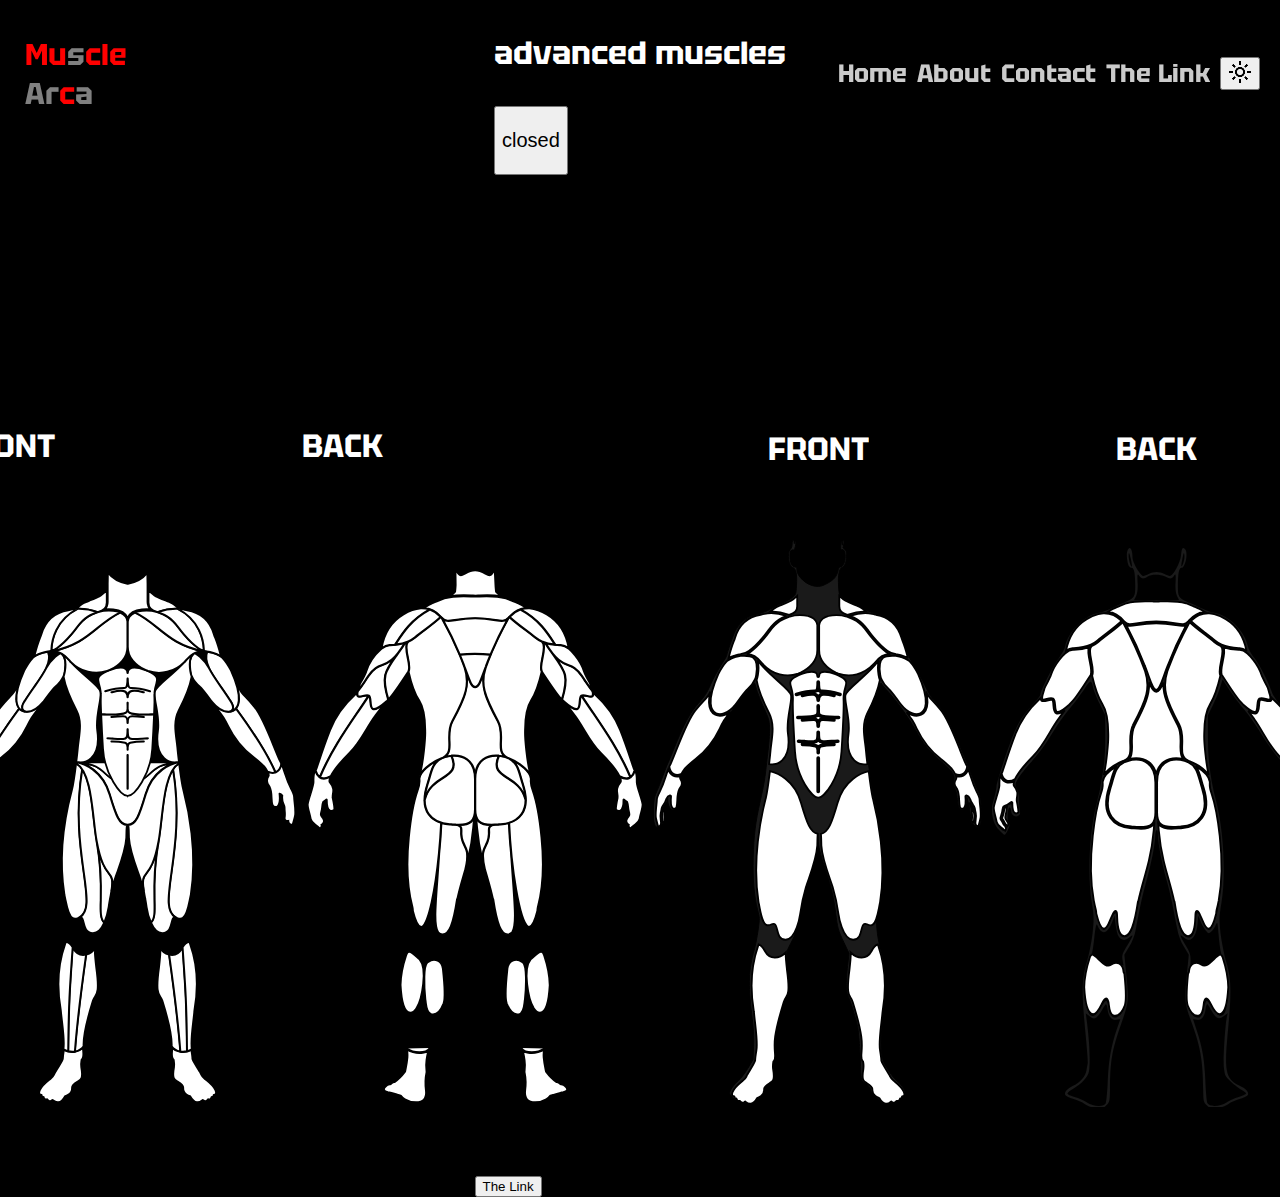
<file: muscles.html>
<!DOCTYPE html>
<html lang="en">
  <head>
    <meta charset="UTF-8" />
    <meta name="viewport" content="width=device-width, initial-scale=1.0" />
    <title>Muscle Arca</title>
    <link rel="stylesheet" href="style.css" />
    <link rel="icon" type="image/x-icon" href="./hello.png">
    <link rel="preconnect" href="https://fonts.googleapis.com" />
    <link rel="preconnect" href="https://fonts.gstatic.com" crossorigin />
    <link
      href="https://fonts.googleapis.com/css2?family=Kanit:ital,wght@0,100;0,200;0,300;0,400;0,500;0,600;0,700;0,800;0,900;1,100;1,200;1,300;1,400;1,500;1,600;1,700;1,800;1,900&family=Karla:ital,wght@0,200..800;1,200..800&family=Poppins:ital,wght@0,100;0,200;0,300;0,400;0,500;0,600;0,700;0,800;0,900;1,100;1,200;1,300;1,400;1,500;1,600;1,700;1,800;1,900&family=Teko:wght@300..700&family=Tektur:wght@400..900&family=Ubuntu:ital,wght@0,300;0,400;0,500;0,700;1,300;1,400;1,500;1,700&display=swap"
      rel="stylesheet"
    />
  </head>
  <body>
    <div class="main-content">
      <header>
        <nav>
          <h2>Mu<span>s</span>cle <br /><span>Ar</span>c<span>a</span></h2>
          <ul>
            <li><a href="/index.html">Home</a></li>
            <li><a href="#" id="about">About</a></li>
            <li><a href="#" id="contact">Contact</a></li>
            <li><a href="#" id="link">The Link</a></li>
            <button id="theme">
              <img
                src="./light_mode_24dp_000000_FILL0_wght400_GRAD0_opsz24.png"
                alt=""
              />
            </button>
          </ul>
        </nav>
      </header>
      <!-- the advanced mode  -->
      <section class="sidebar">
        <div class="advancedButton">
          <h3>advanced muscles</h3>
          <button class="toggle-button" id="toggle-button">
            <span class="icon" id="icon"></span>
            <p id="toggle-state">closed</p>
          </button>
          <p id="advanced">detailed</p>
        </div>
      </section>

      <div class="muscles">
        <!-- front detailed -->
        <div id="frontDetailed">
          <h3>FRONT</h3>
          <svg
            xmlns="http://www.w3.org/2000/svg"
            viewBox="0 0 676.49 1203.49"
            class="w-screen lg:w-full mc:h-[700px] 2xl:h-[90vh] 3xl:h-[95vh] 4xl:h-screen sm:mx-auto object-fit"
            id="frontdet"
          >
            <g
              id="neck"
              class="bodymap text-mw-gray active:text-mw-red-700 lg:hover:text-mw-red-100"
            >
              <path
                d="M384.62,211.26c-4.66-.49-10.43-.62-17.51.05-19.13,1.82-26.23,10.67-28.87,17.02-2.65-6.36-9.76-15.2-28.87-17.02-7.08-.67-12.84-.54-17.51-.05,3.91-3.18,6.46-7.69,6.46-14.74v-36.79c0-.1,0-.18,0-.27v-.06c.18-7.4.31-16.03.38-21.45,5.1,6.56,17.04,18.31,39.21,22.28.1.02.21.03.31.03.06,0,.12,0,.17-.02.05.02.11.02.17.02.1,0,.21,0,.31-.03,21.68-3.89,33.57-15.2,38.86-21.83.07,5.42.19,13.72.39,20.95v37.16c0,7.05,2.55,11.56,6.46,14.74Z"
                fill="currentColor"
              ></path>
            </g>
            <g
              id="feet"
              class="bodymap text-mw-gray active:text-mw-red-700 lg:hover:text-mw-red-100"
            >
              <path
                d="M245.74,1115.07c-.05.32-1.39,7.89-.48,15.12,3.79,21.95-.21,24.24-6.28,27.69l-.95.54c-6.43,3.66-11.51,6.55-11.32,12.19,1.08,13.04-12.89,17.17-13.49,17.34-.44.12-.81.41-1.05.81-3.87,6.77-8.18,10.52-12.81,11.13-5.81.76-10.37-3.74-10.4-3.79-.65-.66-1.71-.7-2.41-.08-1.46,1.29-2.86,1.84-4.27,1.69-2.61-.29-4.51-2.89-4.52-2.91-.43-.6-1.18-.87-1.88-.67-1.28.35-2.33.27-3.22-.25-1.71-.99-2.32-3.3-2.33-3.31-.2-.8-.94-1.39-1.75-1.33-.79.04-1.39-.15-1.8-.54-.65-.64-.8-1.79-.8-2.17.02-.96-.75-1.76-1.72-1.77-.9-.02-2.12-.25-2.81-1.31-.99-1.5-.73-4.26.69-7.69,4.08-9.06,11.6-14.98,18.22-20.19.98-.77,1.93-1.52,2.85-2.26,5.1-4.14,5.93-5.69,7.04-8.28.38-.89.81-1.89,1.64-3.28.68-1.15,1.86-3.02,3.22-5.18,4.66-7.4,11.72-18.61,13.09-23.17.04-.14.07-.29.07-.45.17-5.11.78-9.28,2.22-17.9,4.94,2.91,10.7,4.44,16.56,4.44,1.93,0,3.85-.17,5.78-.5,6.17-1.08,11.71-3.86,15.74-7.86.13,1.7.28,3.37.43,5.05,1.25,14.09-1.93,17.26-2.35,17.62-.58.2-.8.63-.92,1.25Z"
                fill="currentColor"
              ></path>
              <path
                d="M515.03,1183.45c-.69,1.06-1.91,1.3-2.82,1.32-.95.02-1.71.81-1.71,1.77,0,.39-.15,1.55-.8,2.19-.41.39-.99.57-1.8.54-.84-.06-1.54.52-1.75,1.32,0,.02-.62,2.33-2.32,3.31-.89.52-1.94.59-3.23.24-.7-.19-1.45.08-1.87.67-.02.03-1.93,2.62-4.52,2.92-1.43.16-2.82-.39-4.29-1.69-.69-.62-1.74-.58-2.39.08-.05.04-4.61,4.55-10.41,3.79-4.63-.62-8.94-4.36-12.82-11.13-.23-.39-.6-.69-1.05-.81-.14-.04-14.55-4.25-13.48-17.42.19-5.55-4.86-8.44-11.26-12.08l-.99-.57c-6.07-3.46-10.08-5.76-6.27-27.77.9-7.16-.44-14.73-.5-15.05-.11-.62-.34-1.05-.92-1.25-.43-.36-3.6-3.52-2.35-17.61.15-1.69.3-3.36.43-5.07,4.03,4,9.56,6.79,15.74,7.87,1.93.33,3.85.5,5.78.5,5.87,0,11.63-1.53,16.56-4.45,1.45,8.69,2.07,12.88,2.21,17.91,0,.15.03.31.08.45,1.38,4.57,8.44,15.78,13.11,23.2,1.35,2.15,2.52,4,3.2,5.15.82,1.38,1.26,2.38,1.63,3.26,1.12,2.6,1.94,4.14,7.05,8.29.92.74,1.87,1.49,2.86,2.27,6.62,5.22,14.12,11.13,18.19,20.13,1.44,3.47,1.69,6.22.71,7.73Z"
                fill="currentColor"
              ></path>
            </g>
            <g
              id="groin"
              class="bodymap text-mw-gray active:text-mw-red-700 lg:hover:text-mw-red-100"
            >
              <path
                id="groin"
                d="M338.42,642.98c15.79,0,22.65-16.63,35.93-61.58,13.28-44.95,47.37-61.04,67.05-65.13l-6.49,3.69c-57.07,0-47,39.59-96.66,39.59s-39.32-39.59-96.66-39.59l-6.49-3.69c19.68,4.09,53.76,20.18,67.05,65.13,13.28,44.95,20.14,61.58,35.93,61.58h.36Z"
                fill="currentColor"
                stroke-width="0"
              ></path>
            </g>
            <path
              d="M241.58,519.95c57.35,0,46.34,39.59,96.66,39.59s39.59-39.59,96.66-39.59"
              fill="none"
              stroke="#484a68"
              stroke-linecap="round"
              stroke-linejoin="round"
              stroke-width="3.49"
            ></path>
            <g
              id="upper-trapezius"
              class="bodymap text-mw-gray active:text-mw-red-700 lg:hover:text-mw-red-100"
            >
              <path
                d="M296.36,171.74v25.93c0,11.06-6.09,15.13-18.09,19.15-1.39-.55-19.58-7.61-39.54-7.09-.04-.02-.09-.02-.13,0h-.02c-2.34.05-4.72.23-7.07.52,2.04-.54,3.64-1.02,4.22-1.27.61-.27,1.96-1.34,3.88-2.84,3.29-2.57,7.79-6.09,11-7.58,2.04-.93,6.47-2.79,11.61-4.95,7.59-3.18,16.2-6.79,19.33-8.34,5.16-2.59,14.56-11.81,14.65-11.9.04-.04.05-.09.07-.14.04-.43.07-.91.11-1.48Z"
                fill="currentColor"
              ></path>
              <path
                d="M444.91,210.23c-2.38-.3-4.77-.46-7.11-.52-19.99-.52-38.19,6.56-39.58,7.11-12-4.02-18.09-8.09-18.09-19.15v-25.86c.04.54.07,1,.11,1.41,0,.05.04.11.07.14.09.09,9.47,9.31,14.65,11.9,3.11,1.55,11.66,5.15,19.22,8.31,5.2,2.18,9.68,4.06,11.72,4.99,3.21,1.46,7.7,4.98,10.98,7.56,1.91,1.5,3.3,2.57,3.89,2.86.57.27,2.16.71,4.14,1.25Z"
                fill="currentColor"
              ></path>
            </g>
            <g
              id="gastrocnemius"
              class="bodymap text-mw-gray active:text-mw-red-700 lg:hover:text-mw-red-100"
            >
              <path
                d="M443.73,1098.11c-7.2-1.3-13.4-5.09-17.06-10.38,0-.02-.02-.04-.04-.04.66-15.24-1.46-36.15-18.81-91.61-1.07-3.61-2.59-5.75-4.07-7.81-4.34-6.09-8.84-12.4-2.64-57.66,3.88-34.4,3.57-34.91-.18-41.2-.45-.75-.93-1.55-1.45-2.52,6.25,8.93,13.91,14.9,21.68,17.01.7,4.97,16.99,120.56,22.56,194.21Z"
                fill="currentColor"
              ></path>
              <path
                d="M272.71,988.27c-1.46,2.05-2.98,4.18-4.05,7.79-17.34,55.46-19.47,76.37-18.81,91.63-.02,0-.04.02-.04.04-3.64,5.29-9.86,9.08-17.04,10.38,5.55-73.64,21.84-189.24,22.54-194.21,7.79-2.11,15.45-8.09,21.72-17.06-.54.98-1.04,1.8-1.48,2.57-3.75,6.27-4.05,6.79-.18,41.2,6.2,45.26,1.7,51.55-2.66,57.66Z"
                fill="currentColor"
              ></path>
            </g>
            <g
              id="tibialis"
              class="bodymap text-mw-gray active:text-mw-red-700 lg:hover:text-mw-red-100"
            >
              <path
                d="M457.11,1097.68c-4.16,1.04-8.59,1.23-12.95.5-5.48-72.94-21.52-187.06-22.52-194.16,1.91.48,3.82.73,5.72.73h.34c8-.12,14.82-4.57,19.22-12.53.46-.82.89-1.61,1.32-2.34l.11,1.61c5.88,82.52,7.84,110.36,8.77,206.18Z"
                fill="currentColor"
              ></path>
              <path
                d="M254.85,904.02c-1,7.11-17.04,121.24-22.52,194.16-4.36.73-8.77.54-12.93-.5.91-95.83,2.88-123.65,8.75-206.17l.11-1.63c.43.73.86,1.52,1.32,2.34,4.39,7.95,11.22,12.4,19.22,12.53h.34c1.89,0,3.8-.25,5.72-.73Z"
                fill="currentColor"
              ></path>
            </g>
            <g
              id="soleus"
              class="bodymap text-mw-gray active:text-mw-red-700 lg:hover:text-mw-red-100"
            >
              <path
                d="M472.2,1015.98c-.71,7.99-1.71,16.26-2.66,24.25-2.48,20.75-4.8,40.35-2.52,52.93-2.84,2.02-6.07,3.5-9.47,4.41-.93-95.76-2.89-123.6-8.77-206.09l-.16-2.22v-.02c4.07-6.91,7.18-9.86,13.34-11.36.27,1.11.88,2.77,1.66,5,5.86,16.44,21.38,60.14,8.57,133.1Z"
                fill="currentColor"
              ></path>
              <path
                d="M227.86,889.24v.02l-.16,2.22c-5.88,82.5-7.84,110.34-8.75,206.09-3.41-.91-6.63-2.39-9.48-4.41,2.29-12.58-.04-32.2-2.52-52.94-.96-7.99-1.95-16.26-2.68-24.25-12.79-72.97,2.75-116.66,8.59-133.12.8-2.23,1.39-3.9,1.66-4.97,6.18,1.5,9.27,4.45,13.34,11.36Z"
                fill="currentColor"
              ></path>
            </g>
            <g
              id="outer-quadricep"
              class="bodymap text-mw-gray active:text-mw-red-700 lg:hover:text-mw-red-100"
            >
              <path
                id="outer-quadricep"
                d="M464.99,783.48c-.02.05-.02.11-.04.16v.04c-.84,3.84-1.63,7.81-2.38,11.61-3.16,16.13-6.14,31.38-14.22,35.38-2.93,1.47-6.41,1.39-10.56-.21t-.04-.02s-.04-.05-.07-.07c-10.7-4.36-15.88-13.63-16.81-30.09-.88-15.31,1.96-35.34,5.54-60.7,7.27-51.37,17.2-121.72,3.16-207.11v-.02c3.41-5.13,7.38-9.18,12-11.85,2.71,21.41,6.16,44.3,8.2,52.34.13.54.34,1.32.59,2.3,9.64,36.51,28.06,122.65,14.61,208.24Z"
                fill="currentColor"
              ></path>
              <path
                d="M255.6,800.28c-.93,16.46-6.11,25.73-16.81,30.09-.02.02-.04.02-.05.05-4.16,1.64-7.66,1.73-10.63.25-8.06-4-11.06-19.24-14.2-35.38-.77-3.84-1.54-7.84-2.41-11.72,0-.02,0-.05-.02-.07v-.02c-9.75-61.72-4.57-135.66,14.63-208.26.25-.98.45-1.75.59-2.29,2.13-8.43,5.75-32.99,8.2-52.35,4.63,2.68,8.59,6.74,12,11.86v.02c-14.04,85.41-4.11,155.76,3.16,207.11,3.57,25.36,6.41,45.39,5.54,60.7Z"
                fill="currentColor"
              ></path>
            </g>
            <g
              id="rectus-femoris"
              class="bodymap text-mw-gray active:text-mw-red-700 lg:hover:text-mw-red-100"
            >
              <path
                id="rectus-femoris"
                d="M291.32,839.78c-4.93,11.2-12.23,21.08-22.65,21.08h-.27c-13.63-.23-16.29-11.9-18.43-21.28-1.14-5.02-2.14-9.35-4.68-10.56-.68-.32-1.45-.41-2.3-.27,8.18-5.02,12.25-14.01,13.06-28.45.88-15.37-1.96-35.42-5.55-60.79-7.23-51.25-17.15-121.4-3.21-206.52,14.25,22,18.77,62.97,22.86,99.99,1.75,15.71,3.38,30.56,5.64,42.9v.02s-.05.09-.04.14c10.13,53.84,9.11,92.72,8.43,118.43-.63,23.57-1,37.85,7.14,45.3Z"
                fill="currentColor"
              ></path>
              <path
                d="M433.5,828.76c-.86-.14-1.63-.05-2.3.27-2.54,1.22-3.54,5.54-4.68,10.56-2.14,9.38-4.8,21.05-18.43,21.28h-.27c-10.41,0-17.72-9.88-22.65-21.08,8.14-7.45,7.77-21.73,7.14-45.3-.68-25.71-1.7-64.59,8.43-118.43.02-.05,0-.11-.04-.14v-.02c2.27-12.35,3.89-27.2,5.64-42.9,4.09-37.02,8.61-78.01,22.88-100.01,13.91,85.14,4,155.29-3.23,206.54-3.59,25.37-6.43,45.42-5.55,60.79.8,14.44,4.88,23.43,13.06,28.45Z"
                fill="currentColor"
              ></path>
            </g>
            <g
              id="inner-quadricep"
              class="bodymap text-mw-gray active:text-mw-red-700 lg:hover:text-mw-red-100"
            >
              <path
                d="M304.22,784.73v.02l-.05.3c-.02.07-.04.12-.04.2-.5,2.32-.98,4.84-1.46,7.49,0,.04-.02.09-.02.13-.05.27-.11.55-.16.82v.02c-.93,5.09-1.68,9.9-2.32,14.62v.02l-.02.02s-.02.11-.04.29c0,.04-.02.07-.02.11-.41,2.63-2.88,17.44-8.57,30.61-7.89-7.34-7.52-21.5-6.89-44.85.63-23.57,1.52-58.13-6.09-105.14,7.72,34.61,16.09,44.78,21.84,51.75,6.55,7.97,9.56,11.6,3.84,43.62Z"
                fill="currentColor"
              ></path>
              <path
                d="M391.86,794.51c.63,23.35,1,37.51-6.89,44.85-6.23-14.37-8.59-30.72-8.63-31,0-.02-.02-.04-.04-.05v-.02c-.66-4.86-1.43-9.72-2.32-14.58.02-.02.02-.05.02-.07-.09-.41-.16-.82-.25-1.21l-.05-.32c-.41-2.27-.86-4.54-1.32-6.81-.02-.05-.02-.13-.04-.18-.02-.12-.05-.25-.07-.38-5.72-32.02-2.71-35.65,3.84-43.62,5.75-6.97,14.13-17.14,21.84-51.75-7.61,47.01-6.72,81.57-6.09,105.14Z"
                fill="currentColor"
              ></path>
            </g>
            <g
              id="inner-thigh"
              class="bodymap text-mw-gray active:text-mw-red-700 lg:hover:text-mw-red-100"
            >
              <path
                d="M337.23,644.25c-1.13,1.36-1.23,6.16-1.43,15.6-.05,2.84-.13,6.09-.23,9.72-1.41,22.8-11.56,50.78-18.25,69.29-2.16,5.91-4,11.02-5.13,14.72-2.34,7.74-4.38,15.3-6.14,22.89,3.77-24.62.71-28.32-5.32-35.65-6.39-7.76-16.07-19.48-24.47-64.86-2.29-12.35-3.93-27.25-5.66-43.03-5.13-46.31-10.9-98.79-35.63-112.84.11-.82.21-1.66.3-2.48.13.02.23.04.36.07,12.59,2.75,51.62,15.15,66.3,64.86,12.73,43.1,19.61,61.11,35.31,61.7Z"
                fill="currentColor"
              ></path>
              <path
                d="M441.52,520.12c-24.72,14.04-30.52,66.52-35.61,112.82-1.73,15.78-3.38,30.68-5.66,43.03-8.39,45.39-18.08,57.11-24.47,64.86-6.04,7.33-9.11,11.04-5.32,35.74-1.79-7.68-3.82-15.35-6.14-22.98-1.11-3.7-2.96-8.79-5.11-14.69-6.72-18.53-16.86-46.51-18.25-69.33-.13-3.63-.18-6.86-.25-9.7-.2-9.43-.3-14.26-1.43-15.62,15.7-.59,22.58-18.6,35.31-61.7,14.68-49.71,53.71-62.11,66.3-64.86.11-.02.21-.05.32-.07.11.82.21,1.66.32,2.5Z"
                fill="currentColor"
              ></path>
            </g>
            <g
              id="wrist-extensors"
              class="bodymap text-mw-gray active:text-mw-red-700 lg:hover:text-mw-red-100"
            >
              <path
                d="M646.58,521.08c-1.14,7.49-5.13,13.76-10.41,16.4-.39.2-.8.38-1.23.52-20.47-46.71-50.26-88.79-79.02-127.9,3.59-4.32,5.55-10.42,5.82-18.03.43-12.95-3.95-30.34-13.02-51.75,3.98,7.99,8.61,18.07,14.04,30.86,2.45,5.9,5.64,9.26,11.48,15.35,4.25,4.45,10.07,10.54,18.16,20.28,13.61,16.37,27.45,50.69,38.58,78.28,4.59,11.38,8.93,22.14,12.66,30.22,1.09,1.97,2.05,3.9,2.93,5.77Z"
                fill="currentColor"
              ></path>
              <path
                d="M114.75,392.07c.27,7.61,2.23,13.7,5.82,18.03-28.76,39.11-58.55,81.19-79.02,127.9-.43-.14-.84-.32-1.23-.52-5.27-2.63-9.27-8.9-10.43-16.39v-.05c.91-1.95,1.89-3.84,2.95-5.75,3.75-8.06,8.09-18.83,12.68-30.23,11.13-27.57,24.95-61.88,38.56-78.25,8.07-9.74,13.9-15.81,18.16-20.26,5.82-6.09,9.04-9.47,11.48-15.35,5.05-11.94,9.72-22.23,13.97-30.72-9.02,21.33-13.38,38.67-12.95,51.59Z"
                fill="currentColor"
              ></path>
            </g>
            <g
              id="wrist-flexors"
              class="bodymap text-mw-gray active:text-mw-red-700 lg:hover:text-mw-red-100"
            >
              <path
                d="M634.52,538.16c-4.43,1.57-9.97,1.14-15.52-1.23-2.73-5.13-6.81-10.49-6.89-10.58-8.13-8.51-14.68-13.51-21.02-18.35-8.89-6.79-17.29-13.22-29.56-28.54-13.34-16.67-17.18-24.75-21.25-33.31-2.46-5.18-5-10.52-9.72-18.12-3.59-5.16-11.73-16.24-20.18-27.52,11.31,12.13,21.95,16.58,30.29,16.58.38,0,.71-.04,1.07-.05h.07s.05-.02.09-.02c2.89-.14,5.48-.8,7.68-1.89,2.36-1.16,4.38-2.72,6.05-4.68,28.7,39.06,58.46,81.11,78.89,127.71Z"
                fill="currentColor"
              ></path>
              <path
                d="M166.07,400.58c-8.36,11.13-16.57,22.37-20.15,27.46-4.7,7.59-7.23,12.94-9.7,18.1-4.05,8.58-7.89,16.65-21.25,33.32-12.25,15.31-20.65,21.73-29.54,28.52-6.34,4.84-12.9,9.85-21.06,18.39-1.11,1.43-4.5,6.09-6.86,10.56-5.55,2.38-11.11,2.81-15.54,1.23,20.43-46.6,50.19-88.64,78.89-127.71,1.68,1.97,3.7,3.52,6.05,4.68,2.2,1.09,4.8,1.75,7.68,1.89.04,0,.05.02.09.02h.07c.36.02.7.05,1.05.05,8.34,0,18.97-4.43,30.26-16.53Z"
                fill="currentColor"
              ></path>
            </g>
            <g
              id="long-head-bicep"
              class="bodymap text-mw-gray active:text-mw-red-700 lg:hover:text-mw-red-100"
            >
              <path
                d="M549.38,414.73c-1.61.8-3.43,1.38-5.43,1.68,2.79-1,4.63-2.64,5.48-4.91,2.11-5.63-2.5-13.31-4.16-15.8-.3-.46-.52-.73-.55-.8l-.02-.02c-6.18-9.99-12.9-19.57-19.4-28.8-9.18-13.04-17.77-25.23-23.25-36.51.02-.02,0-.02,0-.04-.04-.05-.05-.11-.09-.16-5.84-12.08-8.09-23.1-3.72-33.02,2.71.32,6.2.93,10.13,2.05.04.04.11.05.16.05h.04c2.68.8,5.57,1.82,8.57,3.16,3.47,1.57,6.82,3.41,9.91,5.52l.02.02h.02c.46.55,1,1.13,1.61,1.77,2.93,3.09,7.93,8.33,16.66,24.8,0,.02,0,.04.02.05v.04c26.63,58.98,13.93,76.01,4,80.91Z"
                fill="currentColor"
              ></path>
              <path
                d="M174.53,329.37c-.04.05-.05.11-.09.16,0,.02-.02.02,0,.04-5.48,11.28-14.07,23.46-23.25,36.51-6.5,9.26-13.23,18.83-19.41,28.82-.04.05-.2.29-.46.64-.04.04-.05.09-.09.14v.04s-.02,0-.02.02c-1.68,2.52-6.25,10.15-4.14,15.76.86,2.27,2.7,3.91,5.48,4.91-2-.3-3.82-.89-5.43-1.68-9.93-4.9-22.63-21.92,4-80.91,0-.02,0-.04.02-.05v-.02c8.68-16.44,13.68-21.71,16.68-24.85.63-.64,1.16-1.22,1.64-1.77,3.09-2.09,6.43-3.93,9.89-5.5,3.02-1.34,5.91-2.38,8.61-3.16.05,0,.13-.02.16-.05,3.93-1.13,7.41-1.73,10.13-2.05,4.38,9.92,2.13,20.94-3.72,33.02Z"
                fill="currentColor"
              ></path>
            </g>
            <g
              id="short-head-bicep"
              class="bodymap text-mw-gray active:text-mw-red-700 lg:hover:text-mw-red-100"
            >
              <path
                d="M549,411.35c-.98,2.64-3.45,4.41-7.31,5.27-9.31.43-21.79-4.88-34.94-20.92,0,0-.02,0-.04-.02-.02-.02-.04-.04-.05-.05-9.93-13.22-19.5-25.55-21.68-27.59-.5-.46-1.07-.96-1.68-1.52-4.72-4.24-11.84-10.65-16.07-21.01-.04-.09-.14-.16-.23-.14s-.16.07-.18.16c-1.07-3.22-1.89-6.54-2.43-9.86-1.16-7.22-4.27-26.39,6.48-35.17.64-.54,1.32-1,2.02-1.41.82.41,17.18,8.86,28.76,30.66,0,0,0,.02.02.02,5.5,11.31,14.07,23.51,23.27,36.58,6.5,9.24,13.22,18.8,19.41,28.82,0,.02.2.27.5.71,1.55,2.38,6.18,10.06,4.14,15.47Z"
                fill="currentColor"
              ></path>
              <path
                d="M212.09,335.66c-.54,3.34-1.36,6.65-2.43,9.88-.02-.11-.09-.16-.18-.18-.11-.02-.2.05-.25.14-4.2,10.33-11.32,16.74-16.04,20.98-.61.57-1.2,1.09-1.7,1.55-2.77,2.57-16.15,20.19-21.77,27.66-13.15,16.05-25.63,21.37-34.94,20.92-3.86-.86-6.32-2.63-7.31-5.27-2.3-6.11,3.88-15.08,4.59-16.1.04-.05.07-.09.07-.09,0-.02.02-.02.02-.04,6.16-10.01,12.88-19.55,19.38-28.79,9.2-13.06,17.77-25.27,23.27-36.58.02,0,.02-.02.02-.02,11.57-21.75,27.86-30.22,28.77-30.66.7.43,1.36.89,2,1.41,10.75,8.77,7.64,27.95,6.48,35.17Z"
                fill="currentColor"
              ></path>
            </g>
            <g
              id="obliques"
              class="bodymap text-mw-gray active:text-mw-red-700 lg:hover:text-mw-red-100"
            >
              <path
                d="M280.91,405.06c-2.79,15.51-5.95,33.09-3.55,49.32,5.04,34.38-6.98,50.16-12.4,55.36-6.95,6.65-18.88,9.72-29.24,7.52-.14-.04-.29-.05-.41-.09,1.46-11.63,2.55-21.55,3.18-28.71.43-5.06,1.11-10.1,1.82-15.44,2.61-19.32,5.3-39.27-4.34-58.43-20.42-39.36-25.34-63.49-26.15-68.1,1.21-3.5,2.11-7.11,2.71-10.76,1.18-7.29,4.3-26.64-6.66-35.58-.57-.46-1.2-.91-1.82-1.3,6.84,3.18,11.73,8.51,16.2,13.92,1.21,1.48,2.5,2.91,3.8,4.27.09.11.18.2.29.29,10.27,11.38,22.27,21.73,32.92,30.89,14.31,12.33,25.59,22.05,26.52,28.82,0,.04.02.09.02.13.09.88.16,1.79.21,2.73.02.11.02.23.02.34.16,6.52-1.38,15.12-3.13,24.82Z"
                fill="currentColor"
              ></path>
              <path
                d="M472.43,298.85c-.63.39-1.25.84-1.82,1.3-10.97,8.93-7.84,28.29-6.66,35.58.61,3.61,1.5,7.24,2.71,10.72v.02c-.88,4.88-5.91,29.13-26.17,68.11-9.63,19.15-6.93,39.11-4.34,58.41.73,5.34,1.41,10.4,1.84,15.46.64,7.43,1.79,17.76,3.14,28.71-.13.04-.25.07-.38.09-10.36,2.18-22.31-.88-29.24-7.52-5.41-5.2-17.43-20.98-12.4-55.36,2.39-16.22-.77-33.81-3.55-49.32-1.75-9.7-3.29-18.28-3.13-24.8v-.16c.07-1.11.16-2.18.27-3.2,1.07-6.77,12.31-16.44,26.51-28.68,10.65-9.17,22.65-19.51,32.92-30.89.11-.09.2-.18.29-.29,1.3-1.36,2.59-2.79,3.8-4.27,4.47-5.41,9.36-10.74,16.2-13.92Z"
                fill="currentColor"
              ></path>
            </g>
            <g
              id="lower-abdominals"
              class="bodymap text-mw-gray active:text-mw-red-700 lg:hover:text-mw-red-100"
            >
              <path
                d="M380.34,422.27l-1.48.02c-3.55.07-7.06.12-10.45.12-11.18,0-21.04-.63-26.84-3.93-1.98-1.13-2.91-3.06-3.32-5.57-.41,2.52-1.34,4.45-3.32,5.57-5.8,3.31-15.66,3.93-26.84,3.93-3.39,0-6.89-.05-10.45-.12l-1.48-.02c-.05,0-5.22-.13-10.93-.59.86,20.28,2.27,48.08,3.61,69.13,1.98,31.06,13.79,55.12,20.67,66.7,9.86,16.64,21.34,27.8,28.58,27.8.07,0,.14.04.18.11.04-.07.11-.11.18-.11,7.23,0,18.72-11.17,28.58-27.8,6.86-11.58,18.68-35.65,20.67-66.7,1.34-21.05,2.75-48.87,3.61-69.13-5.72.46-10.88.59-10.93.59ZM305.76,426.97c5.64-.64,15.09-1.73,23.47-1.63,7.36.09,8.77,4.56,9.02,11.19.25-6.63,1.66-11.1,9.02-11.19,8.38-.11,17.83.98,23.47,1.63.13.02.21.13.2.25-.02.13-.13.21-.25.2-5.63-.64-15.06-1.75-23.42-1.63-8.02.11-8.61,5.5-8.61,13.7,0,.13-.11.21-.23.21-.09,0-.14-.04-.18-.11-.04.07-.09.11-.18.11-.13,0-.23-.09-.23-.21,0-8.2-.59-13.6-8.63-13.7-8.36-.11-17.77.98-23.42,1.63-.11.02-.23-.07-.23-.2-.02-.12.07-.23.2-.25ZM338.66,571.15c0,.12-.11.21-.23.21-.02,0-.04-.02-.04-.02-.02.02-.02,0-.02,0-.02.02-.05.02-.07.02s-.04,0-.05-.02c-.02.02-.04.02-.05.02s-.05,0-.07-.02h-.02s-.02.02-.04.02c-.13,0-.23-.09-.23-.21v-67.56c0-.13.11-.21.23-.21.02,0,.04.02.04.02h.02s.05-.02.07-.02.04,0,.05.02c.02-.02.04-.02.05-.02s.05,0,.07.02c0,0,0-.02.02,0,0,0,.02-.02.04-.02.13,0,.23.09.23.21v67.56ZM370.72,476.5h-.64c-6.41,0-21.29,1.45-26.54,2.66-4,.91-4.88,4.74-5.07,9.13.07,1.29.07,2.61.07,3.88v.79c0,.13-.11.21-.23.21-.02,0-.04,0-.05-.02-.02.02-.04.02-.05.02-.13,0-.23-.09-.23-.21v-.79c0-1.27,0-2.59.07-3.88-.2-4.4-1.07-8.22-5.07-9.13-5.43-1.25-21.2-2.79-27.18-2.66-.13,0-.21-.09-.21-.21-.02-.13.09-.21.21-.23,6.13-.12,21.7,1.39,27.29,2.66,3.41.79,4.7,3.57,5.18,6.95.48-3.38,1.77-6.16,5.18-6.95,5.59-1.27,21.13-2.81,27.29-2.66.13.02.23.11.21.23,0,.13-.09.21-.21.21ZM378.83,470.23c-5.64.2-9.57.48-13.06.71-4.27.3-7.86.55-13.09.55-1.7,0-3.55-.02-5.68-.07-6.79-.52-8.48-2.97-8.75-15.4-.27,12.44-1.96,14.88-8.75,15.4-2.11.05-3.98.07-5.68.07-5.23,0-8.82-.25-13.11-.55-3.47-.23-7.39-.52-13.04-.71-.13-.02-.21-.11-.21-.23.02-.13.11-.21.23-.21,2.82.11,5.22.21,7.34.34,2.13.12,3.98.27,5.72.38,5.66.41,10.13.71,18.74.48,7.11-.54,8.36-3.4,8.36-19.14,0-.13.11-.23.23-.23.07,0,.14.04.18.11.04-.07.11-.11.18-.11.13,0,.23.11.23.23,0,15.74,1.25,18.6,8.38,19.14,8.59.23,13.06-.07,18.72-.48,3.47-.23,7.41-.52,13.06-.71.13,0,.21.09.23.21,0,.13-.11.21-.21.23Z"
                fill="currentColor"
              ></path>
            </g>
            <g
              id="upper-abdominals"
              class="bodymap text-mw-gray active:text-mw-red-700 lg:hover:text-mw-red-100"
            >
              <path
                d="M396.58,348.38c-2.57-5.79-10.04-9.99-17.49-13.12-.07-.02-.14-.05-.2-.07-1.59-.55-3.16-1.16-4.73-1.84-.05-.04-.13-.05-.18-.07l-.02-.02c-5.43-2-23.67-8.09-31.63-2.54-2.45,1.7-3.68,4.4-3.68,8.01,0,.13-.11.21-.23.21-.09,0-.14-.04-.18-.11-.04.07-.09.11-.18.11-.13,0-.23-.09-.23-.21,0-3.61-1.23-6.31-3.68-8.01-7.97-5.56-26.2.54-31.63,2.54l-.02.02c-.07.04-.16.05-.23.09-1.61.71-3.25,1.32-4.88,1.89-.02.02-.04.02-.05.02-7.43,3.14-14.88,7.33-17.43,13.1-1.73,3.91-.75,7.13.77,11.99,1.21,3.93,2.82,9.08,3.55,16.62,0,.04.02.09.02.13.11.88.2,1.79.21,2.75.02.13.02.23.02.34.04.5.07,1.02.09,1.54.11,2.54.05,3.75-.04,5.41-.09,1.84-.21,4.38-.16,10.06.04,4.06.34,12.87.82,24.02,5.72.46,10.9.59,10.95.59l1.48.02c15.22.25,29.61.48,37.08-3.73,2.32-1.32,3.11-3.91,3.3-7.33-.09-1.61-.05-3.38,0-5.29,0-.46-.02-.93-.04-1.41-.07-1.75-.14-3.56-.14-5.45,0-.12.11-.23.23-.23.07,0,.14.04.18.11.04-.07.11-.11.18-.11.13,0,.23.11.23.23,0,1.89-.07,3.7-.14,5.45-.02.48-.04.95-.04,1.41.05,1.91.09,3.68,0,5.29.2,3.41.98,6,3.3,7.33,7.47,4.22,21.86,3.98,37.08,3.73l1.48-.02c.05,0,5.23-.13,10.95-.59.48-11.15.79-19.96.82-24.02.05-5.7-.07-8.22-.16-10.06-.09-1.66-.14-2.88-.04-5.41.02-.52.05-1.04.09-1.54,0-.11,0-.21.02-.34.02-.96.11-1.88.21-2.75,0-.04.02-.09.02-.13.73-7.54,2.34-12.69,3.55-16.62,1.5-4.86,2.5-8.08.77-11.99ZM370.66,377.9c-.39-.09-.8-.2-1.25-.32-5.39-1.43-14.45-3.82-21.93-2.54-8.16,1.38-8.82,6.65-8.82,12.38,0,.13-.11.23-.23.23-.07,0-.14-.04-.18-.11-.04.07-.11.11-.18.11-.13,0-.23-.11-.23-.23,0-5.74-.66-11.01-8.82-12.38-7.48-1.29-16.54,1.11-21.93,2.54-.45.12-.86.23-1.25.32-.13.04-.23-.04-.27-.16-.04-.11.04-.23.16-.27.38-.09.8-.21,1.23-.32,5.45-1.45,14.56-3.84,22.13-2.56,7.72,1.3,9,6.11,9.16,11.24.16-5.13,1.45-9.93,9.16-11.24,7.57-1.29,16.68,1.11,22.13,2.56.43.11.86.23,1.23.32.13.04.2.16.16.27-.04.13-.16.2-.27.16ZM383.15,375.87h-.07c-14.38-4.2-24.15-6.7-38.45-6.43-5.22-.02-6.18-6.15-6.38-13.72-.2,7.58-1.16,13.7-6.38,13.72-14.29-.3-24.08,2.23-38.45,6.43h-.07c-.09,0-.18-.05-.21-.16s.04-.23.16-.27c14.41-4.2,24.22-6.72,38.58-6.45,5.97-.02,5.97-9.1,5.97-18.69,0-.13.11-.23.23-.23.07,0,.14.04.18.11.04-.07.11-.11.18-.11.13,0,.23.11.23.23,0,9.6,0,18.67,5.97,18.69,14.36-.29,24.15,2.25,38.58,6.45.13.04.2.16.16.27-.04.11-.13.16-.21.16Z"
                fill="currentColor"
              ></path>
            </g>
            <g
              id="mid-lower-pectoralis"
              class="bodymap text-mw-gray active:text-mw-red-700 lg:hover:text-mw-red-100"
            >
              <path
                d="M337.83,236.19v49.92c0,10.31-3.55,20.17-10.02,27.77-7.02,8.24-15.52,14.62-25.29,18.92-.05.02-.11.04-.16.05l-.02.02c-1.61.59-3.27,1.23-4.93,1.93-.07.02-.14.05-.2.07-25.11,8.58-53.56,1.55-72.55-17.87-.09-.07-.16-.16-.25-.25-.2-.21-.39-.45-.59-.66-.02-.02-.04-.04-.07-.04,0,0,0-.02-.02-.02-1.07-1.14-2.13-2.32-3.14-3.56-7.09-8.61-15.31-17.03-30.56-17.03-.04,0-.05,0-.09.02h-.02c-.75-.02-1.55-.02-2.34-.02,44.94-9.27,68.23-28.38,90.75-46.85,13.99-11.47,27.18-22.3,45.1-30.79,5.64,2.45,8.97,5.7,10.93,8.51,3.43,4.93,3.47,9.61,3.47,9.86Z"
                fill="currentColor"
              ></path>
              <path
                d="M488.9,295.46c-.79,0-1.59,0-2.34.02h-.02s-.05-.02-.09-.02c-15.25,0-23.47,8.42-30.56,17.03-1.02,1.23-2.07,2.41-3.14,3.56-.02,0-.02.02-.02.02-.04,0-.05.02-.07.04-.2.21-.39.45-.59.66-.09.09-.16.18-.25.25-18.99,19.42-47.44,26.45-72.55,17.87-.05-.02-.13-.05-.2-.07-1.66-.7-3.32-1.34-4.93-1.93l-.02-.02c-.05-.02-.11-.04-.16-.05-9.77-4.31-18.27-10.69-25.29-18.92-6.47-7.59-10.02-17.46-10.02-27.77v-49.94s-.04-4.81,3.47-9.85c1.95-2.81,5.29-6.06,10.93-8.51,17.91,8.49,31.11,19.32,45.1,30.79,22.52,18.48,45.81,37.58,90.75,46.85Z"
                fill="currentColor"
              ></path>
            </g>
            <g
              id="upper-pectoralis"
              class="bodymap text-mw-gray active:text-mw-red-700 lg:hover:text-mw-red-100"
            >
              <path
                d="M491.08,295.44c-46.21-9.08-69.82-28.45-92.64-47.19-13.9-11.4-27.06-22.17-44.83-30.66,3.59-1.48,8.09-2.64,13.7-3.16,16.07-1.54,25.17,1.16,30.04,2.61.25.07.5.14.73.21.02,0,.05.02.07.02.05.02.09.04.14.05.23.07.48.16.73.23,2.77.93,11.63,4.07,18.88,8.68,10.95,6.97,15.4,12.85,22.13,21.78,3.05,4.04,6.52,8.63,11.25,14.21l.05.05c5.02,5.9,15.49,18.17,28.83,27.21,2.59,1.77,6.23,3.41,10.88,4.9.02.36.04.71.04,1.05Z"
                fill="currentColor"
              ></path>
              <path
                d="M322.87,217.59c-17.77,8.51-30.92,19.28-44.81,30.66-22.81,18.74-46.44,38.11-92.63,47.19,0-.34.02-.7.04-1.05,4.63-1.48,8.27-3.13,10.86-4.9,13.34-9.04,23.81-21.32,28.83-27.21l.05-.05c4.73-5.58,8.2-10.17,11.25-14.21,6.72-8.93,11.16-14.81,22.13-21.78,7.25-4.61,16.11-7.75,18.88-8.68.25-.07.5-.16.73-.23.05-.02.09-.04.14-.05.02,0,.05-.02.07-.02.23-.07.48-.14.73-.21,4.88-1.45,13.97-4.15,30.04-2.61,5.61.52,10.11,1.68,13.68,3.16Z"
                fill="currentColor"
              ></path>
            </g>
            <g
              id="anterior-deltoid"
              class="bodymap text-mw-gray active:text-mw-red-700 lg:hover:text-mw-red-100"
            >
              <path
                d="M277.59,217.03c-.09.04-.16.05-.25.09-.29.07-.55.16-.84.23-.05.02-.09.04-.11.09h-.02c-3.52,1.23-11.43,4.22-18.02,8.42-11.04,7-15.5,12.92-22.25,21.89-3.05,4.04-6.52,8.61-11.25,14.19l-.04.05c-5.02,5.88-15.43,18.12-28.74,27.14-2.54,1.72-6.09,3.32-10.59,4.77.77-21.76,8.81-61.27,53.23-83.73,18.52-.5,35.53,5.57,38.88,6.86Z"
                fill="currentColor"
              ></path>
              <path
                d="M491.03,293.92c-4.52-1.47-8.07-3.07-10.61-4.79-13.31-9.02-23.74-21.26-28.74-27.14l-.05-.05c-4.72-5.57-8.18-10.15-11.23-14.19-6.75-8.97-11.22-14.88-22.25-21.89-6.59-4.2-14.5-7.18-18.02-8.42h-.02c-.02-.05-.05-.07-.11-.09-.29-.07-.55-.16-.84-.23-.09-.04-.18-.05-.27-.09,3.32-1.27,20.34-7.36,38.9-6.86h.02c44.44,22.48,52.44,61.99,53.23,83.75Z"
                fill="currentColor"
              ></path>
            </g>
            <g
              id="lateral-deltoid"
              class="bodymap text-mw-gray active:text-mw-red-700 lg:hover:text-mw-red-100"
            >
              <path
                d="M237.69,210.19c-19.45,10.02-33.83,24.43-42.72,42.8-7.57,15.63-9.59,30.93-9.95,41.06-1.96.64-4.09,1.23-6.39,1.8-.02,0-.05.02-.07.02-.05,0-.11,0-.16.02-2.75.32-6.34.93-10.43,2.13h-.04c-.05,0-.09.02-.12.04-2.7.79-5.61,1.82-8.63,3.16-3.11,1.39-6.09,3.02-8.91,4.86.64-.95,1.09-1.93,1.48-3.14,5.7-21.69,8.89-29.55,11.02-34.77,1.02-2.5,1.82-4.48,2.57-7.15,5.73-18.71,19.72-42.17,53.82-47.71.71-.11,1.21-.2,1.5-.27l.13-.04c1.36-.34,3.68-.93,6.13-1.55h.02s.07-.02.07-.02h.05s.07-.02.11-.04c3.5-.68,7.04-1.05,10.54-1.2Z"
                fill="currentColor"
              ></path>
              <path
                d="M526.25,306.07c-2.82-1.84-5.8-3.47-8.93-4.86-3.05-1.36-5.97-2.39-8.68-3.18-.04,0-.07-.02-.11-.02-4.09-1.2-7.68-1.8-10.43-2.13-.05-.02-.11-.02-.14-.02t-.04-.02c-2.32-.57-4.47-1.16-6.43-1.79-.36-10.13-2.39-25.43-9.97-41.08-8.89-18.37-23.27-32.77-42.72-42.8,3.57.14,7.18.54,10.75,1.25h.04c1.07.27,2.11.54,3.07.79,1.29.32,2.41.61,3.16.8.29.07.79.16,1.5.27,34.1,5.5,48.1,28.98,53.83,47.71.75,2.66,1.55,4.66,2.59,7.18,2.11,5.22,5.32,13.1,11,34.75.41,1.3.89,2.27,1.5,3.13Z"
                fill="currentColor"
              ></path>
            </g>
            <g
              id="hands"
              class="bodymap text-mw-gray active:text-mw-red-700 lg:hover:text-mw-red-100"
            >
              <path
                d="M55.49,545.31c-.88-1.3-.32-3.84,1.7-7.77-3.27,1.34-6.52,2-9.54,2-2.14,0-4.16-.34-6-1-.02,0-.05,0-.09-.02-.02,0-.04-.02-.04-.04-.48-.16-.95-.38-1.39-.59-5.25-2.63-9.25-8.74-10.56-16.08-2.82,6.2-4.68,12.03-6.63,18.17-2.84,8.93-6.05,19.05-13,32.18l-.18.34q-5.18,10.15-5.41,14.94c-.09,2.11-.23,4.99-.84,9.93-1.95,16.28-1.59,21.98-1.36,25.39l.02.27c.2,3.11,4.59,18.62,5.09,20.32,1.13.05,7.81.07,8.63-7.54-.02-.02-.02-.05-.02-.07s0-.02.02-.04c0-.05,0-.12,0-.17l.46.03c.84.07,3.86.13,5.61-1.7,1.18-1.21,1.57-3.06,1.2-5.49-.84-5.09-.55-7.83-.21-11.01.21-2.09.46-4.47.39-7.83-.07-3.41.96-5.5,2.07-7.7,1.63-3.31,3.48-7.02,2.63-16.24l-.06-.67c2.38-3.38,5.2-4.11,5.33-4.14.07-.04.14,0,.2.04.05.05.09.12.09.2-.04.2-1.88,18.83,3.41,24.82,1.04,1.18,2.32,1.8,3.77,1.82h.23c7.66,0,7.98-7.51,8.43-17.87.11-2.72.23-5.54.5-8.51,1.14-8.99,2.57-13.56,5.25-16.83,3.02-3.7,5.59-11.86.3-19.15Z"
                fill="currentColor"
              ></path>
              <path
                d="M672.96,597.38c-.59-4.95-.73-7.83-.82-9.93q-.23-4.79-5.41-14.94l-.18-.36c-6.95-13.13-10.16-23.25-13-32.18-1.93-6.11-3.79-11.97-6.63-18.19-1.3,7.38-5.3,13.49-10.56,16.12-.45.21-.91.43-1.39.59,0,.02-.02.04-.04.04-.04.02-.07.02-.09.02-1.84.66-3.86,1-6,1-3.02,0-6.27-.66-9.52-2,1.64,3.23,2.66,6.31,1.68,7.77-5.27,7.25-2.61,15.58.29,19.14,2.7,3.31,4.13,7.86,5.27,16.85.27,2.97.38,5.79.5,8.52.45,10.35.77,17.85,8.41,17.85h.25c1.46-.04,2.73-.64,3.77-1.82,5.3-5.99,3.43-24.64,3.41-24.82,0-.07.02-.14.07-.2.07-.04.14-.07.21-.04.14.03,2.96.76,5.34,4.13l-.07.68c-.86,9.22.98,12.94,2.63,16.24,1.09,2.2,2.14,4.29,2.07,7.7-.07,3.36.18,5.74.39,7.83.32,3.18.63,5.91-.21,11.01-.39,2.43.02,4.27,1.2,5.49,1.75,1.84,4.8,1.77,5.63,1.7l.44-.04c0,.06,0,.12,0,.18t.02.04v.05c.2,2.09.89,3.79,2.05,5.06,2.3,2.52,5.79,2.52,6.56,2.48.5-1.7,4.91-17.19,5.11-20.3l.02-.21c.21-3.4.57-9.1-1.39-25.44Z"
                fill="currentColor"
              ></path>
            </g>
          </svg>
        </div>
        <!-- back detailed -->
        <div id="backDetailed">
          <h3>BACK</h3>
          <svg
            xmlns="http://www.w3.org/2000/svg"
            viewBox="0 0 676.49 1203.49"
            class="w-screen lg:w-full mc:h-[700px] 2xl:h-[90vh] 3xl:h-[95vh] 4xl:h-screen sm:mx-auto object-fit"
            id="backdet"
          >
            <g
              id="neck"
              class="bodymap text-mw-gray active:text-mw-red-700 lg:hover:text-mw-red-100"
            >
              <path
                d="M389.18,184.89c-16.91-2.74-33.23-1.94-42.79-1.49-1.21.06-2.31.11-3.29.16-3.31.13-6.66.13-9.97,0-.97-.04-2.07-.1-3.29-.16-9.57-.45-25.88-1.25-42.78,1.48,4.67-3.55,9.37-8.03,9.65-8.29.31-.29.5-.67.53-1.08.73-7.59,1.03-12.93,1.03-12.98,0-.04,0-.08,0-.11l-.36-26.59c0-.26-.06-.52-.19-.75-1.19-2.33-1.98-5.41-2.49-8.16,1.05,1.69,2.03,3.31,2.95,4.87,3.11,5.2,5.35,8.96,8.17,10.55.73.41,1.49.59,2.29.59,2.3,0,4.95-1.49,8.1-3.24,5-2.8,11.83-6.62,20.57-6.62s15.55,3.82,20.54,6.61c3.15,1.77,5.81,3.25,8.12,3.25.8,0,1.56-.18,2.28-.59,2.82-1.6,5.06-5.35,8.16-10.55.93-1.56,1.9-3.2,2.96-4.89-.51,2.76-1.31,5.85-2.5,8.16-.14.27-.21.57-.19.87l1.29,26.6c0,.05.31,5.39,1.03,12.98.04.41.23.8.53,1.08.28.26,4.99,4.74,9.66,8.3Z"
                fill="currentColor"
              ></path>
            </g>
            <g
              id="feet"
              class="bodymap text-mw-gray active:text-mw-red-700 lg:hover:text-mw-red-100"
            >
              <path
                d="M521.75,1174.88c-.46,1.98-3.12,3.68-7.66,4.9-5.14.87-12.19,2.96-19.63,5.18-2.09.63-4.19,1.25-6.25,1.85-.4.11-.73.35-.96.67-.37.52-9.26,12.54-29.83,12.54-7.08,0-12.35-1.85-15.67-5.5-4.88-5.35-4.67-13.64-4.1-18.1,1.19-9.36,1.32-23.89-.7-33.53-.86-4.06-.59-5.96-.21-8.6.5-3.51,1.12-7.88-.25-18.63-.61-4.83-1.83-11.39-3.51-19.07,2.99,2.11,6.73,3.57,11.08,4.3,2.09.35,4.28.52,6.5.52,8.43,0,17.49-2.43,24.45-6.71-.49,7.13-.64,12.34-.34,15.48.89,9.49,2.13,15.76,3.44,22.39.36,1.78.71,3.6,1.07,5.52.05.25.16.5.31.72.44.59,10.87,14.42,20.51,20.27.32.2.73.29,1.12.26.14,0,3.55-.23,6.66,3.84.37.48,1,.73,1.6.69.22,0,5.31-.34,8.9,4.45.08.1.18.21.28.3,1.08.91,3.76,3.8,3.19,6.24Z"
                fill="currentColor"
              ></path>
              <path
                d="M239.43,1134.3c.38,2.64.65,4.55-.21,8.6-2.03,9.63-1.89,24.16-.7,33.53.56,4.46.78,12.75-4.1,18.1-3.32,3.65-8.59,5.5-15.67,5.5-20.57,0-29.46-12.02-29.83-12.53-.23-.33-.57-.57-.96-.68-2.06-.6-4.16-1.23-6.25-1.85-7.45-2.22-14.48-4.32-19.63-5.18-4.55-1.22-7.2-2.92-7.66-4.9-.57-2.44,2.12-5.33,3.19-6.24.11-.09.21-.19.29-.3,3.59-4.79,8.68-4.47,8.89-4.45.63.05,1.23-.2,1.61-.69,3.11-4.06,6.5-3.85,6.63-3.84.4.04.8-.05,1.14-.26,9.64-5.86,20.07-19.69,20.51-20.27.15-.22.26-.46.32-.72.36-1.91.71-3.72,1.07-5.51,1.31-6.64,2.55-12.9,3.44-22.4.3-3.14.14-8.35-.34-15.48,6.96,4.27,16.02,6.71,24.45,6.71,2.22,0,4.41-.17,6.5-.52,4.35-.73,8.08-2.18,11.07-4.28-1.68,7.67-2.9,14.23-3.51,19.06-1.37,10.75-.74,15.12-.24,18.63Z"
                fill="currentColor"
              ></path>
            </g>
            <path
              d="M475.74,1092.15c-13.56,9.44-37.25,10.97-45.79-.98"
              fill="none"
              stroke="#484a68"
              stroke-linecap="round"
              stroke-linejoin="round"
              stroke-width="3.55"
            ></path>
            <path
              d="M200.44,1092.15c13.56,9.44,37.25,10.97,45.79-.98"
              fill="none"
              stroke="#484a68"
              stroke-linecap="round"
              stroke-linejoin="round"
              stroke-width="3.55"
            ></path>
            <g
              id="upper-trapezius"
              class="bodymap text-mw-gray active:text-mw-red-700 lg:hover:text-mw-red-100"
            >
              <path
                d="M440.46,208.63c-18.49,1.28-29.07,11.49-34.73,17.53-.38.38-.72.77-1.05,1.12l-.6.63c-7.35,7.89-13.18,6.86-25.96,4.62-9.17-1.61-21.75-3.81-40.85-3.81s-31.67,2.2-40.84,3.81c-12.73,2.24-18.56,3.27-25.91-4.53-.02-.04-.04-.05-.07-.09l-.58-.63c-.33-.35-.67-.73-1.05-1.12-5.67-6.03-16.21-16.28-34.73-17.53.72-.37,1.99-1.14,3.61-2.12,3.3-1.98,7.83-4.7,11.08-6.14,2.04-.91,6.55-2.75,11.77-4.86,5.2-2.12,10.87-4.43,14.95-6.16.05,0,.09,0,.14-.02,20.22-5.35,41.7-4.3,53.24-3.74,1.21.05,2.33.11,3.3.16,3.38.12,6.79.12,10.16,0,.97-.05,2.09-.11,3.3-.16,11.54-.56,33-1.61,53.22,3.74.05,0,.09.02.13.02h.02c4.1,1.73,9.75,4.04,14.95,6.16,5.24,2.12,9.73,3.95,11.79,4.86,3.23,1.43,7.78,4.16,11.08,6.14,1.64.98,2.91,1.75,3.61,2.12Z"
                fill="currentColor"
                stroke-width="0"
              ></path>
            </g>
            <g
              id="gastrocnemius"
              class="bodymap text-mw-gray active:text-mw-red-700 lg:hover:text-mw-red-100"
            >
              <path
                d="M437.08,993.71v.02c-.45,1.98-.7,4.48-.99,7.21-.97,9.23-2.18,20.73-11.43,22.6-3.54.72-14.3,2.9-24.06-21.92t-.02-.04c-3.14-9.9-3.45-23.56,1.23-66.8v-.02s.02-.04.02-.05c0-.12.02-.25.02-.35,0-.04,0-.07.02-.11.11-1.05.23-2.12.36-3.2,0-.04,0-.07.02-.11v-.09c1.23-6.98,4.84-12.24,10.25-14.73,5.85-2.69,13.07-1.75,18.88,2.43.49.35.97.63,1.46.84,8.07,6.96,7.11,46.03,4.24,74.3Z"
                fill="currentColor"
              ></path>
              <path
                d="M273.97,1001.58s-.02.02-.02.04c-9.77,24.82-20.53,22.65-24.06,21.92-9.26-1.87-10.45-13.36-11.43-22.6-.29-2.73-.54-5.23-.99-7.21v-.04c-2.87-28.25-3.83-67.27,4.21-74.26.51-.21,1.01-.51,1.5-.86,5.8-4.18,13.03-5.12,18.88-2.43,5.49,2.52,9.13,7.91,10.29,15.04v.02c.16.91.27,1.85.32,2.83,0,.05.02.09.02.14v.05c0,.05.02.12.02.18,0,.1.02.21.02.31,0,.05.02.12.04.17,4.66,43.17,4.35,56.81,1.21,66.69Z"
                fill="currentColor"
              ></path>
            </g>
            <g
              id="soleus"
              class="bodymap text-mw-gray active:text-mw-red-700 lg:hover:text-mw-red-100"
            >
              <path
                d="M486.85,965.01v.02c-1.55,28.28-4.96,54.55-19.32,55.39-.18,0-.34.02-.51.02-5.11,0-9.26-4.48-12.78-10.09.04-.11.02-.21-.04-.3-10.24-16.93-21.77-77.59-5.51-96.42.04-.05.07-.11.07-.16,1.91-1.66,3.85-3.48,5.76-5.28,6.03-5.7,11.73-11.07,15.92-9.95,1.81.47,3.27,2.13,4.42,5.05.31.89.6,1.8.92,2.73.02.05.04.09.05.14,5,15.06,10.54,33.11,10.99,58.85Z"
                fill="currentColor"
              ></path>
              <path
                d="M220.34,1010.05c-.05.09-.07.19-.04.28-3.65,5.81-7.96,10.41-13.29,10.09-14.35-.84-17.76-27.11-19.32-55.39v-.02c.45-25.75,5.99-43.8,10.99-58.85.02-.05.04-.09.05-.14.32-.93.61-1.84.92-2.73,1.16-2.92,2.62-4.58,4.42-5.05,4.17-1.12,9.89,4.25,15.92,9.95,1.91,1.8,3.83,3.6,5.74,5.26.02.07.04.12.07.18,16.28,18.84,4.73,79.49-5.49,96.42Z"
                fill="currentColor"
              ></path>
            </g>
            <g
              id="medial-hamstrings"
              class="bodymap text-mw-gray active:text-mw-red-700 lg:hover:text-mw-red-100"
            >
              <path
                d="M411.28,859.44l-.02.02c-2.17,2.29-4.96,3.69-8.56,3.69-13.18,0-21.34-19.76-29.05-70.52-.04-.23-.27-.4-.52-.37-.02,0-.04,0-.05.02-3.59-16.76-7.71-30.99-11.97-45.68-1.39-4.77-2.8-9.58-4.19-14.59,0-.02-.02-.05-.02-.09-7.13-29.93-2.53-38.43,2.35-47.43,3.68-6.8,7.49-13.83,6.19-30.47-.23-3.01.36-5.26,1.84-6.89,2.11-2.31,5.83-3.06,9.71-3.39.05-.02.13-.02.2-.02,1.3-.07,2.6-.16,3.92-.24.34-.02.69-.04,1.01-.05.38-.02.74-.04,1.1-.07.65-.04,1.32-.09,1.99-.12,1.01-.07,2.04-.12,3.05-.19,3.74-.23,9.8-.89,16.48-2.92.92,20.13,2.47,41.14,4.53,61.78v.05c1.28,20.29,2.64,38.46,3.83,54.5,4.24,57.28,6.61,89.15-1.82,103Z"
                fill="currentColor"
              ></path>
              <path
                d="M317.7,731.69s-.02.09-.04.12c0,.04-.02.07-.02.11-.02.04-.02.07-.02.1-1.41,4.98-2.82,9.81-4.19,14.57-4.26,14.71-8.38,28.93-11.95,45.7-.02-.02-.05-.04-.09-.04-.23-.04-.47.14-.51.37-7.73,50.76-15.87,70.52-29.05,70.52-3.61,0-6.39-1.38-8.56-3.69-8.45-13.83-6.08-45.72-1.84-103.02,1.19-16.04,2.55-34.21,3.83-54.5,0-.04,0-.07-.02-.11,2.06-20.62,3.61-41.63,4.53-61.74,6.68,2.03,12.76,2.71,16.5,2.94,1.01.07,2.04.12,3.05.19.67.04,1.32.09,1.99.12.36.04.74.05,1.12.07.07.02.14.02.22.02,1.59.1,3.14.19,4.69.28.07,0,.14,0,.22.02,3.86.33,7.58,1.08,9.68,3.39,1.5,1.63,2.09,3.88,1.86,6.89-1.32,16.63,2.49,23.66,6.17,30.47,4.86,8.99,9.48,17.46,2.42,47.21Z"
                fill="currentColor"
              ></path>
            </g>
            <g
              id="inner-thigh"
              class="bodymap text-mw-gray active:text-mw-red-700 lg:hover:text-mw-red-100"
            >
              <path
                d="M366.62,646.55c-1.66,1.82-2.33,4.29-2.08,7.54,1.28,16.39-2.46,23.3-6.08,30-4.15,7.68-8.14,15.01-5.02,35.1-.78-2.99-1.55-6.05-2.31-9.2-7.17-29.61-8.41-43.95-9.87-60.55-.56-6.54-1.16-13.22-2.13-21.25,1.35,3.83,3.34,6.91,5.96,9.27,5.78,5.23,14.08,6.56,23.49,6.56.76,0,1.52,0,2.27-.04-1.66.56-3.12,1.38-4.22,2.57Z"
                fill="currentColor"
              ></path>
              <path
                d="M335.39,628.29c-.96,7.99-1.53,14.64-2.11,21.15-1.44,16.6-2.71,30.94-9.88,60.55-.76,3.15-1.53,6.21-2.29,9.2,3.12-20.1-.87-27.42-5.02-35.1-3.63-6.7-7.38-13.61-6.08-30,.25-3.25-.43-5.72-2.08-7.54-1.1-1.19-2.55-2.01-4.22-2.57.76.04,1.52.04,2.27.04,9.39,0,17.71-1.33,23.49-6.56,2.6-2.33,4.57-5.39,5.92-9.16Z"
                fill="currentColor"
              ></path>
            </g>
            <g
              id="lateral-hamstrings"
              class="bodymap text-mw-gray active:text-mw-red-700 lg:hover:text-mw-red-100"
            >
              <path
                d="M462.79,809.31c-.49,2.13-.7,4.35-.74,6.73v.02c-3.72,15.06-9.39,31.33-16.59,32.16-.49.05-.97.04-1.46-.05-17.58-11.07-34.3-118.65-38.34-208.34,8.81-2.8,18.52-7.96,25.24-17.47,5.36-7.61,8.12-16.91,8.23-27.83.07-.07.13-.19.13-.3v-.12c-.04-.14-.07-.28-.11-.42v-.02c-.02-9.37-1.97-19.96-5.81-31.64-1.68-5.07-3.01-9.83-4.31-14.41-4.15-14.76-7.47-26.5-18.25-34.28,16.88,8.13,36.59,22.95,38.13,37.32v.04c.04,1.5-.05,2.73-.13,3.88-.29,4.13-.52,7.71,4.01,20.48,9.17,25.92,34.05,145.48,10.02,234.25Z"
                fill="currentColor"
              ></path>
              <path
                d="M268.88,639.82c-.9,20.22-2.46,41.35-4.51,62.07-7.09,71.22-20.2,137.7-33.81,146.29-.49.11-.97.11-1.46.05-7.2-.84-12.85-17.05-16.59-32.09v-.02c-.04-2.41-.25-4.67-.74-6.82-24.03-88.74.85-208.31,10.02-234.23,4.53-12.77,4.28-16.35,4.01-20.48-.09-1.17-.16-2.41-.13-3.95t0-.04c1.59-14.36,21.28-29.12,38.13-37.27-10.8,7.8-14.1,19.54-18.25,34.3-1.3,4.58-2.64,9.34-4.31,14.41-3.86,11.68-5.79,22.25-5.81,31.64v.02c-.04.14-.07.28-.11.42,0,.04-.02.09-.02.12,0,.12.05.25.14.33.11,10.9,2.85,20.18,8.23,27.79,6.72,9.5,16.41,14.67,25.22,17.46Z"
                fill="currentColor"
              ></path>
            </g>
            <g
              id="gluteus-maximus"
              class="bodymap text-mw-gray active:text-mw-red-700 lg:hover:text-mw-red-100"
            >
              <path
                d="M438.24,593.8v.02c0,11.05-2.71,20.41-8.09,28.05-11.86,16.77-33.27,19.78-41.94,20.29-1.03.07-2.04.12-3.05.19h-.04c-.67.04-1.32.09-1.97.12-.38.02-.76.05-1.14.07-.31.02-.63.04-.96.05-1.32.05-2.69.12-4.06.24-.16.02-.32.04-.49.04-12.42.68-23.7.38-30.82-6.05-5.36-4.86-7.98-12.86-7.98-24.47v-60.53c0-18.38,5.43-31.6,16.12-39.32,8.95-6.45,20.35-8.06,30.55-7.19-11.59,26.13,1.25,34.26,17.48,44.55,14.23,9.01,30.31,19.2,36.38,43.94Z"
                fill="currentColor"
              ></path>
              <path
                d="M336.81,551.82v60.53c0,11.61-2.6,19.61-7.96,24.47-7,6.35-18.07,6.7-30.29,6.1-.18-.02-.34-.04-.51-.04-1.53-.16-3.09-.23-4.59-.3-1.43-.07-2.78-.12-4.04-.25h-.04c-1.01-.07-2.04-.12-3.05-.19-8.67-.51-30.08-3.52-41.94-20.29-5.4-7.63-8.09-17.02-8.09-28.05,6.07-24.77,22.15-34.95,36.36-43.95,16.25-10.28,29.08-18.42,17.48-44.55,10.2-.87,21.61.73,30.56,7.19,10.69,7.71,16.1,20.94,16.1,39.32Z"
                fill="currentColor"
              ></path>
            </g>
            <g
              id="gluteus-medius"
              class="bodymap text-mw-gray active:text-mw-red-700 lg:hover:text-mw-red-100"
            >
              <path
                d="M438.13,590c-6.84-22.55-22.8-32.65-35.76-40.87-15.94-10.07-28.52-18.07-17.04-43.73,3.85.39,7.51,1.12,10.78,2.06,1.97.58,3.79,1.19,5.47,1.89.02,0,.04.02.04.02.45.18.9.37,1.34.56.11.04.22.09.31.12,16.32,7.33,20,20.43,24.9,37.8,1.3,4.6,2.64,9.36,4.31,14.46,3.34,10.09,5.24,19.31,5.67,27.69Z"
                fill="currentColor"
              ></path>
              <path
                d="M272.18,549.13c-12.96,8.22-28.92,18.33-35.76,40.87.45-8.36,2.35-17.6,5.67-27.69,1.68-5.11,3.01-9.86,4.31-14.46,4.89-17.37,8.58-30.47,24.9-37.8.54-.25,1.12-.49,1.72-.72,1.68-.68,3.48-1.31,5.43-1.87,3.27-.94,6.93-1.68,10.78-2.06,11.48,25.66-1.1,33.65-17.04,43.73Z"
                fill="currentColor"
              ></path>
            </g>
            <g
              id="lowerback"
              class="bodymap text-mw-gray active:text-mw-red-700 lg:hover:text-mw-red-100"
            >
              <path
                d="M397.22,506.89c-.29-.09-.58-.18-.87-.26-3.41-1-7.22-1.73-11.23-2.1-.04-.02-.05-.02-.09-.02-10.54-1-22.42.58-31.74,7.29-9.15,6.59-14.53,17.11-16.03,31.31-1.5-14.2-6.88-24.71-16.01-31.31-9.32-6.72-21.19-8.29-31.74-7.29-.04,0-.07,0-.11.02-4.01.37-7.82,1.12-11.21,2.1-.29.09-.58.17-.87.26,9.77-6.98,9.26-18.71,8.68-32.01-.52-12.16-1.12-25.92,5.94-38.95,24.68-45.6,33.78-69.73,27.51-98.14.09.24.18.51.27.75,7.29,20.01,10.62,29.14,17.53,29.14s10.25-9.13,17.53-29.14c.11-.28.2-.54.31-.82-6.3,28.44,2.8,52.56,27.49,98.21,7.04,13.03,6.44,26.79,5.92,38.95-.58,13.29-1.08,25.03,8.7,32.01Z"
                fill="currentColor"
              ></path>
            </g>
            <g
              id="lats"
              class="bodymap text-mw-gray active:text-mw-red-700 lg:hover:text-mw-red-100"
            >
              <path
                d="M472,307.83c-2.55,11.75-4.93,22.91-1.37,28.75v.02c-.61,2.69-8.86,38.64-21.28,57.75-11.81,18.21-11.93,44.95-11.99,59.33-.02,1.61-.02,3.1-.04,4.43-.22,13.07,3.72,56.44,9.41,79.14.76,3.04,1.28,5.51,1.61,7.59-6.25-15.71-29.7-29.82-44.74-35.59-.14-.05-.27-.11-.42-.18-.04-.04-.09-.05-.14-.05-.34-.17-.7-.31-1.07-.45-.04-.04-.07-.05-.13-.05-13.59-6.21-13.07-18.33-12.42-33.6.54-12.26,1.14-26.15-6.03-39.39-27.87-51.56-35.71-74.65-24.64-107.7.02-.05.04-.09.05-.14,1.14-3.06,2.36-6.31,3.7-9.76v-.02c8.47-21.83,21.23-51.61,42.26-89.41l.02-.02.56-.63c.23-.24.47-.51.72-.77,9.82,9.15,19.93,16.72,30.62,24.77,6.68,5,13.59,10.2,20.69,15.97,4.26,3.46,8.85,6.12,13.47,8.19l.02.02c7.06,4.29,4.04,18.28,1.14,31.81Z"
                fill="currentColor"
              ></path>
              <path
                d="M291.16,435.53c-7.17,13.24-6.57,27.13-6.05,39.39.67,15.27,1.19,27.44-12.46,33.62t-.04.02c-.51.19-.99.4-1.48.63-.07.02-.13.04-.18.07-15.04,5.77-38.49,19.89-44.74,35.59.33-2.08.85-4.55,1.61-7.59,5.69-22.7,9.6-66.08,9.41-79.14-.02-1.33-.04-2.82-.04-4.43-.07-14.38-.18-41.12-11.99-59.33-12.4-19.08-20.65-54.94-21.28-57.74v-.02c3.56-5.84,1.17-17-1.37-28.77-2.91-13.54-5.92-27.53,1.14-31.81l.02-.02c4.62-2.06,9.21-4.72,13.47-8.19,7.09-5.77,14.01-10.97,20.67-15.99,10.71-8.03,20.83-15.62,30.64-24.77.23.28.49.54.72.79l.56.63.02.02c16.27,29.26,27.6,53.73,35.82,73.42-.02.05-.02.11-.02.16.02.14.09.26.22.32,2.33,5.54,4.39,10.72,6.25,15.51,1.35,3.52,2.6,6.82,3.76,9.92,0,.04.02.09.04.12,11.01,33,3.18,56.09-24.68,107.58Z"
                fill="currentColor"
              ></path>
            </g>
            <g
              id="wrist-extensors"
              class="bodymap text-mw-gray active:text-mw-red-700 lg:hover:text-mw-red-100"
            >
              <path
                d="M657.27,533.95c-1.61,5.89-4.64,10.76-8.32,13.52-19.95-48.31-49.39-91.61-75.41-129.85-7.91-11.61-15.38-22.61-22.19-33.14,2.74-1.19,6.79-.02,10.71,1.1,4.4,1.26,8.58,2.45,10.74.24,1.43-1.43,1.77-4.2,1.03-8.52.07.09.14.19.23.28,0,.02.02.02.02.04,1.17,1.87,2.71,3.74,4.77,5.6,7.82,7.05,34.52,32.97,49.36,70.47,9.75,24.63,17.87,49.18,22.71,63.84,2.4,7.22,3.97,12,4.71,13.69.49,1.12,1.07,1.96,1.64,2.73Z"
                fill="currentColor"
              ></path>
              <path
                d="M123.17,384.46c-6.77,10.53-14.26,21.53-22.19,33.16-26,38.23-55.44,81.54-75.39,129.85-3.68-2.76-6.72-7.64-8.32-13.54.58-.77,1.16-1.61,1.64-2.71.74-1.7,2.31-6.47,4.71-13.69,4.84-14.66,12.96-39.21,22.71-63.84,14.84-37.5,41.52-63.42,49.36-70.47,2-1.8,3.5-3.64,4.64-5.46.02-.02.04-.02.04-.04.02-.02.04-.04.05-.05l.27-.33c-.74,4.28-.4,7.05,1.03,8.48,2.18,2.2,6.35,1.01,10.76-.24,3.9-1.12,7.93-2.27,10.69-1.12Z"
                fill="currentColor"
              ></path>
            </g>
            <g
              id="wrist-flexors"
              class="bodymap text-mw-gray active:text-mw-red-700 lg:hover:text-mw-red-100"
            >
              <path
                d="M648.19,548.01c-.81.56-1.68,1-2.55,1.33-5,1.85-12.01.58-18.76-3.46-4.13-8.82-14.17-23.35-37.53-46.61-14.3-14.1-23.96-30.4-33.27-46.16-5.85-9.88-11.37-19.2-17.91-27.91l-.43-.58c-9.55-12.72-14.59-19.43-18.78-24.45,9.69,7.98,16.54,11.81,21.09,11.81.88,0,1.68-.14,2.38-.42,4.42-1.75,4.82-8.43,5.2-14.9.31-5.19.6-10.14,2.92-11.75,6.81,10.55,14.3,21.57,22.24,33.21,26.01,38.25,55.5,81.57,75.39,129.9Z"
                fill="currentColor"
              ></path>
              <path
                d="M155.58,400.17c-4.19,5.02-9.23,11.74-18.78,24.45l-.43.58c-6.54,8.71-12.06,18.03-17.91,27.91-9.33,15.76-18.97,32.06-33.27,46.16-23.36,23.26-33.4,37.8-37.53,46.61-6.75,4.04-13.77,5.33-18.76,3.46-.87-.33-1.73-.77-2.55-1.33,19.89-48.33,49.38-91.65,75.39-129.9,7.94-11.65,15.44-22.67,22.24-33.21,2.33,1.61,2.6,6.56,2.92,11.75.38,6.47.78,13.15,5.18,14.9.72.28,1.52.42,2.38.42,4.57,0,11.41-3.83,21.1-11.81Z"
                fill="currentColor"
              ></path>
            </g>
            <g
              id="medial-head-triceps"
              class="bodymap text-mw-gray active:text-mw-red-700 lg:hover:text-mw-red-100"
            >
              <path
                d="M572.15,385.23c-1.79,1.82-5.7.7-9.84-.49-4.4-1.26-8.97-2.57-12.04-.72-2.89,1.75-3.21,7.01-3.54,12.58-.36,6.19-.74,12.59-4.64,14.15-4.53,1.8-13.36-3.13-27.01-15.04-.02-.02-.04-.05-.07-.07-.97-1.1-2-2.15-3.09-3.29,13.85-45.26,7.02-56.41-14.08-85.61,10.33,11.04,18.23,13.94,25.51,16.6,8.59,3.15,16.72,6.12,27.48,21.78,3.21,4.65,5.61,8.31,7.76,11.54,4.68,7.08,7.78,11.77,14.06,19.27,1.03,4.86.87,7.92-.51,9.3Z"
                fill="currentColor"
              ></path>
              <path
                d="M162.62,392.35c-1.1,1.14-2.11,2.19-3.09,3.29-.04.02-.05.05-.07.07-13.65,11.91-22.48,16.84-27.03,15.04-3.88-1.56-4.26-7.96-4.62-14.15-.33-5.56-.65-10.83-3.54-12.58-3.09-1.85-7.64-.54-12.04.72-4.13,1.19-8.05,2.31-9.86.49-1.37-1.38-1.53-4.46-.49-9.3,6.23-7.45,9.32-12.12,13.99-19.15,2.15-3.25,4.59-6.94,7.84-11.67,10.74-15.65,18.87-18.63,27.48-21.78,7.29-2.68,15.2-5.58,25.55-16.65-21.14,29.26-27.98,40.38-14.12,85.67Z"
                fill="currentColor"
              ></path>
            </g>
            <g
              id="long-head-triceps"
              class="bodymap text-mw-gray active:text-mw-red-700 lg:hover:text-mw-red-100"
            >
              <path
                d="M511.21,391.63c-.51-.51-1.03-1.03-1.57-1.57-8.38-8.31-29.64-40.75-37.66-52.98l-.49-.77c-3.52-5.49-1.03-17.09,1.39-28.3,2.65-12.35,5.4-25.06.54-30.92,1.41.58,2.83,1.08,4.22,1.56h.02c4.04,6.79,7.8,12.45,11.28,17.21v.02c.02.05.05.09.07.12,2.22,3.13,4.33,6.05,6.34,8.82,22.21,30.7,29.75,41.14,15.85,86.82Z"
                fill="currentColor"
              ></path>
              <path
                d="M203.06,336.31l-.51.77c-8,12.23-29.28,44.67-37.64,52.98-.54.54-1.07,1.07-1.57,1.57-13.9-45.68-6.35-56.13,15.85-86.82,1.99-2.76,4.12-5.68,6.34-8.82.04-.05.07-.1.07-.17,0,0,.02,0,.02-.02,3.47-4.76,7.2-10.39,11.25-17.16,1.41-.45,2.83-.98,4.26-1.56-4.86,5.86-2.11,18.57.54,30.92,2.42,11.21,4.91,22.81,1.39,28.3Z"
                fill="currentColor"
              ></path>
            </g>
            <g
              id="lateral-head-triceps"
              class="bodymap text-mw-gray active:text-mw-red-700 lg:hover:text-mw-red-100"
            >
              <path
                d="M572.19,373.95c-5.49-6.66-8.48-11.16-12.84-17.77-2.15-3.24-4.57-6.89-7.76-11.56-10.92-15.88-19.17-18.91-27.91-22.11-11.19-4.09-23.85-8.73-44.74-43.46,6.84,2.12,13.43,3.13,18.9,3.66,3.7.37,6.88.51,9.26.61.72.04,1.37.07,1.95.09,8.03.42,16.05,6.96,16.12,7.01.23.19,22.78,19.38,30.73,46.28.05.14,6.54,13.92,10.92,21.36,1.61,2.71,2.35,5.63,3.12,8.71.6,2.36,1.21,4.76,2.22,7.15t.02.04Z"
                fill="currentColor"
              ></path>
              <path
                d="M195.58,279.06c-20.87,34.72-33.54,39.35-44.72,43.45-8.74,3.2-17.01,6.23-27.91,22.11-3.25,4.72-5.69,8.43-7.85,11.68-4.33,6.56-7.29,11.05-12.75,17.67,0-.05.02-.11.04-.16l.02-.02c.97-2.36,1.57-4.72,2.17-7.03.02-.07.04-.12.05-.19s.04-.16.05-.23c.76-2.92,1.5-5.7,3.03-8.29,4.39-7.43,10.87-21.22,10.94-21.41,7.82-26.48,29.9-45.53,30.69-46.23h.02l.02-.02c.56-.44,8.32-6.59,16.1-7,.58-.02,1.23-.05,1.95-.09,5.92-.26,16.68-.72,28.14-4.25Z"
                fill="currentColor"
              ></path>
            </g>
            <g
              id="lateral-deltoid"
              class="bodymap text-mw-gray active:text-mw-red-700 lg:hover:text-mw-red-100"
            >
              <path
                d="M524.84,289.03c-2.4-1.78-8.95-6.16-15.74-6.51-.58-.02-1.23-.05-1.95-.09-2.33-.09-5.42-.23-9.01-.56l-1.75-2.73c-13.61-21.25-30.51-47.64-67.19-67.56,4.84-1.5,10.47-2.4,16.97-2.17h.11c1.52.16,17.53,1.87,34.72,12.02,16.41,9.71,37.28,29.28,43.85,67.6Z"
                fill="currentColor"
              ></path>
              <path
                d="M245.32,211.59c-36.67,19.92-53.56,46.31-67.16,67.56l-1.75,2.73c-3.59.33-6.68.47-9.01.56-.74.04-1.39.07-1.95.09-6.81.35-13.38,4.76-15.74,6.52,6.57-38.32,27.42-57.91,43.83-67.62,17.66-10.41,34.05-11.95,34.81-12.02h.02c6.48-.21,12.11.66,16.95,2.17Z"
                fill="currentColor"
              ></path>
            </g>
            <g
              id="posterior-deltoid"
              class="bodymap text-mw-gray active:text-mw-red-700 lg:hover:text-mw-red-100"
            >
              <path
                d="M497,281.76c-7.37-.79-16.61-2.47-25.65-6.49-.04-.02-.07-.04-.13-.05-4.57-2.05-9.08-4.67-13.27-8.08-7.11-5.77-14.03-10.97-20.71-15.99-10.69-8.01-20.78-15.6-30.58-24.71,4.19-4.42,10.92-10.93,21.41-14.48,36.95,19.87,53.92,46.37,67.54,67.65l1.39,2.15Z"
                fill="currentColor"
              ></path>
              <path
                d="M267.87,226.44c-9.78,9.13-19.89,16.69-30.56,24.71-6.68,5.02-13.59,10.21-20.71,15.99-4.22,3.43-8.79,6.09-13.4,8.13-9.04,4.02-18.29,5.7-25.65,6.49l1.37-2.15c13.63-21.29,30.58-47.77,67.54-67.63h.02c10.47,3.55,17.22,10.04,21.39,14.46Z"
                fill="currentColor"
              ></path>
            </g>
            <g
              id="lower-trapezius"
              class="bodymap text-mw-gray active:text-mw-red-700 lg:hover:text-mw-red-100"
            >
              <path
                d="M367.7,302.55c-2.35,5.65-4.44,10.91-6.34,15.76-.04.09-.05.16-.09.23-1.01,2.45-1.91,4.83-2.71,7.15-.04.05-.05.12-.07.18-1.7,4.55-3.2,8.68-4.55,12.38-7.13,19.62-10.4,28.56-16.68,28.56s-9.53-8.94-16.68-28.56c-1.28-3.5-2.69-7.38-4.28-11.65-.02-.07-.05-.16-.09-.23-.96-2.85-2.08-5.79-3.34-8.8v-.02c-1.82-4.69-3.85-9.74-6.1-15.16,9.08-.96,19.35-1.47,29.7-1.47,11.01,0,21.81.56,31.23,1.63Z"
                fill="currentColor"
              ></path>
            </g>
            <g
              id="traps-middle"
              class="bodymap text-mw-gray active:text-mw-red-700 lg:hover:text-mw-red-100"
            >
              <path
                d="M402.56,230.62c-15.58,28.26-26.52,51.96-34.52,71.11-9.51-1.1-20.44-1.68-31.57-1.68-10.49,0-20.87.51-30.04,1.5-7.98-19.12-18.92-42.76-34.45-70.92,3.77,3.25,7.4,4.37,11.82,4.37,3.56,0,7.65-.72,12.76-1.63,9.15-1.59,21.68-3.8,40.69-3.8s31.56,2.2,40.69,3.8c5.13.91,9.21,1.63,12.78,1.63,4.44,0,8.05-1.12,11.82-4.39Z"
                fill="currentColor"
              ></path>
            </g>
            <g
              id="hands"
              class="bodymap text-mw-gray active:text-mw-red-700 lg:hover:text-mw-red-100"
            >
              <path
                d="M51.56,589.95c-.52-3.13-.05-5.89.45-8.83,1.07-6.19,2.15-12.61-6.43-22.95-.16-.23-1.95-2.96,1.48-10.95-4.51,2.52-9.12,3.83-13.16,3.83-1.93,0-3.72-.3-5.33-.89-.97-.37-1.91-.86-2.82-1.47-.05,0-.11-.02-.16-.04-.13-.05-.22-.14-.27-.26v-.02c-3.85-2.73-6.97-7.52-8.72-13.54-1.95,2.73-3.95,6.65-3.5,23.02-.04,5.04-3.07,14.55-6.01,23.75-2.55,7.98-5.18,16.23-5.69,21.15,0,4.84,1.66,11.16,3.29,17.26,1.05,3.97,2.13,8.06,2.76,11.79.92,5.49,4.6,8.12,9.28,11.42,3.01,2.13,6.43,4.55,9.71,8.19.79-.77,2.76-2.99,2.85-6.1.02-.54-.04-1.08-.13-1.63-.02-.04-.02-.09-.02-.12-.02-.12-.08-.23-.11-.35l.85-.4c1.05-.77,3.32-2.75,3.94-5.56.45-2.12-.11-4.3-1.66-6.52-.49-.7-.94-1.31-1.34-1.87-3.48-4.79-3.94-5.42-1.66-13.82.79-3.01,1.05-5.65,1.28-8.19.25-2.83.51-5.51,1.57-8.12l.59-1.41c.07-.04.12-.07.19-.11,1.71-1.07,3.75-2.48,6.19-4.41.14-.11.34-.12.49-.05.16.09.25.24.25.42s-.42,18.12,6.44,21.72c2.27,1.19,5.2.65,8.67-1.64.09-.96.36-6.44-3.29-23.3Z"
                fill="currentColor"
              ></path>
              <path
                d="M667.44,581.61c-2.92-9.2-5.96-18.71-5.99-23.73.45-16.35-1.55-20.29-3.5-23.02-1.77,6.03-4.91,10.84-8.76,13.57-.05.11-.14.19-.23.23-.04.02-.09.02-.13.02-.92.61-1.86,1.12-2.85,1.49-1.61.59-3.41.89-5.33.89-4.04,0-8.63-1.31-13.16-3.81,3.43,7.96,1.64,10.7,1.48,10.91-8.59,10.35-7.49,16.77-6.43,22.96.51,2.94.97,5.7.45,8.82-3.65,16.86-3.38,22.33-3.29,23.31,3.47,2.29,6.37,2.83,8.67,1.64,6.86-3.6,6.44-21.55,6.44-21.72-.02-.18.09-.33.23-.42.16-.07.36-.05.49.05,2.46,1.92,4.5,3.34,6.19,4.41.02.02.04.03.07.04l.73,1.48c1.07,2.61,1.32,5.28,1.57,8.12.23,2.54.47,5.18,1.28,8.19,2.27,8.39,1.82,9.02-1.66,13.82-.4.56-.85,1.17-1.34,1.87-1.55,2.22-2.11,4.41-1.66,6.52.61,2.82,2.87,4.79,3.92,5.58l.84.48c-.02.09-.07.18-.08.27,0,.04,0,.07-.02.12-.11.54-.14,1.08-.13,1.63.09,3.11,2.06,5.32,2.83,6.09,3.3-3.64,6.72-6.05,9.73-8.19,4.66-3.31,8.36-5.93,9.28-11.42.63-3.71,1.72-7.82,2.76-11.79,1.61-6.1,3.29-12.42,3.29-17.32-.52-4.86-3.14-13.1-5.7-21.09Z"
                fill="currentColor"
              ></path>
            </g>
          </svg>
        </div>
        <!-- the front body -->
        <div class="front" id="front">
          <h3>FRONT</h3>
          <svg
            viewBox="0 0 660.46 1206.46"
            fill="none"
            class="w-screen lg:w-full mc:h-[700px] 2xl:h-[90vh] 3xl:h-[95vh] 4xl:h-screen sm:mx-auto object-fit animate-fade-in menor"
            data--h-bstatus="0OBSERVED"
            version="1.1"
            id="svg68"
            sodipodi:docname="claket 3.svg"
            inkscape:version="1.4 (86a8ad7, 2024-10-11)"
            xmlns:inkscape="http://www.inkscape.org/namespaces/inkscape"
            xmlns:sodipodi="http://sodipodi.sourceforge.net/DTD/sodipodi-0.dtd"
            xmlns="http://www.w3.org/2000/svg"
            xmlns:svg="http://www.w3.org/2000/svg"
          >
            <sodipodi:namedview
              id="namedview68"
              pagecolor="#ffffff"
              bordercolor="#000000"
              borderopacity="0.25"
              inkscape:showpageshadow="2"
              inkscape:pageopacity="0.0"
              inkscape:pagecheckerboard="0"
              inkscape:deskcolor="#d1d1d1"
              inkscape:zoom="0.45836581"
              inkscape:cx="330.52203"
              inkscape:cy="603.22998"
              inkscape:window-width="1360"
              inkscape:window-height="705"
              inkscape:window-x="-8"
              inkscape:window-y="-8"
              inkscape:window-maximized="1"
              inkscape:current-layer="svg68"
            />
            <defs data--h-bstatus="0OBSERVED" id="defs2">
              <linearGradient id="swatch77" inkscape:swatch="solid">
                <stop
                  style="stop-color: #000000; stop-opacity: 1"
                  offset="0"
                  id="stop77"
                />
              </linearGradient>
              <radialGradient
                id="jointradial"
                cx="50%"
                cy="50%"
                r="50%"
                fx="50%"
                fy="50%"
                data--h-bstatus="0OBSERVED"
              >
                <stop
                  offset="0%"
                  style="stop-color: rgb(254, 91, 127); stop-opacity: 1"
                  data--h-bstatus="0OBSERVED"
                  id="stop1"
                />
                <stop
                  offset="100%"
                  style="stop-color: rgb(231, 236, 239); stop-opacity: 1"
                  data--h-bstatus="0OBSERVED"
                  id="stop2"
                />
              </radialGradient>
            </defs>
            <g
              id="bg_image"
              transform="matrix(-1.8836755,0,0,1.8649462,777.27916,68.218913)"
            >
              <path
                d="m 210.02607,2.8841274 c 0.31799,2.063 0.7187,3.918001 0.89214,4.124001 0.17344,0.206 -0.61104,1.126 -1.74143,2.045 -1.66467,1.3519986 -2.04445,2.7669986 -1.98862,7.4119986 0.0777,6.585 1.7185,10.76 4.75279,12.1 3.11104,1.374 4.4368,8.596 3.6852,20.075 -0.624,9.524 -0.64395,9.582 -4.21152,12.342 -1.9717,1.526 -7.10326,4.288 -11.40151,6.138 -4.29924,1.85 -9.60724,4.665 -11.79624,6.256 -2.45016,1.781 -7.20196,3.681 -12.37041,4.948 -19.05102,4.671 -25.28606,12.44 -33.81476,42.139003 -0.93701,3.262 -4.19359,9.648 -7.39433,14.49999 -3.14593,4.769 -8.0632,13.846 -10.92903,20.171 -4.33212,9.564 -6.54802,13.015 -13.16785,20.5 -6.11242,6.911 -9.20651,11.553 -13.330319,20 -5.852274,11.986 -17.243809,39.297 -23.983224,57.5 -2.342507,6.325 -5.460531,14.097 -6.930821,17.272 -2.226875,4.811 -2.764148,7.654 -3.227673,17.081 -0.906091,18.474 1.898927,25.624 7.512954,19.147 1.192187,-1.375 2.618615,-2.5 3.169849,-2.5 0.569184,0 1.02872,-2.925 1.061613,-6.75 0.03088,-3.712 0.902102,-9.9 1.935793,-13.75 l 1.878998,-7 0.05678,4.527 c 0.06482,5.063 2.232859,8.973 4.976064,8.973 3.100093,0 4.308219,-2.737 5.111643,-11.576 0.451559,-4.976 1.448369,-9.561 2.392354,-11.006 1.797238,-2.753 2.171047,-6.394 1.11942,-10.918 -0.936007,-4.031 2.612632,-9.299 11.117409,-16.5 15.55121,-13.167 21.72345,-20.699 30.73063,-37.5 6.23204,-11.623 20.06576,-30.957 29.33709,-41 2.53887,-2.75 5.11464,-5.896 5.72268,-6.992 1.36663,-2.458 1.17524,-2.77 4.58233,7.461 1.55104,4.658 4.84849,12.907 7.32655,18.332 6.4673,14.154 7.07636,19.017 4.93621,39.434 -2.7811,26.524 -5.48644,44.761 -8.67125,58.44 -9.73485,41.809 -11.05262,89.447 -3.30144,119.278 2.32358,8.942 0.68581,29.254 -3.47089,43.047 -5.18341,17.203 -6.54006,40.17 -3.66128,62 3.04925,23.127 3.94738,38.044 2.88278,47.895 -0.96192,8.901 -1.34569,9.995 -6.62779,18.873 -3.16088,5.314 -7.17701,10.627 -9.20853,12.182 -4.75676,3.64 -9.44675,10.242 -9.44675,13.3 0,4.454 8.32535,10.859 14.45373,11.12 1.0965,0.047 3.5636,0.351 5.48246,0.676 3.23862,0.549 3.97227,0.131 10.21729,-5.824 4.89533,-4.667 6.72846,-7.114 6.72846,-8.98 0,-2.42 4.82456,-7.742 7.01954,-7.742 2.06139,0 3.3752,-5.11 3.59848,-14 0.4655,-18.469 2.07037,-41.563 3.23165,-46.5 2.85685,-12.147 7.51395,-27.381 9.69496,-31.717 2.85786,-5.681 3.08015,-14.197 0.89514,-34.283 l -1.41446,-13 5.37279,-11.5 c 6.31081,-13.508 6.83113,-15.398 8.94935,-32.5 2.01955,-16.31 4.28231,-26.02 10.50937,-45.101 6.26893,-19.212 7.89274,-26.197 8.10905,-34.899 0.0957,-3.85 0.34291,-5.425 0.55024,-3.5 1.2141,11.33 3.9982,23.337 8.82276,38.059 6.37558,19.452 8.76893,29.8 10.89412,47.1 1.91487,15.581 3.49183,21.089 9.07895,31.704 5.08571,9.665 5.13556,10.22 2.81398,31.258 -1.81318,16.424 -1.47827,20.824 2.1252,27.959 1.41448,2.8 4.39892,12.14 6.63178,20.756 3.63336,14.019 4.11084,17.239 4.53947,30.664 0.26315,8.25 0.92404,15.554 1.46829,16.23 0.60407,0.752 0.71671,4.309 0.28909,9.16 -0.38478,4.361 -0.40273,8.869 -0.0389,10.017 0.36283,1.149 2.54186,3.387 4.8415,4.975 3.28548,2.267 4.44378,3.869 5.4037,7.471 0.83333,3.126 2.09928,5.136 3.97627,6.315 1.51415,0.952 4.20454,3.266 5.97987,5.142 2.88375,3.05 3.62338,3.346 6.97766,2.789 2.06239,-0.343 4.64812,-0.629 5.74461,-0.637 4.88437,-0.034 14.45374,-7.198 14.45374,-10.82 0,-2.649 -4.8136,-9.451 -9.58732,-13.548 -2.25678,-1.938 -6.67662,-7.788 -9.82056,-13.001 l -5.71571,-9.478 -0.49542,-14.307 c -0.39872,-11.534 0.008,-18.456 2.0953,-35.703 3.81976,-31.547 3.1898,-47.223 -2.73723,-68.13 -1.32079,-4.661 -3.19877,-14.325 -4.17265,-21.475 -1.76536,-12.966 -1.76436,-13.022 0.4067,-21.5 3.89452,-15.207 5.4017,-33.116 4.79964,-57 -0.58812,-23.32 -2.43222,-38.231 -7.54186,-61 -3.55263,-15.826 -4.7229,-22.429 -6.02671,-34 -0.52632,-4.675 -1.70155,-14.957 -2.61065,-22.849 -0.90909,-7.892 -1.47628,-18.017 -1.26097,-22.5 0.35089,-7.314 0.96491,-9.434 5.97489,-20.651 3.07017,-6.875 6.57694,-15.784 7.79205,-19.797 l 2.20892,-7.297 5.62102,6.224 c 10.7785,11.937 26.73144,34.426 32.8937,46.37 6.17025,11.96 13.15191,20.586 25.29106,31.249 12.69436,11.15 16.48922,16.255 14.81756,19.934 -1.562,3.44 -1.36462,5.866 0.82936,10.181 1.07655,2.115 2.34947,7.665 2.88875,12.588 0.97088,8.859 1.82118,10.502 5.45553,10.533 2.10925,0.018 4.6232,-5.316 4.80861,-10.203 0.12256,-3.213 0.14155,-3.197 0.89614,0.718 2.38038,12.337 2.98045,16.882 2.45016,18.557 -0.66687,2.106 1.03469,5.943 2.63457,5.943 0.57814,0 1.83811,0.975 2.80003,2.167 4.53747,5.621 7.73822,-4.195 6.63078,-20.334 -0.5652,-8.228 -1.30483,-11.645 -3.71113,-17.146 -1.6537,-3.778 -4.5604,-11.216 -6.45932,-16.528 -1.89992,-5.313 -4.27931,-11.459 -5.28908,-13.659 -1.00876,-2.2 -4.17763,-9.85 -7.04145,-17 -10.21132,-25.492 -16.10247,-36.456 -25.35585,-47.191 -7.07335,-8.206 -9.23643,-11.595 -13.23663,-20.739 -2.62958,-6.012 -7.58472,-15.229 -11.01174,-20.483 -3.42605,-5.25399 -6.23007,-10.11099 -6.23007,-10.79299 0,-1.952 -7.02352,-22.382 -9.14074,-26.589012 -2.63657,-5.237991 -8.34528,-11.360991 -13.20374,-14.162991 -2.23883,-1.29 -7.80701,-3.278 -12.37438,-4.416 -5.16946,-1.289 -9.81359,-3.185 -12.30762,-5.025 -2.20294,-1.625 -7.51991,-4.376 -11.81417,-6.113 -4.29525,-1.737 -9.43082,-4.582 -11.41248,-6.323 -3.59051,-3.153 -3.60547,-3.202 -4.17663,-13.165 -0.66388,-11.584 0.58811,-17.985 3.67723,-18.795 4.66705,-1.225 6.86303,-15.799 2.96949,-19.7049986 -1.32875,-1.333 -1.99362,-3.333 -1.99362,-6.000001 0,-4.138 -1.91686,-5.741 -2.09329,-1.75 -0.0947,2.159 -0.13157,2.148 -0.89714,-0.25 -0.76255,-2.389 -0.80242,-2.359 -0.89712,0.685 -0.11662,3.743 1.54307,8.6499996 2.6874,7.941001 0.4386,-0.272 1.44837,-0.089 2.24481,0.4069986 1.02671,0.639 1.41548,2.642 1.33872,6.895 -0.12257,6.697 -2.25379,11.072 -5.39672,11.072 -1.44538,0 -1.9707,0.677 -1.9707,2.54 0,7.832 -10.77252,17.448 -20.44954,18.253 -4.05902,0.337 -6.13538,-0.099 -10.12858,-2.129 -9.09789,-4.625 -11.99162,-7.982 -13.7181,-15.914 -0.32895,-1.513 -1.19317,-2.75 -1.91986,-2.75 -2.55083,0 -4.74681,-3.823 -5.30401,-9.233 -0.59909,-5.83 0.79245,-10.0339986 3.16188,-9.5489986 1.56898,0.321 1.54904,0.409 1.39053,-5.968001 -0.10567,-4.23999998 -0.20034,-4.428 -0.87918,-1.75 l -0.76055,3 -0.11855,-2.75 c -0.0648,-1.51299998 -0.53827,-2.74999998 -1.05164,-2.74999998 -0.51734,0 -0.67682,1.673 -0.35784,3.74999998"
                id="path1"
                style="
                  opacity: 0.1;
                  fill: #ffffff;
                  fill-opacity: 1;
                  stroke-width: 0.998405;
                "
              />
            </g>
            <g
              id="calves"
              class="bodymap text-mw-gray active:text-mw-red-700 lg:hover:text-mw-red-100"
              data--h-bstatus="0OBSERVED"
              style="
                fill: #ffffff;
                stroke: #000000;
                stroke-opacity: 1;
                stroke-dasharray: none;
                stroke-dashoffset: 809.99980545;
                stroke-width: 8.1;
              "
            >
              <path
                d="M502.8,1183.5c-.68,1.05-1.86,1.29-2.74,1.31-.93.02-1.69.81-1.69,1.77,0,.38-.14,1.54-.78,2.18-.39.38-.97.56-1.75.53-.8-.04-1.51.52-1.72,1.32,0,.03-.6,2.33-2.27,3.3-.86.51-1.88.59-3.12.24-.69-.19-1.44.07-1.86.67-.02.03-1.86,2.61-4.39,2.9-1.39.17-2.76-.38-4.19-1.68-.68-.62-1.71-.58-2.35.08-.04.04-4.49,4.53-10.15,3.77-4.52-.61-8.73-4.34-12.51-11.09-.21-.39-.58-.69-1.02-.81-.57-.17-14.2-4.29-13.15-17.37.18-5.53-4.76-8.41-11.01-12.05l-.97-.57c-5.92-3.45-9.83-5.73-6.12-27.69.89-7.14-.42-14.69-.48-15-.11-.62-.33-1.05-.9-1.25-.42-.36-3.52-3.52-2.29-17.55,1.51-17.34,2.94-33.72-17.75-101.36-1.11-3.85-2.68-6.08-4.18-8.24-4.08-5.83-8.31-11.86-2.32-56.42,2.35-21.34,3.14-29.8,2.5-34.69,6.67,6.59,14.23,10.26,21.63,10.26h.34c8.38-.13,15.5-4.85,20.06-13.29,4.38-8.1,7.01-11.48,12.38-13.17.31.97.72,2.16,1.23,3.63,5.67,16.3,20.73,59.59,8.3,131.92,0,.05,0,.1-.02.15-.7,7.93-1.67,16.17-2.6,24.14-2.43,20.85-4.73,40.55-2.42,53.28,1.72,10.5,2.43,14.98,2.6,20.5,0,.15.03.3.07.45,1.34,4.55,8.23,15.73,12.79,23.12,1.33,2.14,2.46,4,3.13,5.14.8,1.37,1.22,2.38,1.59,3.25,1.09,2.59,1.89,4.14,6.89,8.26.9.74,1.83,1.49,2.8,2.26,6.46,5.2,13.78,11.1,17.75,20.07,1.41,3.47,1.65,6.21.69,7.71Z"
                fill="currentColor"
                data--h-bstatus="0OBSERVED"
                id="path2"
              />
              <path
                d="M265.06,986.92c-1.51,2.16-3.08,4.4-4.18,8.22-20.71,67.67-19.28,84.05-17.76,101.38,1.22,14.03-1.87,17.2-2.29,17.55-.56.2-.79.63-.9,1.25-.05.31-1.37,7.86-.47,15.08,3.7,21.87-.21,24.15-6.13,27.61l-.98.57c-6.25,3.64-11.18,6.51-10.99,12.13,1.04,12.99-12.58,17.12-13.16,17.28-.44.12-.8.42-1.02.81-3.78,6.75-7.99,10.47-12.51,11.09-5.67.76-10.1-3.72-10.15-3.77-.63-.66-1.67-.7-2.35-.08-1.42,1.29-2.8,1.84-4.18,1.68-2.53-.29-4.39-2.88-4.41-2.9-.42-.6-1.15-.87-1.85-.67-1.25.35-2.28.27-3.13-.24-1.67-.98-2.27-3.28-2.27-3.3-.2-.8-.91-1.36-1.72-1.33-.79.03-1.36-.15-1.75-.53-.64-.64-.78-1.79-.78-2.17,0-.96-.74-1.76-1.68-1.77-.88-.02-2.07-.26-2.75-1.31-.96-1.5-.72-4.24.67-7.66,4-9.02,11.31-14.92,17.78-20.12.96-.77,1.89-1.52,2.79-2.26,5-4.13,5.8-5.67,6.89-8.26.37-.88.79-1.88,1.59-3.25.67-1.15,1.81-2.99,3.12-5.13,4.56-7.4,11.46-18.58,12.8-23.13.04-.15.07-.3.07-.45.17-5.52.88-10,2.6-20.47,2.31-12.77,0-32.47-2.42-53.32-.93-7.96-1.9-16.21-2.6-24.14,0-.05,0-.1-.02-.15-12.43-72.33,2.63-115.62,8.3-131.92.51-1.47.92-2.66,1.23-3.63,5.38,1.69,8,5.06,12.39,13.17,4.55,8.44,11.67,13.16,20.05,13.29h.35c7.39,0,14.95-3.67,21.62-10.27-.64,4.9.15,13.37,2.5,34.74,5.99,44.51,1.77,50.55-2.31,56.38Z"
                fill="currentColor"
                data--h-bstatus="0OBSERVED"
                id="path3"
              />
            </g>
            <g
              id="quads"
              class="bodymap text-mw-gray active:text-mw-red-700 lg:hover:text-mw-red-100"
              data--h-bstatus="0OBSERVED"
              style="
                fill: #ffffff;
                stroke: #000000;
                stroke-width: 8.1;
                stroke-dasharray: none;
                stroke-dashoffset: 810;
                stroke-opacity: 1;
              "
              transform="translate(2.1816551,10.908317)"
            >
              <path
                d="m 452.4,783.8 c 0,0 0,0.06 -0.02,0.09 0,0.02 0,0.04 0,0.06 -0.8,3.72 -1.52,7.5 -2.22,11.15 -3.01,15.71 -5.86,30.55 -13.07,34.21 -2.93,1.49 -6.55,1.09 -11.09,-1.18 -2.16,-1.08 -4.06,-1.25 -5.66,-0.47 -3.13,1.52 -4.12,5.95 -5.38,11.57 -2.08,9.29 -4.43,19.83 -16.56,20.04 h -0.25 c -22.01,0 -29.18,-50.54 -29.24,-51.05 0,-0.05 -0.02,-0.1 -0.03,-0.14 -2.46,-18.26 -6.39,-36.59 -11.76,-54.7 -1.1,-3.72 -2.91,-8.81 -5.01,-14.71 -6.53,-18.38 -16.39,-46.18 -17.75,-68.65 -0.11,-3.62 -0.17,-6.84 -0.23,-9.67 -0.15,-7.05 -0.24,-11.52 -0.79,-14.17 14.83,-2.06 21.68,-20.6 33.8,-62.45 13.65,-47.17 49.14,-60.08 62.35,-63.31 2.7,21.79 6.16,45.47 8.19,53.68 0.14,0.55 0.33,1.32 0.59,2.31 9.41,36.36 27.37,122.24 14.14,207.42 z"
                fill="currentColor"
                data--h-bstatus="0OBSERVED"
                id="path4"
              />
              <path
                d="m 327.13,646.17 c -0.55,2.65 -0.64,7.12 -0.79,14.17 -0.05,2.83 -0.12,6.06 -0.22,9.62 -1.36,22.53 -11.23,50.32 -17.75,68.7 -2.1,5.9 -3.9,11 -5.01,14.71 -5.37,18.13 -9.32,36.48 -11.77,54.76 0,0.03 -0.02,0.05 -0.02,0.08 -0.08,0.52 -7.24,51.05 -29.25,51.05 h -0.25 c -12.12,-0.21 -14.48,-10.74 -16.56,-20.04 -1.26,-5.61 -2.25,-10.04 -5.38,-11.57 -1.59,-0.78 -3.49,-0.61 -5.66,0.47 -4.54,2.27 -8.16,2.66 -11.09,1.18 -7.21,-3.66 -10.06,-18.5 -13.07,-34.21 -0.71,-3.71 -1.44,-7.54 -2.26,-11.3 v -0.03 c -13.22,-85.17 4.75,-171.04 14.15,-207.39 0.26,-0.99 0.45,-1.76 0.59,-2.31 2.03,-8.2 5.5,-31.89 8.2,-53.68 13.22,3.23 48.69,16.15 62.34,63.31 12.12,41.86 18.97,60.39 33.8,62.45 z"
                fill="currentColor"
                data--h-bstatus="0OBSERVED"
                id="path5"
              />
            </g>
            <g
              id="abdominals"
              class="bodymap text-mw-gray active:text-mw-red-700 lg:hover:text-mw-red-100"
              data--h-bstatus="0OBSERVED"
              style="
                fill: #ffffff;
                stroke: #000000;
                stroke-opacity: 1;
                stroke-dasharray: none;
                stroke-dashoffset: 809.99980545;
                stroke-width: 8.1;
              "
            >
              <path
                d="M385.82,350.44c-2.32-5.36-9.35-9.32-16.39-12.32-.03-.02-.05-.03-.08-.03-1.6-.57-3.18-1.2-4.75-1.9-.03,0-.06-.02-.09-.04-10.51-3.96-23.74-6.74-29.44-2.69-1.99,1.42-2.95,3.62-2.95,6.73,0,.97-.77,1.75-1.71,1.75-.06,0-.12,0-.17,0-.06,0-.12,0-.18,0-.94,0-1.71-.78-1.71-1.75,0-3.11-.97-5.32-2.95-6.73-5.7-4.06-18.93-1.27-29.44,2.69-.03.02-.06.03-.09.04-1.57.7-3.15,1.33-4.75,1.9-.03.02-.07.03-.11.04-7.03,3-14.03,6.96-16.36,12.31-1.47,3.38-.66,6.05.81,10.88,1.22,4.02,2.84,9.3,3.56,17.09,0,0,0,.03,0,.04.11.8.17,1.63.21,2.49.03.67.08,1.35.1,2.06.1,2.61.04,3.85-.03,5.54-.09,1.82-.21,4.31-.15,9.95.09,11.41,2.3,60.52,4.34,93.24,3.28,52.64,34.75,92.8,46.58,92.8.06,0,.12,0,.18,0,.05,0,.11,0,.17,0,11.83,0,43.3-40.16,46.58-92.8,2.05-32.73,4.24-81.84,4.34-93.24.05-5.64-.07-8.13-.15-9.95-.08-1.7-.14-2.93-.03-5.54.03-.71.07-1.39.1-2.06.03-.87.09-1.7.21-2.49,0-.02,0-.04,0-.04.73-7.79,2.34-13.07,3.56-17.09,1.47-4.83,2.28-7.5.81-10.88ZM332.12,571.92c0,.97-.77,1.75-1.71,1.75h-.35c-.94,0-1.71-.78-1.71-1.75v-67.35c0-.96.77-1.75,1.71-1.75h.35c.94,0,1.71.79,1.71,1.75v67.35ZM361.89,479.09c-5.77-.12-20.94,1.39-26.17,2.61-2.83.66-3.58,3.45-3.77,7.75.05,1.27.05,2.54.05,3.74v.79c0,.96-.77,1.75-1.71,1.75h-.11c-.94,0-1.71-.79-1.71-1.75v-.79c0-1.21,0-2.47.05-3.74-.19-4.29-.94-7.09-3.76-7.75-5.24-1.22-20.4-2.73-26.18-2.61h-.03c-.93,0-1.69-.75-1.71-1.7-.02-.97.73-1.77,1.68-1.79,6.09-.13,21.47,1.41,27,2.69,2.28.53,3.77,1.79,4.73,3.46.95-1.67,2.44-2.93,4.72-3.46,5.54-1.29,20.94-2.82,27-2.69.95.03,1.69.82,1.68,1.79-.02.96-.81,1.77-1.75,1.7ZM369.89,472.83c-5.48.19-9.3.47-12.68.72-4.2.31-7.74.56-12.89.56-1.67,0-3.5-.03-5.59-.09-4.64-.35-7.15-1.87-8.5-5.2-1.34,3.33-3.83,4.84-8.43,5.19-2.13.06-4,.1-5.7.1-5.14,0-8.67-.26-12.86-.56-3.38-.24-7.2-.52-12.68-.72-.94-.04-1.69-.85-1.65-1.81.03-.97.8-1.73,1.77-1.69,5.54.2,9.39.48,12.8.73,5.48.39,9.8.71,18.14.46,5.19-.4,6.72-1.24,6.72-17.55,0-.96.77-1.75,1.71-1.75.06,0,.12,0,.18,0,.05,0,.11,0,.17,0,.94,0,1.71.79,1.71,1.75,0,16.31,1.52,17.15,6.79,17.55,8.27.24,12.59-.07,18.06-.46,3.41-.24,7.26-.52,12.8-.73h.06c.92,0,1.68.74,1.71,1.69.03.96-.71,1.77-1.65,1.81ZM298.34,426.66c5.55-.66,14.83-1.75,23.1-1.63,4.85.07,7.43,2,8.8,4.75,1.36-2.74,3.93-4.68,8.79-4.75,8.27-.11,17.55.98,23.1,1.63.94.11,1.62.98,1.51,1.94-.11.96-.97,1.64-1.9,1.54-5.47-.65-14.61-1.73-22.66-1.62-5.95.08-6.95,3.1-6.95,12.13,0,.97-.77,1.75-1.71,1.75-.06,0-.12,0-.17,0-.06,0-.12,0-.18,0-.94,0-1.71-.78-1.71-1.75,0-9.03-1-12.06-6.95-12.13-8.03-.11-17.2.97-22.66,1.62-.93.11-1.79-.58-1.9-1.54-.1-.96.56-1.83,1.51-1.94ZM371.36,425.01l-1.44.03c-3.47.06-6.9.11-10.21.11-11.14,0-21.01-.65-26.98-4.11-1.08-.62-1.89-1.43-2.5-2.4-.62.96-1.43,1.77-2.51,2.4-5.97,3.46-15.84,4.11-26.98,4.11-3.31,0-6.73-.05-10.21-.11l-1.44-.03c-.94,0-1.69-.8-1.69-1.77.02-.95.78-1.72,1.71-1.72h.03l1.44.03c14.67.24,28.5.48,35.44-3.54,1.7-.99,2.32-3.08,2.47-6.24-.08-1.48-.05-3.05,0-4.7-.02-.52-.03-1.08-.05-1.64-.06-1.77-.13-3.58-.13-5.5,0-.96.77-1.75,1.71-1.75.06,0,.12,0,.18,0,.05,0,.11,0,.17,0,.94,0,1.71.79,1.71,1.75,0,1.91-.06,3.74-.13,5.5-.02.52-.03,1.02-.04,1.5.05,1.73.08,3.39,0,4.94.17,3.1.79,5.17,2.47,6.15,6.94,4.02,20.78,3.79,35.44,3.54l1.44-.03h.03c.93,0,1.69.77,1.71,1.72,0,.97-.74,1.77-1.69,1.77ZM298.11,377.35l1.21-.32c5.42-1.47,14.52-3.92,22.23-2.57,4.77.83,7.32,2.92,8.69,5.58,1.36-2.66,3.92-4.75,8.68-5.58,7.72-1.35,16.8,1.1,22.23,2.57l1.21.32c.92.24,1.47,1.2,1.23,2.13-.24.94-1.17,1.49-2.09,1.25l-1.22-.32c-5.16-1.4-13.79-3.72-20.78-2.51-6.27,1.09-7.38,4.37-7.38,10.86,0,.96-.77,1.75-1.71,1.75-.06,0-.12,0-.17,0-.06,0-.12,0-.18,0-.94,0-1.71-.79-1.71-1.75,0-6.49-1.1-9.77-7.38-10.86-6.99-1.22-15.62,1.12-20.78,2.51l-1.22.32c-.92.24-1.85-.31-2.09-1.25-.23-.94.32-1.89,1.23-2.13ZM375.7,377.49c-.21.76-.9,1.26-1.64,1.26-.15,0-.32-.02-.48-.07-13.9-4.14-23.32-6.63-37.09-6.36-3.26-.02-5.15-1.85-6.25-4.72-1.1,2.87-2.99,4.7-6.23,4.72-13.79-.28-23.22,2.22-37.12,6.36-.16.05-.33.07-.48.07-.74,0-1.43-.5-1.64-1.26-.27-.93.26-1.9,1.16-2.17,14.22-4.23,23.88-6.78,38.11-6.5,4.01-.02,4.31-6.78,4.31-17.11,0-.97.77-1.75,1.71-1.75.06,0,.12,0,.18,0,.05,0,.11,0,.17,0,.94,0,1.71.78,1.71,1.75,0,10.32.3,17.09,4.35,17.11,14.19-.29,23.85,2.26,38.07,6.5.91.27,1.43,1.24,1.16,2.17Z"
                fill="currentColor"
                data--h-bstatus="0OBSERVED"
                id="path6"
              />
            </g>
            <g
              id="obliques"
              class="bodymap text-mw-gray active:text-mw-red-700 lg:hover:text-mw-red-100"
              data--h-bstatus="0OBSERVED"
              style="
                fill: #ffffff;
                stroke: #000000;
                stroke-opacity: 1;
                stroke-dasharray: none;
                stroke-dashoffset: 809.99980545;
                stroke-width: 8.1;
              "
            >
              <path
                d="M272.8,406.06c-2.74,15.58-5.85,33.23-3.49,49.66,4.83,33.57-6.55,48.85-11.65,53.86-6.22,6.09-16.8,8.99-26.23,7.31,1.27-10.42,2.32-20.17,2.91-27.28.42-5.01,1.09-10.04,1.79-15.35,2.58-19.47,5.24-39.6-4.39-59.14-19.23-37.82-24.33-61.62-25.32-67.11,1.13-3.44,1.99-6.98,2.58-10.55.92-5.82,3.02-19.11-1.38-29.2,2.28,2.19,4.33,4.6,6.29,7.03,1.18,1.46,2.4,2.87,3.68,4.21,10.16,11.56,22.09,22.06,32.62,31.32,13.18,11.59,24.56,21.61,25.39,27.78,0,.05.02.11.02.16.08.83.15,1.69.2,2.58,0,.06,0,.12,0,.19.18,6.35-1.32,14.88-3.02,24.53Z"
                fill="currentColor"
                data--h-bstatus="0OBSERVED"
                id="path7"
              />
              <path
                d="M426.13,489.61c.6,7.11,1.65,16.86,2.91,27.28-9.43,1.68-20.01-1.22-26.23-7.31-5.11-5.01-16.47-20.29-11.65-53.86,2.36-16.44-.74-34.09-3.49-49.66-1.7-9.65-3.2-18.18-3.02-24.53,0-.07,0-.13,0-.19.05-.89.12-1.75.2-2.58,0-.05,0-.11.02-.16.84-6.17,12.22-16.19,25.39-27.78,10.5-9.23,22.37-19.69,32.5-31.19,1.33-1.39,2.59-2.83,3.81-4.34,1.96-2.42,4-4.83,6.27-7.02-4.4,10.09-2.29,23.37-1.36,29.19.57,3.57,1.44,7.12,2.58,10.57-1,5.53-6.13,29.33-25.33,67.12-9.62,19.52-6.96,39.65-4.38,59.11.7,5.32,1.37,10.34,1.79,15.35Z"
                fill="currentColor"
                stroke-width="0"
                data--h-bstatus="0OBSERVED"
                id="path8"
              />
            </g>
            <g
              id="hands"
              class="bodymap text-mw-gray active:text-mw-red-700 lg:hover:text-mw-red-100"
              data--h-bstatus="0OBSERVED"
              style="
                fill: #ffffff;
                stroke: #000000;
                stroke-opacity: 1;
                stroke-dasharray: none;
                stroke-dashoffset: 809.99980545;
                stroke-width: 8.1;
              "
            >
              <path
                d="M641.72,606.51c-.72-3.08-1.76-4.39-3.21-6.2-1.2-1.5-2.6-3.25-4-6.33.39,3.69,1.45,5.88,2.44,7.89,1.11,2.27,2.25,4.62,2.18,8.39-.07,3.27.15,5.48.38,7.62.33,3.14.62,6.1-.21,11.37-.3,1.91-.05,3.3.75,4.16.73.78,1.89,1.09,2.88,1.21,0-1.21.15-2.5.39-3.88,1.61-9.13,1.28-10.51.27-14.63-.51-2.08-1.2-4.91-1.87-9.61Z"
                fill="currentColor"
                data--h-bstatus="0OBSERVED"
                id="path9"
              />
              <path
                d="M655.51,598.27c-.58-4.99-.72-7.9-.82-10.02q-.21-4.45-5.12-14.28l-.18-.36c-6.84-13.19-9.99-23.35-12.78-32.31-1.45-4.67-2.85-9.18-4.69-13.83-1.93,5.8-5.47,10.35-9.99,12.65-2.37,1.21-5.09,1.81-8.01,1.81-2.11,0-4.34-.31-6.58-.95.85,2.46,1.09,4.63.17,6.03-4.68,6.58-2.36,14.08.2,17.27,2.83,3.53,4.31,8.29,5.46,17.55.27,3.06.39,5.9.5,8.64.51,11.95,1.24,16.45,6.93,16.34,1.02-.03,1.84-.44,2.59-1.3,3.93-4.54,3.47-18.56,2.97-23.58-.06-.57.15-1.13.57-1.49.42-.38.99-.52,1.52-.39.19.05,4.63,1.19,7.36,6.91.04.09.08.18.1.27,1.84,6.32,3.76,8.72,5.45,10.85,1.55,1.93,3,3.77,3.91,7.68,0,.05.02.1.03.15.65,4.56,1.3,7.22,1.81,9.35,1.07,4.41,1.51,6.24-.22,16.09-.32,1.82-.42,3.43-.28,4.81.16,1.79.7,3.21,1.62,4.23,1.26,1.43,3.05,1.84,4.21,1.97,1.89-6.82,4.46-16.62,4.59-18.79l.02-.22c.21-3.33.56-8.92-1.34-25.07Z"
                fill="currentColor"
                data--h-bstatus="0OBSERVED"
                id="path10"
              />
              <path
                d="M18.73,606.51c-.68,4.69-1.37,7.54-1.87,9.61-.99,4.13-1.33,5.52.27,14.63.24,1.38.38,2.68.38,3.88.99-.11,2.15-.43,2.88-1.21.8-.86,1.05-2.26.75-4.16-.84-5.27-.53-8.24-.21-11.37.22-2.14.44-4.35.38-7.62-.08-3.78,1.06-6.12,2.17-8.39.98-2.01,2.04-4.2,2.44-7.89-1.39,3.08-2.8,4.83-4,6.33-1.45,1.81-2.49,3.12-3.21,6.2Z"
                fill="currentColor"
                stroke-width="0"
                data--h-bstatus="0OBSERVED"
                id="path11"
              />
              <path
                d="M52.99,547.07c-.92-1.42-.69-3.62.16-6.09-2.25.64-4.48.96-6.61.96-2.91,0-5.64-.6-8.01-1.81-4.53-2.3-8.08-6.87-9.99-12.67-1.83,4.66-3.23,9.18-4.69,13.85-2.79,8.96-5.95,19.12-12.8,32.34l-.16.33q-4.91,9.83-5.12,14.28c-.1,2.12-.23,5.03-.82,10.02-1.91,16.16-1.55,21.74-1.34,25.08l.02.21c.14,2.17,2.7,11.97,4.6,18.79,1.15-.12,2.94-.54,4.21-1.97.87-.98,1.4-2.33,1.59-4.01,0-.08,0-.15.02-.23.14-1.38.03-2.98-.28-4.8-1.74-9.85-1.29-11.68-.22-16.09.52-2.12,1.16-4.77,1.81-9.35,0-.05.02-.1.03-.15.91-3.91,2.37-5.74,3.91-7.68,1.69-2.12,3.61-4.53,5.45-10.85.03-.09.06-.18.1-.27,2.73-5.72,7.17-6.85,7.36-6.91.54-.13,1.1.02,1.52.39.42.37.63.93.57,1.49-.5,5.02-.96,19.04,2.97,23.58.75.87,1.57,1.28,2.6,1.3,5.73.12,6.43-4.39,6.92-16.34.12-2.74.24-5.58.5-8.57,1.16-9.34,2.64-14.09,5.47-17.62,2.56-3.19,4.88-10.69.23-17.22Z"
                fill="currentColor"
                data--h-bstatus="0OBSERVED"
                id="path12"
              />
            </g>
            <g
              id="forearms"
              class="bodymap text-mw-gray active:text-mw-red-700 lg:hover:text-mw-red-100"
              data--h-bstatus="0OBSERVED"
              style="
                fill: #ffffff;
                stroke: #000000;
                stroke-opacity: 1;
                stroke-dasharray: none;
                stroke-dashoffset: 809.99980545;
                stroke-width: 8.1;
              "
            >
              <path
                d="M629.69,522.22c-1.13,6.78-4.65,12.42-9.28,14.77-4.03,2.05-9.46,1.91-15.01-.38-2.21-4.21-5.19-8.37-6.61-10.26-.04-.04-.08-.1-.13-.14-8.02-8.58-14.46-13.59-20.69-18.45-8.62-6.72-16.75-13.06-28.61-28.19-12.92-16.47-16.63-24.46-20.56-32.91-2.42-5.19-4.92-10.57-9.56-18.2-.02-.03-.03-.05-.05-.08-2.17-3.18-6.32-8.99-11.24-15.81,7.32,5.22,14.13,7.31,19.91,7.31,3.54,0,6.69-.78,9.33-2.12,5.52-2.78,12.21-9.26,12.71-24.32.21-6.44-.72-13.94-2.78-22.46.3.72.6,1.44.91,2.18,2.49,6.15,5.69,9.56,11.5,15.77,4.14,4.41,9.81,10.46,17.68,20.13,13.13,16.15,26.59,50.24,37.42,77.64,4.49,11.37,8.74,22.12,12.4,30.19.02.04.03.08.05.11.97,1.78,1.83,3.52,2.62,5.24Z"
                fill="currentColor"
                data--h-bstatus="0OBSERVED"
                id="path13"
              />
              <path
                d="M152.48,412.57c-4.91,6.81-9.05,12.62-11.22,15.8-.02.03-.03.05-.05.08-4.64,7.64-7.14,13.01-9.56,18.2-3.93,8.45-7.64,16.44-20.56,32.91-11.86,15.13-20,21.47-28.61,28.19-6.23,4.86-12.66,9.88-20.69,18.45-.04.04-.09.1-.13.14-1.41,1.89-4.39,6.04-6.6,10.26-5.54,2.29-10.98,2.44-15.02.38-4.63-2.35-8.15-7.98-9.28-14.77.79-1.71,1.65-3.45,2.62-5.24.02-.04.04-.08.06-.11,3.65-8.06,7.9-18.81,12.39-30.19,10.82-27.4,24.28-61.49,37.42-77.64,7.86-9.67,13.54-15.72,17.68-20.13,5.81-6.21,9.02-9.63,11.5-15.75.3-.71.58-1.41.88-2.1-2.04,8.48-2.96,15.95-2.75,22.36.49,15.06,7.18,21.54,12.7,24.32,2.64,1.34,5.79,2.12,9.33,2.12,5.77,0,12.57-2.09,19.88-7.29Z"
                fill="currentColor"
                data--h-bstatus="0OBSERVED"
                id="path14"
              />
            </g>
            <g
              class="bodymap text-mw-gray active:text-mw-red-700 lg:hover:text-mw-red-100"
              id="biceps"
              data--h-bstatus="0OBSERVED"
              style="
                fill: #ffffff;
                stroke: #000000;
                stroke-opacity: 1;
                stroke-dasharray: none;
                stroke-dashoffset: 809.99980545;
                stroke-width: 8.1;
              "
            >
              <path
                d="M535.68,414.61c-8.57,4.33-23.53,1.71-39.79-18.59-.02-.02-.03-.04-.05-.06-9.71-13.16-19.05-25.49-21.34-27.65-.5-.47-1.05-.99-1.66-1.54-4.5-4.14-11.31-10.39-15.31-20.4-.14-.35-.37-.62-.67-.8,0,0,0,0,0,0-.86-2.84-1.54-5.75-2.01-8.66-1.1-6.96-4.03-25.45,5.81-33.63,5.53-4.61,13.2-4.37,21.33-4.14.92.03,2.27.1,3.94.29,0,0,.03,0,.03,0,.04,0,.09.02.13.02.02,0,.03,0,.05,0,.03,0,.06,0,.09,0,2.54.31,5.82.88,9.54,1.98,0,0,0,0,.02,0,.14.06.29.11.45.12.02,0,.03,0,.03,0,2.49.75,5.18,1.73,7.97,3.01,3.26,1.5,6.39,3.29,9.32,5.29.45.54.96,1.08,1.5,1.67,2.81,3.02,7.61,8.17,16.01,24.38,0,.02.02.03.02.04,0,0,0,.02.02.03,25.45,57.59,13.79,73.98,4.57,78.62Z"
                fill="currentColor"
                data--h-bstatus="0OBSERVED"
                id="path15"
              />
              <path
                d="M205.61,336.89c-.47,2.92-1.15,5.82-2.01,8.66-.3.19-.54.47-.68.82-4,10-10.81,16.26-15.31,20.4-.61.55-1.16,1.07-1.66,1.54-2.28,2.16-11.63,14.49-21.34,27.65-.02.02-.03.04-.05.06-16.26,20.3-31.21,22.91-39.79,18.59-9.21-4.64-20.86-21.02,4.53-78.53,0,0,0,0,0-.02l.03-.05c8.42-16.29,13.23-21.44,16.04-24.47.55-.59,1.05-1.13,1.51-1.68,2.92-2,6.05-3.78,9.3-5.27,2.82-1.29,5.55-2.28,8.08-3.03.11-.04.23-.07.35-.11,0,0,.02,0,.03,0,3.72-1.08,7.02-1.67,9.57-1.98.03,0,.07,0,.1,0h.02c.05,0,.11,0,.16-.02.02,0,.03,0,.04,0h0c1.67-.19,2.99-.26,3.91-.29,8.13-.24,15.8-.47,21.33,4.14,9.84,8.18,6.91,26.67,5.81,33.62Z"
                fill="currentColor"
                data--h-bstatus="0OBSERVED"
                id="path16"
              />
            </g>
            <g
              id="front-shoulders"
              class="bodymap text-mw-gray active:text-mw-red-700 lg:hover:text-mw-red-100"
              data--h-bstatus="0OBSERVED"
              style="
                fill: #ffffff;
                stroke: #000000;
                stroke-opacity: 1;
                stroke-dasharray: none;
                stroke-dashoffset: 809.99980545;
                stroke-width: 8.1;
              "
            >
              <path
                d="M510.6,303.91c-1.61-.91-3.25-1.75-4.94-2.53-7.64-3.49-14.56-4.88-19.19-5.42-7.44-1.87-13.18-4.12-16.62-6.5-12.81-8.87-22.9-20.97-27.79-26.83-4.59-5.52-7.95-10.07-10.92-14.08-6.46-8.74-11.12-15.05-22.12-22.2-5.2-3.37-11.11-5.94-15.09-7.49,8.34-2.74,26.96-7.7,44.59-4.11.97.24,1.99.51,3.04.78,1.25.32,2.34.6,3.08.8.34.09.84.17,1.59.3,32.54,5.37,45.89,28.26,51.36,46.48.75,2.74,1.56,4.76,2.58,7.33,2.02,5.07,5.06,12.69,10.42,33.46Z"
                fill="currentColor"
                data--h-bstatus="0OBSERVED"
                id="path17"
              />
              <path
                d="M266.59,218.87c-3.98,1.55-9.89,4.12-15.09,7.49-10.99,7.14-15.66,13.45-22.12,22.2-2.97,4.01-6.33,8.57-10.96,14.13-4.84,5.81-14.94,17.91-27.76,26.79-3.42,2.39-9.16,4.62-16.62,6.5,0,0-.03,0-.03,0-2.75.32-6.31.94-10.34,2.14-.11.03-.21.06-.32.1-2.66.79-5.53,1.83-8.5,3.18-1.69.77-3.34,1.62-4.95,2.53,5.37-20.76,8.41-28.39,10.43-33.47,1.02-2.56,1.82-4.59,2.57-7.29,5.48-18.25,18.83-41.15,51.37-46.52.75-.12,1.25-.21,1.59-.3.74-.2,1.83-.48,3.09-.8,1.06-.27,2.08-.53,3.06-.79.02,0,.04-.02.07-.02,17.61-3.55,36.17,1.39,44.49,4.14Z"
                fill="currentColor"
                data--h-bstatus="0OBSERVED"
                id="path18"
              />
            </g>
            <g
              id="chest"
              class="bodymap text-mw-gray active:text-mw-red-700 lg:hover:text-mw-red-100"
              data--h-bstatus="0OBSERVED"
              style="
                fill: #ffffff;
                stroke: #000000;
                stroke-opacity: 1;
                stroke-dasharray: none;
                stroke-dashoffset: 809.99980545;
                stroke-width: 8.1;
              "
            >
              <path
                d="M473.89,295.55c-14.9.39-23.27,9.22-29.96,17.52-.93,1.15-1.89,2.26-2.88,3.34-.09.06-.16.13-.23.22-.15.17-.28.32-.44.49-18.16,19.25-45.55,26.23-69.71,17.75-1.63-.69-3.27-1.34-4.89-1.95-9.36-4.2-17.52-10.41-24.23-18.47-6.08-7.31-9.44-16.78-9.44-26.7v-49.81c0-.72.19-17.59,26.62-20.16,15.4-1.49,24.1,1.14,28.77,2.55.26.08.5.16.74.22.04.02.09.04.12.04,0,0,.03,0,.03,0h.02c.05.02.1.04.15.05.17.06.36.12.54.17,2.64.92,11.16,4,18.08,8.5,10.48,6.8,14.75,12.59,21.23,21.35,2.99,4.06,6.39,8.65,11.08,14.28,4.95,5.94,15.25,18.28,28.44,27.42,1.61,1.12,3.6,2.19,5.96,3.18Z"
                fill="currentColor"
                data--h-bstatus="0OBSERVED"
                id="path19"
              />
              <path
                d="M328.4,237.95v49.79c0,9.9-3.35,19.39-9.44,26.7-6.71,8.06-14.87,14.27-24.23,18.47-1.62.61-3.25,1.26-4.87,1.94-24.1,8.48-51.46,1.55-69.61-17.62-.19-.2-.37-.41-.55-.61-.08-.09-.15-.16-.24-.22-.98-1.08-1.94-2.19-2.87-3.34-6.69-8.3-15.07-17.13-29.96-17.52,2.36-1,4.35-2.06,5.95-3.18,13.19-9.14,23.49-21.48,28.48-27.46,4.65-5.59,8.04-10.18,11.04-14.24,6.48-8.76,10.75-14.55,21.23-21.35,6.92-4.49,15.44-7.58,18.08-8.5.18-.05.36-.11.54-.17.05,0,.1-.03.15-.05.03,0,.07-.02.09-.03.03,0,.06,0,.09-.03h0c.23-.06.48-.14.73-.22,4.66-1.42,13.36-4.05,28.77-2.55,26.44,2.57,26.63,19.44,26.62,20.19Z"
                fill="currentColor"
                stroke-width="0"
                data--h-bstatus="0OBSERVED"
                id="path20"
              />
            </g>
            <g
              id="traps"
              class="bodymap text-mw-gray active:text-mw-red-700 lg:hover:text-mw-red-100"
              data--h-bstatus="0OBSERVED"
              style="
                fill: #ffffff;
                stroke: #000000;
                stroke-opacity: 1;
                stroke-dasharray: none;
                stroke-dashoffset: 809.99980545;
                stroke-width: 8.1;
              "
            >
              <path
                d="M287.92,178.7v20.85c0,10-5.2,13.67-16.13,17.47-3.35-1.33-19.62-7.35-37.88-7.02.31-.25.64-.52,1.01-.81,3.15-2.52,7.46-5.96,10.44-7.35,1.96-.92,6.52-2.88,11.35-4.94,7.4-3.17,15.8-6.78,18.88-8.35,3.68-1.87,9.2-6.86,12.32-9.84Z"
                fill="currentColor"
                data--h-bstatus="0OBSERVED"
                id="path21"
              />
              <path
                d="M426.68,210c-18.26-.34-34.53,5.69-37.89,7.02-10.92-3.79-16.12-7.47-16.12-17.47v-20.84c3.12,2.97,8.63,7.96,12.31,9.83,3.08,1.57,11.48,5.18,18.88,8.35,4.83,2.06,9.39,4.02,11.35,4.94,2.98,1.39,7.29,4.83,10.44,7.35.37.3.71.57,1.02.81Z"
                fill="currentColor"
                data--h-bstatus="0OBSERVED"
                id="path22"
              />
            </g>
          </svg>
        </div>
        <!--the back muscle svg > -->
        <div class="back" id="back">
          <h3>BACK</h3>
          <svg
            viewBox="0 0 660.46 1206.46"
            fill="none"
            class="w-screen lg:w-full mc:h-[700px] 2xl:h-[90vh] 3xl:h-[95vh] 4xl:h-screen sm:mx-auto object-fit animate-fade-in menor"
            version="1.1"
            id="svg64"
            sodipodi:docname="back muscles 2.svg"
            inkscape:version="1.4 (86a8ad7, 2024-10-11)"
            xmlns:inkscape="http://www.inkscape.org/namespaces/inkscape"
            xmlns:sodipodi="http://sodipodi.sourceforge.net/DTD/sodipodi-0.dtd"
            xmlns="http://www.w3.org/2000/svg"
            xmlns:svg="http://www.w3.org/2000/svg"
          >
            <sodipodi:namedview
              id="namedview64"
              pagecolor="#ffffff"
              bordercolor="#000000"
              borderopacity="0.25"
              inkscape:showpageshadow="2"
              inkscape:pageopacity="0.0"
              inkscape:pagecheckerboard="0"
              inkscape:deskcolor="#d1d1d1"
              inkscape:zoom="0.45836581"
              inkscape:cx="330.52203"
              inkscape:cy="651.22658"
              inkscape:window-width="1360"
              inkscape:window-height="705"
              inkscape:window-x="-8"
              inkscape:window-y="-8"
              inkscape:window-maximized="1"
              inkscape:current-layer="svg64"
            />
            <defs id="defs2">
              <radialGradient
                id="jointradial"
                cx="50%"
                cy="50%"
                r="50%"
                fx="50%"
                fy="50%"
              >
                <stop
                  offset="0%"
                  style="stop-color: rgb(254, 91, 127); stop-opacity: 1"
                  id="stop1"
                />
                <stop
                  offset="100%"
                  style="stop-color: rgb(231, 236, 239); stop-opacity: 1"
                  id="stop2"
                />
              </radialGradient>
            </defs>
            <g
              transform="matrix(0.26835626,0,0,-0.26839109,-87.719123,1212.0478)"
              id="g2"
            >
              <path
                id="path1"
                style="
                  opacity: 0.1;
                  fill: #ffffff;
                  fill-opacity: 1;
                  stroke-width: 0.998405;
                "
                d="m 1341,4187 c -9,-23 -1,-93 13,-115 4,-7 13,-12 20,-12 17,0 26,-45 26,-135 0,-84 -5,-91 -95,-130 -33,-14 -76,-34 -95,-44 -19,-10 -53,-22 -75,-26 -116,-20 -235,-138 -260,-255 -4,-19 -27,-60 -50,-90 -40,-51 -135,-241 -135,-269 0,-7 -24,-38 -53,-69 -69,-73 -108,-132 -142,-212 -44,-104 -135,-379 -135,-408 0,-15 -9,-59 -20,-97 -19,-62 -20,-77 -9,-129 9,-44 22,-70 47,-98 19,-21 38,-38 43,-38 4,0 16,16 25,36 14,30 15,40 5,56 -14,23 -5,122 10,112 5,-3 9,-14 9,-24 0,-31 28,-52 51,-39 18,9 19,16 13,52 -4,23 -7,59 -6,80 2,21 -5,53 -14,72 -16,34 -15,36 9,77 14,24 60,81 102,128 42,47 97,119 122,160 68,112 121,188 178,255 28,33 70,90 95,127 46,71 52,72 65,8 4,-19 26,-73 49,-120 l 41,-85 v -165 c 0,-111 -6,-196 -17,-260 -9,-52 -19,-108 -21,-125 -3,-16 -14,-64 -25,-106 -55,-205 -72,-547 -37,-749 15,-92 16,-119 6,-220 -7,-64 -26,-164 -44,-225 -38,-135 -40,-221 -10,-529 11,-114 19,-216 17,-225 -1,-9 -6,-33 -9,-53 -8,-48 -46,-93 -101,-118 -49,-23 -72,-54 -55,-74 6,-8 33,-19 59,-26 26,-7 64,-24 85,-38 22,-15 57,-27 86,-30 43,-4 53,-1 75,21 24,24 26,33 27,114 2,225 14,295 84,496 56,161 58,172 40,356 l -16,163 36,59 c 25,41 41,83 51,137 37,194 48,245 80,362 37,137 64,275 64,332 0,20 4,40 10,43 6,4 10,-9 10,-33 0,-60 27,-204 65,-342 32,-117 43,-171 79,-362 10,-54 26,-96 51,-137 l 36,-59 -15,-158 c -18,-180 -15,-213 34,-344 69,-187 87,-290 89,-513 1,-81 3,-90 27,-114 22,-22 32,-25 75,-21 29,3 64,15 86,30 21,14 59,31 85,38 26,7 53,18 59,26 17,20 -6,51 -54,73 -108,50 -121,104 -94,391 30,319 28,402 -10,535 -17,61 -37,161 -44,222 -10,99 -9,125 7,220 35,211 17,549 -40,768 -42,159 -61,307 -61,480 v 160 l 37,76 c 21,42 46,102 55,134 l 18,58 52,-79 c 29,-44 80,-110 112,-149 33,-38 90,-120 127,-181 37,-61 102,-152 146,-200 44,-49 91,-108 105,-132 24,-41 25,-43 9,-77 -9,-19 -16,-51 -14,-72 1,-21 -2,-57 -6,-80 -6,-35 -5,-43 11,-52 25,-13 38,-4 55,39 l 15,35 7,-51 c 5,-36 4,-58 -5,-72 -10,-16 -9,-26 5,-56 9,-20 21,-36 25,-36 5,0 24,17 43,38 25,28 38,54 47,98 11,52 10,67 -9,129 -11,38 -20,83 -20,98 0,29 -89,298 -131,399 -33,78 -84,156 -140,213 -26,28 -55,68 -63,90 -31,87 -96,213 -134,261 -22,28 -43,66 -47,85 -26,119 -143,233 -260,254 -22,4 -56,16 -75,26 -19,10 -62,30 -95,44 -90,39 -95,46 -95,130 0,90 9,135 26,135 31,0 53,115 27,141 -18,18 -25,7 -30,-48 -6,-55 -59,-153 -83,-153 -8,1 -26,7 -40,15 -14,8 -41,14 -60,14 -19,0 -46,-6 -60,-14 -14,-8 -32,-14 -40,-15 -21,0 -80,101 -80,137 0,66 -22,94 -39,50 z m 34,-116 c -8,-8 -25,51 -24,82 1,26 4,22 15,-23 7,-30 11,-56 9,-59 z m 385,25 c -16,-43 -19,-27 -6,34 9,46 12,50 14,24 2,-16 -2,-43 -8,-58 z m -301,-116 c 9,0 25,7 35,15 25,19 93,19 130,0 38,-20 51,-19 67,6 12,18 14,12 11,-50 -3,-49 1,-80 11,-101 l 15,-30 h -168 -168 l 15,30 c 10,21 14,52 11,101 -3,62 -1,68 11,50 7,-12 21,-21 30,-21 z m 372,-211 c 43,-18 79,-35 79,-39 0,-4 -11,-11 -25,-14 -14,-4 -44,-23 -65,-43 l -40,-36 -110,10 c -71,6 -149,6 -220,0 l -110,-10 -40,36 c -21,20 -51,39 -65,43 -14,3 -25,10 -25,14 0,4 35,21 78,38 77,31 78,31 270,32 h 193 z m -581,-79 c 22,-11 40,-25 40,-30 0,-12 -174,-151 -217,-173 -17,-9 -60,-21 -95,-26 -35,-5 -71,-12 -80,-16 -17,-7 -17,-4 -3,36 37,103 89,163 180,205 62,29 123,30 175,4 z m 795,-4 c 91,-42 143,-102 180,-205 14,-40 14,-43 -3,-36 -9,4 -45,11 -80,16 -35,5 -78,17 -95,26 -43,22 -217,161 -217,173 0,18 75,49 120,49 27,1 65,-9 95,-23 z m -690,-136 c 79,-157 128,-289 133,-357 5,-73 -4,-103 -71,-248 -48,-103 -52,-115 -55,-205 -2,-52 -9,-101 -15,-108 -6,-8 -32,-24 -59,-38 -26,-13 -64,-38 -84,-56 l -37,-32 7,29 c 14,64 25,184 26,261 0,105 -16,189 -45,240 -35,60 -75,189 -75,243 0,25 -4,72 -10,104 -11,67 -7,81 23,94 12,6 64,45 116,87 52,42 96,76 97,76 2,0 24,-40 49,-90 z m 327,78 96,-12 -40,-80 c -22,-44 -60,-132 -84,-195 -58,-150 -81,-201 -94,-201 -12,0 -34,46 -96,205 -26,66 -63,154 -84,195 l -38,75 77,11 c 106,16 152,16 263,2 z m 244,-77 c 44,-35 89,-68 101,-74 30,-14 34,-27 23,-94 -6,-32 -10,-79 -10,-104 0,-57 -23,-134 -66,-225 -19,-39 -38,-95 -44,-124 -17,-89 -9,-276 16,-395 l 7,-29 -37,32 c -20,18 -58,43 -84,56 -27,14 -53,30 -59,38 -6,7 -13,56 -15,108 -3,90 -7,101 -55,205 -62,130 -77,187 -71,258 5,57 62,206 134,348 41,83 47,90 63,77 10,-7 54,-42 97,-77 z m -862,-247 c 7,-39 4,-46 -63,-147 -110,-164 -191,-220 -199,-137 -5,51 -18,62 -64,55 -21,-4 -38,-3 -38,2 1,47 103,254 153,308 39,43 46,47 111,56 39,5 72,12 75,15 3,3 9,-20 12,-53 3,-32 9,-76 13,-99 z m 1128,131 c 55,-8 113,-79 170,-206 26,-57 50,-117 54,-133 7,-28 7,-28 -33,-22 -47,8 -60,-3 -65,-54 -8,-83 -89,-27 -199,138 -61,91 -70,110 -64,136 3,17 9,61 12,97 l 6,66 41,-8 c 22,-5 58,-11 78,-14 z m -609,-294 23,26 17,-66 c 10,-36 38,-109 64,-161 42,-88 46,-102 51,-190 2,-52 8,-103 13,-112 8,-15 5,-16 -25,-11 -46,7 -121,-27 -144,-66 -9,-17 -19,-31 -22,-31 -3,0 -13,14 -22,31 -23,39 -98,73 -144,66 -30,-5 -33,-4 -25,11 5,9 11,60 13,112 4,85 8,102 41,168 43,84 73,162 82,214 l 7,37 24,-27 24,-27 z m -842,-85 35,6 10,-48 c 9,-47 10,-49 42,-47 l 34,1 -20,-21 c -11,-12 -52,-73 -91,-136 -40,-63 -102,-148 -140,-190 -37,-42 -80,-95 -96,-118 -22,-34 -34,-43 -56,-43 -29,0 -59,22 -59,44 0,13 89,271 115,330 42,100 158,245 179,226 7,-5 28,-7 47,-4 z m 1804,-116 c 23,-36 51,-83 60,-105 26,-62 115,-318 115,-331 0,-22 -31,-44 -60,-44 -21,0 -33,8 -48,33 -11,19 -54,73 -96,120 -42,47 -109,137 -147,199 -39,62 -80,123 -91,135 l -20,21 34,-1 c 32,-2 33,0 42,46 l 10,49 37,-6 c 23,-4 40,-2 45,5 9,15 67,-43 119,-121 z M 1474,2595 c 18,-9 42,-33 54,-54 20,-36 22,-53 22,-210 0,-172 0,-172 -26,-198 -25,-25 -29,-25 -112,-21 -105,7 -150,26 -186,81 -19,31 -26,54 -26,92 0,52 40,206 67,258 29,56 139,84 207,52 z m 323,-4 c 49,-23 62,-45 97,-166 62,-214 9,-303 -186,-313 -82,-4 -88,-3 -112,21 -26,26 -26,27 -26,199 0,155 2,176 20,206 42,69 124,90 207,53 z m -579,-133 c -61,-191 -44,-284 65,-340 57,-29 214,-32 244,-6 19,17 19,16 6,-80 -7,-53 -37,-196 -67,-317 -30,-121 -62,-255 -71,-297 -19,-87 -46,-131 -78,-126 -30,4 -47,43 -47,108 0,77 -13,93 -39,49 -12,-19 -21,-39 -21,-45 0,-6 -9,-23 -21,-38 -26,-34 -42,-23 -63,42 -72,225 -68,629 9,907 14,50 25,105 25,122 0,24 10,44 36,73 20,22 40,40 44,40 4,0 -6,-42 -22,-92 z m 702,57 c 24,-25 35,-47 41,-82 3,-27 16,-82 27,-124 74,-275 76,-715 5,-904 -30,-81 -48,-79 -88,11 -39,87 -48,81 -59,-39 -5,-63 -18,-87 -46,-87 -31,0 -58,47 -75,128 -9,42 -40,176 -70,297 -51,203 -74,324 -75,384 0,21 2,22 17,10 23,-19 186,-16 233,4 65,28 110,99 110,174 0,39 -29,159 -55,226 -18,46 -9,47 35,2 z M 460,2442 c 19,3 29,1 27,-6 -3,-6 1,-22 8,-36 15,-31 27,-178 15,-185 -11,-7 -30,27 -30,54 0,25 -7,26 -48,6 -26,-13 -31,-23 -37,-65 -6,-41 -3,-56 15,-85 17,-28 19,-35 7,-35 -25,0 -55,47 -68,106 -11,48 -10,63 9,133 12,43 22,96 22,116 v 38 l 24,-22 c 18,-17 33,-22 56,-19 z m 2302,-110 c 19,-73 20,-89 9,-137 -13,-58 -43,-105 -68,-105 -12,0 -10,7 7,35 18,29 21,44 15,85 -6,42 -11,52 -37,65 -41,20 -48,19 -48,-6 0,-27 -19,-61 -30,-54 -13,8 -1,145 17,188 13,30 21,37 43,37 15,0 35,10 46,21 l 19,21 3,-33 c 1,-19 12,-71 24,-117 z M 427,2214 c -4,-20 -2,-45 4,-56 6,-10 8,-24 6,-31 -2,-7 -11,2 -20,19 -13,25 -14,39 -6,68 13,47 23,47 16,0 z m 2287,-19 c 4,-22 0,-37 -15,-55 l -21,-25 8,25 c 4,14 6,45 6,70 -2,48 11,40 22,-15 z M 1271,1307 c 16,-38 53,-46 85,-16 35,32 30,15 -17,-63 -36,-59 -40,-72 -34,-107 l 7,-40 -31,12 c -24,9 -36,9 -51,-1 -30,-18 -38,-16 -90,28 -26,22 -53,40 -59,40 -7,0 -9,5 -6,11 4,5 13,61 19,122 9,77 15,106 21,92 33,-82 80,-71 116,29 l 14,39 7,-59 c 4,-32 13,-71 19,-87 z m 658,35 c 21,-24 22,-24 42,-6 12,10 27,32 33,49 12,28 13,23 20,-69 5,-54 12,-111 16,-127 6,-18 5,-29 -1,-29 -6,0 -32,-19 -59,-41 -47,-39 -51,-41 -80,-29 -29,12 -80,7 -80,-8 0,-4 17,-8 38,-8 20,-1 46,-4 57,-8 16,-6 32,3 68,34 26,23 53,40 61,37 25,-10 50,-126 50,-237 1,-199 -48,-252 -119,-131 -16,28 -34,50 -40,48 -5,-2 -15,-27 -22,-57 -14,-62 -24,-75 -55,-67 -56,14 -78,113 -59,262 25,192 24,204 -20,276 -45,73 -50,92 -15,60 48,-46 94,-2 103,99 l 6,63 17,-43 c 9,-24 27,-54 39,-68 z m -813,-223 c 10,-12 32,-30 47,-41 24,-17 32,-18 57,-8 77,32 102,-14 104,-195 1,-93 -2,-115 -19,-143 -21,-34 -59,-52 -77,-34 -5,5 -15,33 -21,62 -7,30 -17,55 -23,57 -7,2 -25,-20 -42,-50 -30,-54 -54,-73 -74,-61 -39,24 -59,199 -35,309 28,128 44,148 83,104 z m 77,-370 c 7,-53 33,-82 68,-75 l 27,5 -25,-72 c -44,-131 -61,-227 -69,-387 -3,-85 -11,-163 -16,-173 -14,-27 -94,-23 -139,7 -20,14 -61,32 -93,41 -33,10 -56,22 -53,28 2,7 21,22 43,34 62,35 111,89 118,131 11,71 4,226 -19,395 l -5,38 28,-21 c 26,-19 32,-20 51,-9 11,8 31,33 43,56 13,24 26,43 29,43 4,0 9,-18 12,-41 z m 776,-3 c 35,-63 56,-73 94,-46 l 30,23 -6,-24 c -13,-58 -29,-321 -23,-381 7,-63 10,-69 55,-110 26,-24 62,-51 79,-60 18,-9 32,-21 32,-27 0,-5 -25,-17 -55,-26 -30,-8 -71,-27 -91,-40 -46,-31 -128,-35 -142,-7 -6,9 -13,84 -16,166 -7,163 -21,245 -64,378 l -28,87 26,-5 c 34,-7 60,22 67,75 3,23 9,41 12,41 4,0 17,-20 30,-44 z"
              />
            </g>
            <g
              id="traps"
              class="bodymap text-mw-gray active:text-mw-red-700 lg:hover:text-mw-red-100"
            >
              <path
                d="M233.69,210.53c3.21-1.97,7.59-4.66,10.69-6.06,1.99-.9,6.6-2.81,11.49-4.84,5-2.07,10.45-4.34,14.44-6.07.04,0,.07,0,.11-.02,19.55-5.27,40.39-4.24,51.58-3.69,1.19.06,2.28.11,3.24.16,3.33.14,6.72.14,10.04,0,.96-.04,2.04-.1,3.23-.16,11.2-.55,32.03-1.58,51.58,3.69.04,0,.07.02.11.02,4,1.73,9.45,4,14.45,6.07,4.89,2.03,9.5,3.94,11.49,4.84,3.08,1.4,7.48,4.09,10.69,6.06.06.04.12.08.19.11-16.13,2.35-25.59,11.71-30.85,17.43h0s-.02.03-.02.04c-.36.39-.71.77-1.03,1.12l-.53.58-.04.04c-6.7,7.33-11.8,6.41-24.14,4.2-9.02-1.62-21.37-3.83-40.14-3.83s-31.12,2.21-40.14,3.83c-12.33,2.21-17.44,3.12-24.14-4.2-.02-.02-.03-.04-.04-.04l-.52-.58c-5-5.5-14.62-16.06-31.89-18.59.05-.04.11-.08.18-.11Z"
                fill="currentColor"
                id="path2"
              />
            </g>
            <g
              id="calves"
              class="bodymap text-mw-gray active:text-mw-red-700 lg:hover:text-mw-red-100"
            >
              <path
                d="M475.03,965.71v.08c-1.41,26.22-4.62,53.06-17.62,53.83-7.32.45-13.09-11.27-17.28-19.82-3.48-7.09-5.78-11.78-9.14-11.49-4.23.36-4.81,5.96-5.54,13.06-.9,8.78-2.02,19.7-10.11,21.38-3.17.66-12.83,2.66-21.97-20.97,0-.02,0-.04-.02-.06-2.96-9.62-3.27-22.92,1.1-64.53.81-.12,1.45-.8,1.49-1.64.39-8.56,3.78-14.95,9.32-17.55,4.9-2.3,10.93-1.39,16.12,2.44,7.63,5.62,16.5-2.93,24.34-10.47,5.12-4.93,10.91-10.52,14.28-9.61,1.49.4,2.61,2.19,3.41,4.19,0,.03.02.06.03.09.28.85.56,1.7.85,2.57,4.88,14.97,10.31,32.88,10.74,58.5Z"
                fill="currentColor"
                id="path3"
              />
              <path
                d="M267.16,1001.72s-.02.04-.02.06c-9.13,23.64-18.78,21.64-21.97,20.97-8.09-1.68-9.21-12.61-10.11-21.38-.72-7.1-1.3-12.7-5.53-13.06-3.37-.29-5.66,4.4-9.14,11.49-4.2,8.54-9.91,20.27-17.29,19.82-12.98-.77-16.19-27.59-17.62-53.8v-.04c.42-25.66,5.86-43.61,10.75-58.58.29-.87.57-1.72.85-2.57,0-.03.02-.06.03-.09.8-1.99,1.92-3.79,3.41-4.19,3.37-.91,9.16,4.68,14.28,9.61,7.83,7.54,16.72,16.09,24.34,10.47,5.2-3.83,11.23-4.74,16.12-2.44,5.53,2.6,8.93,8.99,9.32,17.55.04.84.67,1.52,1.48,1.64,4.38,41.61,4.07,54.93,1.1,64.53Z"
                fill="currentColor"
                id="path4"
              />
            </g>
            <g
              id="hamstrings"
              class="bodymap text-mw-gray active:text-mw-red-700 lg:hover:text-mw-red-100"
              style="
                fill: #ffffff;
                fill-opacity: 1;
                stroke: #000000;
                stroke-opacity: 1;
                stroke-width: 8.1;
                stroke-dasharray: none;
              "
            >
              <path
                d="M455.77,791.39c-1.19,6.38-2.58,12.65-4.21,18.78-.49,2.22-.72,4.55-.76,7-3.9,15.79-9.27,30.08-15.03,30.77-2.1.24-6.46-1.5-12.31-16.1-7.27-18.11-9.18-19.9-11.54-19.49-2.72.47-2.85,4.22-3.14,13.29-.44,13.91-1.19,37.18-14.61,37.18-11.9,0-19.74-20.05-27.07-69.19-.08-.49-.35-.91-.73-1.17-3.47-16.43-7.45-30.43-11.55-44.89-3.24-11.39-6.58-23.17-9.72-36.45-6.98-29.43-8.2-43.68-9.62-60.19-.39-4.47-.78-9.01-1.29-14.01.84,1.15,1.77,2.19,2.78,3.14,5.97,5.52,14.37,6.89,23.83,6.89,4.61,0,9.48-.33,14.43-.66,1.63-.11,3.27-.22,4.91-.31,8.79-.53,30.52-3.65,42.65-21.18,10.11-14.62,10.97-35.24,2.55-61.28-1.64-5.04-2.93-9.76-4.19-14.33-3.1-11.22-5.73-20.73-11.38-28.13,13.7,8.25,26.93,20.08,28.18,31.58v.04c.03,1.44-.05,2.61-.12,3.72-.28,4.27-.53,7.95,3.98,20.95,8.32,23.97,29.87,128.52,13.96,214.07Z"
                fill="currentColor"
                id="path5"
              />
              <path
                d="M326.33,636.9c-.52,5.01-.91,9.56-1.29,14.02-1.41,16.5-2.63,30.76-9.62,60.2-3.15,13.28-6.49,25.05-9.72,36.45-4.1,14.46-8.08,28.46-11.55,44.89-.39.26-.66.68-.74,1.17-7.32,49.15-15.16,69.19-27.06,69.19-13.43,0-14.17-23.27-14.62-37.18-.29-9.07-.41-12.82-3.13-13.29-2.35-.4-4.26,1.38-11.54,19.49-5.85,14.59-10.22,16.36-12.31,16.1-5.75-.69-11.14-15.01-15.04-30.81-.05-2.47-.29-4.8-.78-7.05-1.61-6.06-2.99-12.27-4.16-18.58-.02-.06-.03-.13-.04-.19-15.89-85.48,5.65-190.03,13.97-214,4.51-13,4.27-16.68,3.99-20.95-.07-1.12-.15-2.29-.12-3.73v-.06c1.28-11.48,14.49-23.3,28.18-31.54-5.66,7.41-8.28,16.92-11.38,28.14-1.26,4.56-2.56,9.28-4.19,14.32-8.43,26.04-7.58,46.66,2.55,61.28,12.13,17.53,33.86,20.65,42.65,21.18,1.64.1,3.28.21,4.91.31,4.95.33,9.81.66,14.43.66,9.46,0,17.86-1.38,23.82-6.89,1.03-.94,1.95-1.99,2.79-3.16Z"
                fill="currentColor"
                id="path6"
              />
            </g>
            <g
              id="glutes"
              class="bodymap text-mw-gray active:text-mw-red-700 lg:hover:text-mw-red-100"
              style="
                fill: #ffffff;
                fill-opacity: 1;
                stroke: #000000;
                stroke-opacity: 1;
                stroke-width: 8.1;
                stroke-dasharray: none;
              "
            >
              <path
                d="M419.87,622.8c-11.23,16.25-31.67,19.17-39.94,19.67-1.65.1-3.31.21-4.94.31-14.32.96-27.85,1.87-35.6-5.29-4.96-4.58-7.37-12.25-7.37-23.45v-60.34c0-17.89,5.12-30.73,15.2-38.16,11.92-8.78,28.54-8.24,40.1-4.82,1.86.55,3.58,1.15,5.18,1.81,0,0,.03,0,.04.02.55.22,1.08.45,1.6.69.03,0,.05.02.07.03,15.29,6.98,18.68,19.28,23.52,36.81,1.26,4.6,2.58,9.35,4.23,14.47,8.08,24.96,7.37,44.56-2.1,58.24Z"
                fill="currentColor"
                id="path7"
              />
              <path
                d="M328.49,553.72v60.34c0,11.2-2.4,18.87-7.36,23.45-7.74,7.16-21.28,6.25-35.6,5.29-1.64-.11-3.29-.22-4.94-.31-8.27-.5-28.7-3.42-39.95-19.67-9.47-13.68-10.17-33.28-2.1-58.24,1.65-5.11,2.96-9.87,4.23-14.47,4.83-17.54,8.23-29.83,23.52-36.81h0c.59-.24,1.17-.48,1.71-.74,1.59-.66,3.31-1.25,5.15-1.8,11.57-3.43,28.18-3.96,40.11,4.82,10.09,7.43,15.2,20.26,15.2,38.16Z"
                fill="currentColor"
                id="path8"
              />
            </g>
            <g
              id="hands"
              class="bodymap text-mw-gray active:text-mw-red-700 lg:hover:text-mw-red-100"
              style="
                fill: #ffffff;
                fill-opacity: 1;
                stroke: #000000;
                stroke-opacity: 1;
                stroke-width: 8.1;
                stroke-dasharray: none;
              "
            >
              <path
                d="M639.94,626.64c.44-.52.36-.97-.63-3.61-1.08-2.9-2.88-7.75-3.72-16.17-.15-.79-.35-1.86-.5-2.34-.1-.02-.21-.03-.32-.06-.87-.16-2.16-.4-4.18-1.33.36,1.75.52,3.52.69,5.35.22,2.49.45,5.06,1.22,7.96,2.27,8.63,1.88,9.63-1.83,14.87-.39.55-.82,1.16-1.3,1.84-1.3,1.9-1.78,3.73-1.41,5.47.3,1.47,1.15,2.68,1.96,3.57.85-1.84,2.21-3.65,4.07-5.42.7-1.42,3.69-7.4,5.95-10.12Z"
                fill="currentColor"
                id="path9"
              />
              <path
                d="M651.49,583.8c-3.02-9.69-5.89-18.85-5.92-24.06.31-11.64-.58-16.77-1.79-19.68-2.5,6.52-6.66,11.34-11.52,13.21-1.71.66-3.62.97-5.67.97-3.29,0-6.9-.84-10.54-2.46,1.9,6.05.57,8.47.2,9-.03.03-.04.05-.07.08-8,9.85-7.03,15.67-5.99,21.85.49,2.9.99,5.9.44,9.21-3.09,14.65-3.29,20.48-3.24,22.31,2.7,1.69,4.9,2.1,6.55,1.22,4.41-2.36,5.77-13.81,5.6-20.47-.02-.68.36-1.31.98-1.62.62-.3,1.36-.22,1.9.21,2.33,1.87,4.28,3.25,5.89,4.29.07.04.13.08.2.13,3.86,2.44,5.81,2.81,6.91,3.02,2.76.52,2.98,1.72,3.64,5.27,0,.04,0,.1.02.15.8,8.02,2.44,12.45,3.54,15.38,1.06,2.84,1.82,4.9.04,7.05-2.25,2.7-5.6,9.62-5.63,9.69-.1.2-.23.38-.39.53-2.89,2.65-4.31,5.29-4.25,7.83.05,1.74.8,3.17,1.49,4.13,2.98-3.12,5.98-5.3,8.67-7.24,4.48-3.25,7.73-5.59,8.55-10.55.62-3.75,1.69-7.88,2.71-11.86,1.55-5.97,3.15-12.14,3.16-16.84-.51-4.77-3.04-12.89-5.5-20.74Z"
                fill="currentColor"
                id="path10"
              />
              <path
                d="M29.85,631.3c-3.72-5.24-4.1-6.24-1.83-14.87.77-2.89,1-5.46,1.22-7.96.17-1.83.33-3.6.69-5.35-2.02.93-3.32,1.17-4.19,1.33-.1.03-.21.04-.31.06-.16.48-.36,1.56-.5,2.34-.84,8.42-2.64,13.27-3.73,16.17-.98,2.64-1.06,3.09-.62,3.61,2.26,2.72,5.25,8.7,5.95,10.12,1.87,1.77,3.23,3.57,4.07,5.41.81-.87,1.65-2.09,1.96-3.56.36-1.74-.11-3.58-1.42-5.47-.47-.68-.9-1.29-1.29-1.84Z"
                fill="currentColor"
                id="path11"
              />
              <path
                d="M49.89,591.99c-.57-3.38-.06-6.38.42-9.28,1.03-6.17,2.01-11.99-6-21.85-.02-.03-.04-.05-.06-.08-.37-.52-1.71-2.95.2-8.99-3.63,1.62-7.25,2.46-10.54,2.46-2.04,0-3.95-.32-5.67-.98-4.86-1.87-9.01-6.69-11.51-13.22-1.21,2.91-2.1,8.03-1.79,19.63-.04,5.26-2.89,14.42-5.92,24.11-2.45,7.85-4.99,15.96-5.49,20.74.02,4.69,1.62,10.87,3.16,16.84,1.03,3.99,2.1,8.11,2.72,11.86.82,4.96,4.06,7.3,8.54,10.55,2.7,1.94,5.69,4.12,8.67,7.24.7-.96,1.46-2.4,1.49-4.16,0-.47-.03-.95-.12-1.43-.41-2.08-1.79-4.21-4.12-6.36-.16-.15-.29-.33-.39-.53-.04-.07-3.39-7-5.63-9.69-1.79-2.15-1.03-4.2.04-7.05,1.09-2.93,2.74-7.36,3.54-15.38,0-.05,0-.1.02-.15.66-3.55.88-4.75,3.64-5.27,1.57-.3,4.86-.93,13-7.44.54-.43,1.27-.51,1.89-.21.62.31,1.01.94.99,1.62-.18,6.66,1.18,18.11,5.6,20.47,1.65.88,3.85.47,6.55-1.22.05-1.78-.13-7.6-3.22-22.22Z"
                fill="currentColor"
                id="path12"
              />
            </g>
            <g
              id="forearms"
              class="bodymap text-mw-gray active:text-mw-red-700 lg:hover:text-mw-red-100"
              style="
                fill: #ffffff;
                fill-opacity: 1;
                stroke: #000000;
                stroke-opacity: 1;
                stroke-width: 8.1;
                stroke-dasharray: none;
              "
            >
              <path
                d="M641.37,536.12c-1.96,6.88-5.9,12.17-10.38,13.89-4.44,1.69-10.73.5-16.91-3.2-4.3-9.14-14.31-23.73-36.66-46.42-13.84-13.95-23.22-30.12-32.29-45.76-5.73-9.89-11.14-19.21-17.56-27.96l-.42-.57c-5.13-6.98-8.93-12.15-12-16.23,5.56,3.85,9.87,5.69,13.21,5.69,1.03,0,1.97-.17,2.82-.52,5.08-2.06,5.49-9.14,5.89-15.99.27-4.54.57-9.68,2.41-10.81,2.17-1.33,6.32-.12,9.98.95,4.49,1.31,9.14,2.67,11.84-.1,1.07-1.1,1.66-2.7,1.74-4.91.68.79,1.44,1.57,2.29,2.35,7.59,6.98,33.48,32.65,47.87,69.77,9.51,24.54,17.43,48.99,22.17,63.6,2.34,7.23,3.9,12.01,4.64,13.76.42.99.89,1.75,1.37,2.44Z"
                fill="currentColor"
                id="path13"
              />
              <path
                d="M145.36,409.89c-3.07,4.07-6.87,9.25-11.99,16.22l-.42.57c-6.43,8.74-11.84,18.07-17.56,27.96-9.07,15.63-18.45,31.8-32.3,45.76-22.35,22.69-32.36,37.27-36.65,46.41-6.18,3.7-12.47,4.9-16.91,3.2-4.48-1.72-8.42-7.01-10.38-13.9.48-.69.95-1.45,1.37-2.43.74-1.75,2.29-6.53,4.63-13.76,4.74-14.61,12.67-39.06,22.18-63.6,14.39-37.11,40.27-62.78,47.87-69.77.85-.79,1.61-1.57,2.3-2.36.08,2.22.66,3.81,1.74,4.92,2.7,2.76,7.34,1.41,11.84.1,3.66-1.08,7.81-2.28,9.98-.95,1.85,1.14,2.15,6.28,2.4,10.81.4,6.85.81,13.93,5.9,15.99.85.34,1.79.52,2.81.52,3.34,0,7.65-1.84,13.2-5.68Z"
                fill="currentColor"
                id="path14"
              />
            </g>
            <g
              id="triceps"
              class="bodymap text-mw-gray active:text-mw-red-700 lg:hover:text-mw-red-100"
              style="
                fill: #ffffff;
                fill-opacity: 1;
                stroke: #000000;
                stroke-opacity: 1;
                stroke-width: 8.1;
                stroke-dasharray: none;
              "
            >
              <path
                d="M558.73,386.68c-1.2,1.24-4.96.14-8.28-.83-4.59-1.34-9.33-2.73-12.84-.57-3.41,2.1-3.73,7.68-4.08,13.59-.32,5.5-.68,11.73-3.7,12.96-2.65,1.08-9.14-.61-24.99-14.77h0s0-.02-.02-.03c-.02-.02-.03-.03-.04-.04-1.59-1.78-3.24-3.51-5.2-5.5-8.08-8.18-28.8-40.45-36.6-52.6l-.5-.76v-.02s0,0,0,0c0,0-.02-.03-.03-.04-3.09-5.07-.72-16.32,1.57-27.21,2.25-10.68,4.56-21.65,2.09-28.59,12.14,4.23,23.77,4.75,29.99,5.02.7.04,1.33.06,1.88.09,7.16.39,14.43,6.24,14.94,6.66t.02.02s0,0,.03.03c.87.75,22.04,19.45,29.55,45.42.02.09.05.17.09.24.26.57,6.42,13.93,10.73,21.4,1.4,2.41,2.1,5.09,2.81,7.9.04.15.07.3.11.45.57,2.27,1.18,4.68,2.17,7.14,0,0,0,0,0,.02,1.75,6.98,1.03,9.28.31,10.02Z"
                fill="currentColor"
                id="path15"
              />
              <path
                d="M198.03,338.14l-.03.05h0s-.45.71-.45.71c-7.81,12.15-28.53,44.42-36.6,52.6-1.97,2-3.64,3.75-5.26,5.55h0s0,.02,0,.02c-15.85,14.14-22.34,15.83-24.98,14.76-3.02-1.22-3.39-7.46-3.7-12.96-.34-5.91-.67-11.49-4.07-13.59-3.52-2.16-8.27-.77-12.85.57-3.31.97-7.08,2.07-8.28.83-.73-.74-1.44-3.03.31-10.02,0,0,0,0,0-.02.99-2.47,1.59-4.87,2.17-7.14.75-2.99,1.45-5.8,2.93-8.35,4.31-7.47,10.47-20.83,10.73-21.4.04-.08.06-.16.09-.24,7.61-26.35,29.36-45.27,29.58-45.45,0,0,.03-.02.04-.04.67-.54,7.84-6.26,14.92-6.64.56-.03,1.18-.05,1.88-.09,6.22-.27,17.86-.79,29.99-5.03-2.47,6.94-.17,17.91,2.09,28.6,2.3,10.93,4.69,22.22,1.53,27.27Z"
                fill="currentColor"
                id="path16"
              />
            </g>
            <g
              id="lats"
              class="bodymap text-mw-gray active:text-mw-red-700 lg:hover:text-mw-red-100"
            >
              <path
                d="M460.55,310.16c-2.47,11.73-4.81,22.83-1.44,29.18-1.15,5.04-8.99,38.57-20.51,56.67-11.74,18.46-11.85,45.39-11.92,59.85,0,1.61-.02,3.08-.04,4.39-.2,12.91,3.54,55.42,9.02,78.37-9.26-12.73-27.37-23.51-39.84-28.45h0c-.68-.32-1.38-.62-2.1-.92h0c-12.29-5.86-11.8-17.54-11.17-32.16.52-12.39,1.11-26.43-6.06-39.94-27.18-51.29-34.71-74.09-23.78-106.94.02-.04.03-.1.05-.15,1.04-2.86,2.17-5.89,3.39-9.09,8.26-21.71,20.7-51.34,41.17-88.91l.23-.25c9.33,8.75,18.9,16.09,29.02,23.85,6.51,4.99,13.24,10.15,20.16,15.89,4.25,3.52,8.81,6.24,13.42,8.35,0,0,.02,0,.02,0,5.96,3.89,3.13,17.3.4,30.26Z"
                fill="currentColor"
                id="path17"
              />
              <path
                d="M284.03,437.14c-7.16,13.52-6.57,27.55-6.05,39.94.62,14.65,1.11,26.36-11.25,32.19,0,0-.03,0-.04.02-.65.26-1.29.54-1.9.82,0,0-.02,0-.03,0-12.47,4.94-30.64,15.74-39.91,28.5,5.46-22.96,9.21-65.46,9.01-78.37-.02-1.31-.03-2.79-.04-4.4-.06-14.46-.18-41.38-11.92-59.84-11.52-18.1-19.37-51.63-20.51-56.67,3.37-6.35,1.03-17.45-1.44-29.18-2.75-12.99-5.57-26.43.43-30.29,0,0,0,0,0,0,4.6-2.1,9.15-4.82,13.39-8.33,6.92-5.74,13.65-10.9,20.16-15.89,10.12-7.75,19.69-15.1,29.02-23.85l.23.25c23.51,43.19,36.45,75.86,44.59,98.11,0,.02.02.03.02.04,10.93,32.85,3.39,55.65-23.79,106.94Z"
                fill="currentColor"
                id="path18"
              />
            </g>
            <g
              id="lowerback"
              class="bodymap text-mw-gray active:text-mw-red-700 lg:hover:text-mw-red-100"
              style="
                fill: #ffffff;
                fill-opacity: 1;
                stroke: #000000;
                stroke-opacity: 1;
                stroke-width: 8.1;
                stroke-dasharray: none;
              "
            >
              <path
                d="M384.18,506.32c-12-2.59-27.49-2.09-39.07,6.44-7.44,5.48-12.42,13.54-14.86,24.07-2.44-10.53-7.42-18.59-14.86-24.07-11.58-8.53-27.07-9.03-39.06-6.44,6.12-7.5,5.66-18.21,5.19-29.38-.5-11.94-1.08-25.48,5.64-38.17,20.65-38.94,30.2-62.3,28.8-86.04,4.76,12.64,8.11,18.59,14.12,18.69.05,0,.12,0,.18,0s.12,0,.19,0c6.01-.11,9.36-6.07,14.13-18.71-1.42,23.73,8.13,47.1,28.78,86.06,6.73,12.68,6.15,26.23,5.65,38.17-.47,11.17-.93,21.88,5.19,29.38Z"
                fill="currentColor"
                id="path19"
              />
            </g>
            <g
              id="traps-middle"
              class="bodymap text-mw-gray active:text-mw-red-700 lg:hover:text-mw-red-100"
              style="
                fill: #ffffff;
                fill-opacity: 1;
                stroke: #000000;
                stroke-opacity: 1;
                stroke-width: 8.1;
                stroke-dasharray: none;
              "
            >
              <path
                d="M390.36,237.49c-18.28,34.34-29.74,61.7-37.49,82.12,0,0,0,.03-.02.04,0,.04-.03.06-.04.1-1.22,3-2.31,5.9-3.25,8.73-.03.04-.04.09-.05.13-1.56,4.29-2.96,8.2-4.22,11.72-6.56,18.38-9.85,27.6-15.04,27.6s-8.48-9.22-15.04-27.6c-1.26-3.52-2.65-7.43-4.22-11.72,0-.04-.03-.09-.05-.13-.95-2.83-2.03-5.73-3.25-8.73,0-.04-.03-.06-.04-.1,0,0,0-.03-.02-.04-7.76-20.42-19.22-47.78-37.5-82.12,2.48,1.17,5.04,1.63,7.88,1.63,3.63,0,7.73-.73,12.72-1.63,8.88-1.59,21.05-3.78,39.5-3.78s30.63,2.19,39.51,3.78c4.99.89,9.09,1.63,12.72,1.63,2.84,0,5.39-.45,7.88-1.63Z"
                fill="currentColor"
                id="path20"
              />
            </g>
            <g
              id="rear-shoulders"
              class="bodymap text-mw-gray active:text-mw-red-700 lg:hover:text-mw-red-100"
              style="
                fill: #ffffff;
                fill-opacity: 1;
                stroke: #000000;
                stroke-opacity: 1;
                stroke-width: 8.1;
                stroke-dasharray: none;
              "
            >
              <path
                d="M511.59,288.79c-3.24-2.06-8.25-4.62-13.43-4.9-.56-.04-1.2-.06-1.91-.09-6.97-.31-21.03-.93-34.55-7.07-4.38-1.99-8.7-4.55-12.71-7.89-6.97-5.78-13.74-10.96-20.27-15.97-10.06-7.72-19.59-15.02-28.81-23.66,6.14-6.45,17.33-16.23,36.59-15.6h.02c.17,0,16.25,1.4,33.54,11.85,15.31,9.27,34.65,27.7,41.54,63.32Z"
                fill="currentColor"
                id="path21"
              />
              <path
                d="M260.61,229.21c-9.23,8.65-18.75,15.95-28.81,23.66-6.54,5.01-13.29,10.19-20.27,15.97-4,3.33-8.34,5.89-12.71,7.89-13.52,6.15-27.58,6.76-34.55,7.07-.71.03-1.35.05-1.92.09-5.18.27-10.19,2.84-13.43,4.9,6.9-35.62,26.23-54.06,41.55-63.33,17.29-10.46,33.37-11.85,33.53-11.85h.02c19.28-.62,30.45,9.14,36.6,15.6Z"
                fill="currentColor"
                id="path22"
              />
            </g>
          </svg>
        </div>
      </div>
      <div class="linkdiv">
        <h5>the link will be added automaticly in your clipboard</h5>
        <button onclick="Link()">The Link</button>
      </div>

      <div id="contactDiv">
        <h4>Contact Me</h4>
        <p>On Email : youssefrekaaby@gmail.com</p>
        <button class="CloseContact">X</button>
      </div>
    </div>
    <div class="loader"></div>

    <footer>
      <h1>About Us</h1>
      <div class="people">
        <div class="youssef">
          <h2>Youssef Rekaby</h2>
          <p>Web developer</p>
        </div>

        <div class="youssef">
          <h2>Yassin Farid</h2>
          <p>writter</p>
        </div>

        <div class="youssef">
          <h2>Adham Kareem</h2>
          <p>writter</p>
        </div>

        <div class="youssef">
          <h2>Omar Hossam</h2>
          <p>writter</p>
        </div>
      </div>

      <p>&copy; 2025 Youssef Rekaaby</p>
    </footer>

    <script src="musclesjs.js"></script>
    <script>
      const link = document.getElementById("link");
      link.addEventListener("click", () => {
        const linkdiv = document.getElementsByClassName("linkdiv")[0];
        linkdiv.style.display = "block";
      });
      function Link() {
        const text =
          "https://www.canva.com/design/DAGjyX3nZ6Q/brVrhzRwSY2LdnjAqd3UYw/view?utm_content=DAGjyX3nZ6Q&utm_campaign=designshare&utm_medium=link2&utm_source=uniquelinks&utlId=hf50ab2c1fb"; // جيب النص
        navigator.clipboard
          .writeText(text) // انسخه للكلبورد
          .then(() => {
            alert("copied"); // رسالة تأكيد
            const linkdiv = document.getElementsByClassName("linkdiv")[0]; // أهو جيبناه
            linkdiv.style.display = "none"; // استخدمناه
          })
          .catch((err) => {
            console.error("حدث خطأ أثناء النسخ: ", err);
          });
      }
    </script>
  </body>
</html>
</file>
<file: style.css>
*:not(body)::-webkit-scrollbar {
  overflow: hidden;
  display: none;
}

/* Ensure the body retains its scrollbar */
body {
  overflow: auto;
  background-color: #000;
}

path {
  transition-duration: 0.1s;
  outline: #000000;
  fill: #ffffff;
  stroke: #000000;
  stroke-opacity: 1;
  stroke-dasharray: none;
  stroke-dashoffset: 0;
  stroke-miterlimit: 4;
  stroke-width: 3.64724409;
}

g:hover path {
  fill: #c73659;
}
svg {
  width: fit-content;
  height: 600px;
  margin: 5px;
}
#icon {
  width: 20px;
  height: 20px;
}
body {
  display: flex;
  justify-content: center;
  align-items: center;
  flex-direction: column;
  font-family: Tektur;
  background-color: black;
  overflow-x: hidden;
  overflow-y: auto;
  margin: 0;
}

.front,
.back {
  display: flex;
  justify-content: center;
  align-items: center;
  flex-direction: column;
}
h3 {
  color: white;
  font-size: 32px;
  font-weight: bolder;
}
h2 {
  font-size: 55px;
  color: red;
  font-weight: bold;
}
h1 {
  color: red;
}
p {
  font-size: 20px;
}
.more-info {
  background-color: rgb(21, 21, 73);
  color: whitesmoke;
  border-radius: 5px;
  padding: 5px;
}
.muscles {
  display: flex;
  flex-direction: row;
  margin-top:150px ;
}
header {
  background-color: transparent;
  padding: 10px 20px;
  width: 100%;
}
nav {
  display: flex;
  justify-content: space-between;
  align-items: center;
}
h2 {
  margin-left: 25px;
  font-size: 30px;
}
ul {
  list-style: none;
  margin: 25px;
  padding: 0;
  display: flex;
  gap: 10px;
  color: rgba(168, 168, 168, 0.767);
  margin-right: 20px;
}
li {
  cursor: pointer;
}
a {
  text-decoration: none;
  color:  rgba(255, 255, 255, 0.795);
  font-size: 25px;
  transition-duration: 0.3s;
  font-weight: bold;
}
a:hover {
  color: rgb(255, 0, 0);
  text-decoration: underline;
}

.MoreInfoButton {
  background-color: #797b79;
  border-radius: 5px;
  padding: 5px;
  transform: translate(195%, 650%);
  margin-top: 10px;
}
*{
  overflow:scroll;
}
*::selection{
  background-color: #151515;
  color: #ffffff;
}
span{
  color: rgba(255, 255, 255, 0.5);
}
.loader {
  width: 60px;
  aspect-ratio: 2;
  --_g: no-repeat radial-gradient(circle closest-side,#fff1f1 90%,#ffffff00);
  background: 
      var(--_g) 0%   50%,
      var(--_g) 50%  50%,
      var(--_g) 100% 50%;
  background-size: calc(100%/3) 50%;
  animation: loading 1s infinite linear;
  position: fixed;  /* Keep it fixed while the page loads */
  top: 50%;
  left: 50%;
  transform: translate(-50%, -50%);
  display: none;
  z-index: 9999; /* Ensure it's on top */
}

@keyframes loading {
  20%{background-position:0%   0%, 50%  50%,100%  50%}
  40%{background-position:0% 100%, 50%   0%,100%  50%}
  60%{background-position:0%  50%, 50% 100%,100%   0%}
  80%{background-position:0%  50%, 50%  50%,100% 100%}
}

.loader.active {
  display: block;
}
header{
  position: fixed;
  top: 0;
  background-color: transparent;
  padding: 10px 20px;
  width: 100%;
}
#contactDiv{
  position: absolute;
  top: 50%;
  left: 50%;
  transform: translate(-50%, -50%);
  background-color: #272525;
  padding: 20px;
  width: fit-content;
  height: fit-content;
  border-radius: 10px;
  display: none;
  transition-duration:1s ;
}
#contactDiv h4{
  color: red;
  align-self: center;
  font-size: 28px;
}
#contactDiv button{
  border-radius: 5px;
  background-color: rgb(233, 6, 6);
  width: fit-content;
  height: fit-content;
  position: absolute;
  top: 0;
  margin-top: 10px;
  box-shadow: none;
  border: none;
  color: #ffffff;
}
#contactDiv p{
  color: white;
}
.CloseContact:hover{
  cursor: pointer;
}
footer{
  display: flex;
  flex-direction: column;
  background-color: #111010;
  width: 100%;
  margin: 0;
  padding-left:100px;
  justify-content: center;
  align-items: center;

}
footer img{
  border-radius: 50%;
  width: 100px;
  height: 100px;
}
footer h1{
  font-size: 50px;
}
.people{
  display: flex;
  flex-direction: row;
  justify-content: center;
  width: 100%;
  height: max-content;
}
.youssef{
  background-color: #000;
  margin-right: 19px;
  border-radius: 10px;
  padding: 10px;
  display: flex;
  flex-direction: column;
transition: 0.4S;
}
.youssef:hover{
  background-color: #353535;
  transform: scale(1.1);
 border-radius: 10px;
}
.youssef p{
  color: white;
}
.youssef h2{
  align-self: flex-start;
  position:relative;
  left: -20px;
  text-align: center;
}
.youssef img{
  align-self: center;
}

@media screen and (max-width: 735px) {
  body {
    flex-direction: column;
  }
  .muscles {
    flex-direction: column;
    
  }
  .front .back {
    flex-direction: column;
  }
  a {
    font-size: 10px;
    margin: 7px;
  }
  .people{
    display: flex;
    flex-direction: column;
  }
 .youssef{
  margin-bottom: 10px;
 }

}
</file>
<file: joints.css>
g{
    stroke:rgb(200, 192, 192);
    transition-duration: 0.4s;
}
g:hover{
    stroke: red;
}
svg{
    margin-top: 100px;
}
</file>
